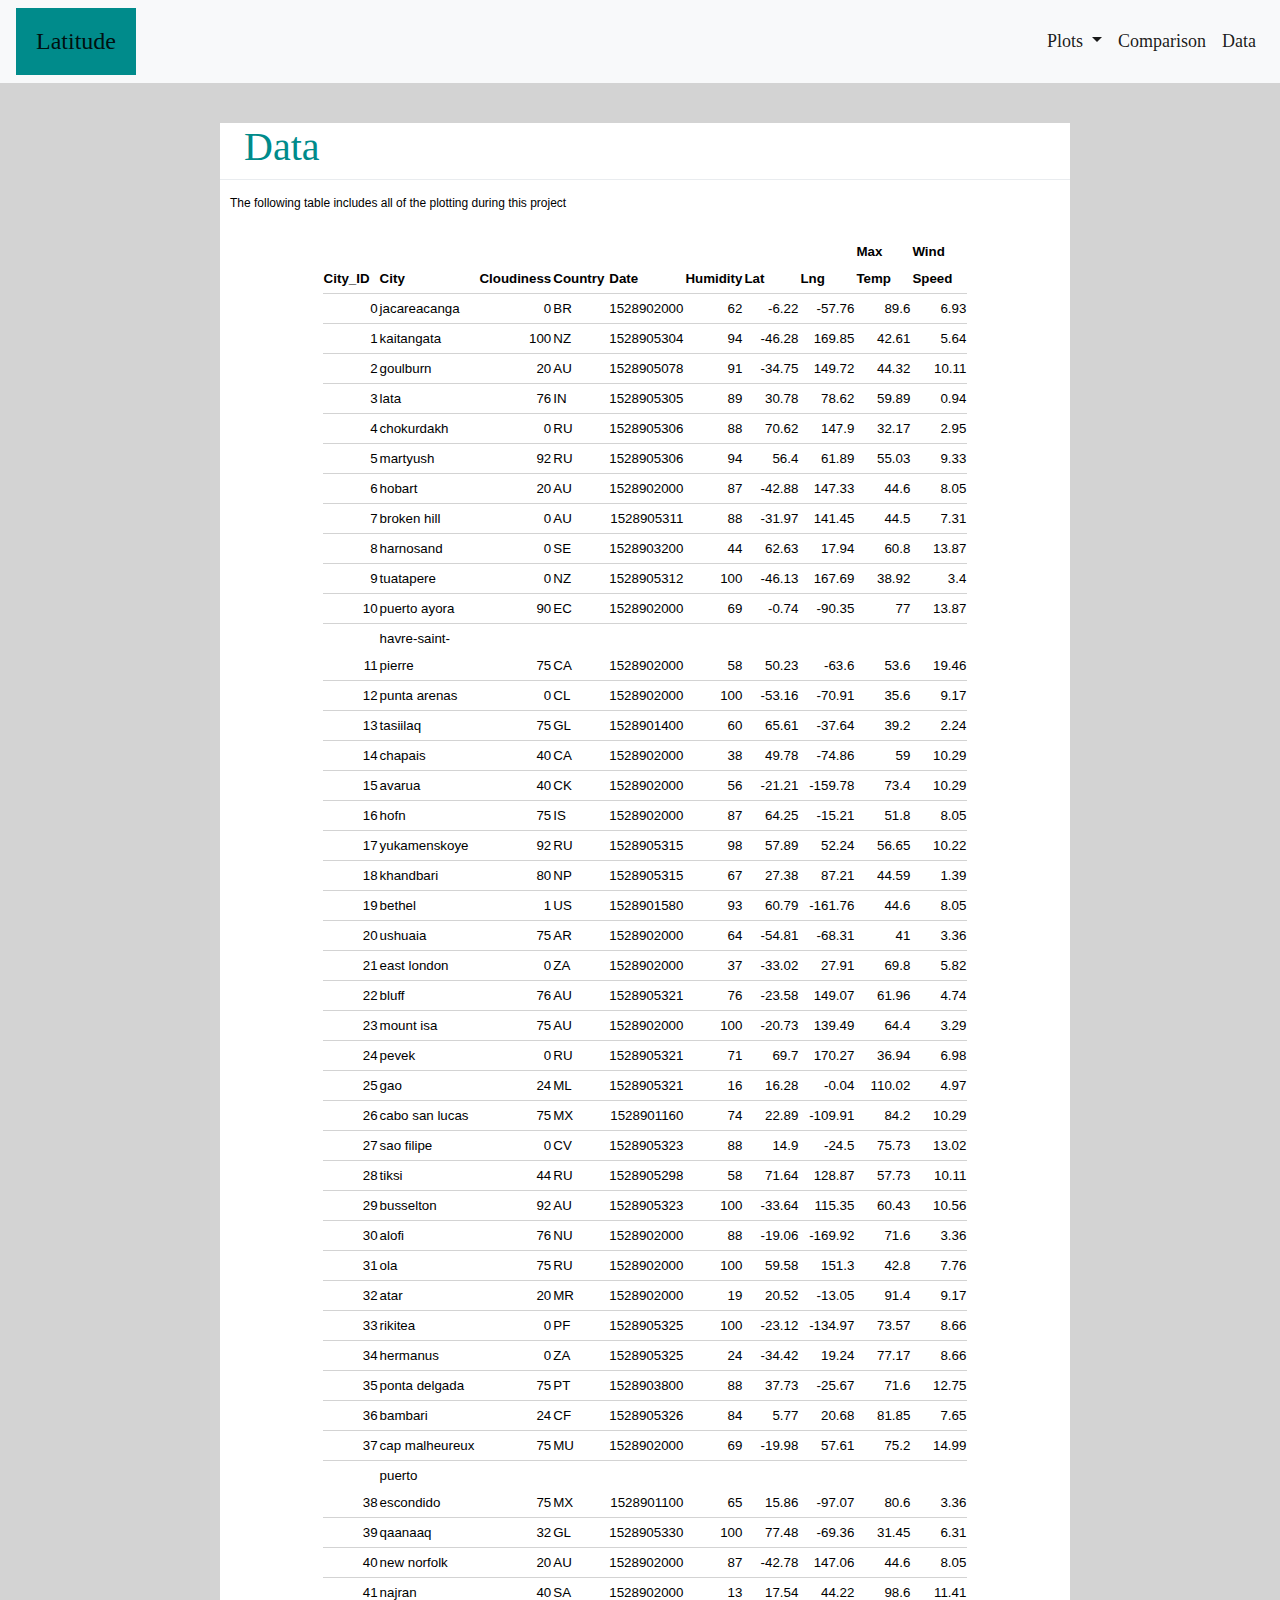
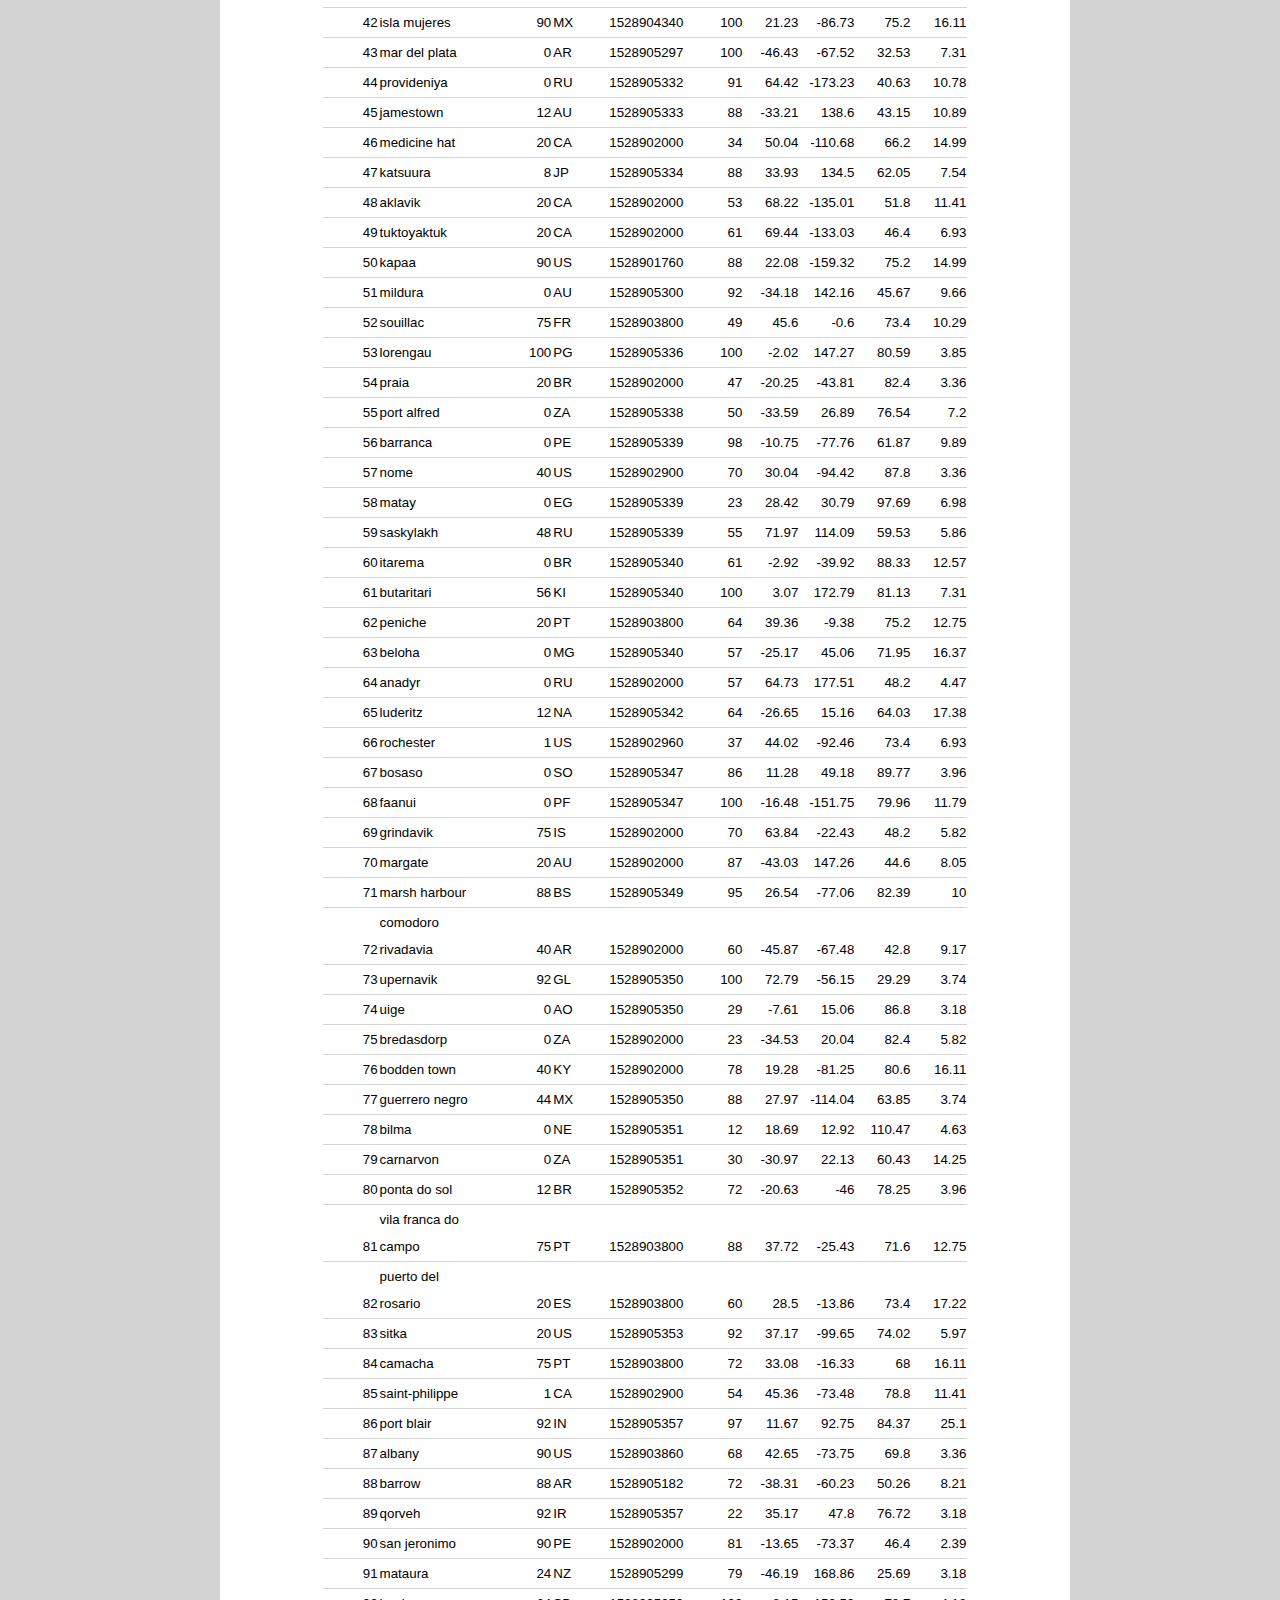
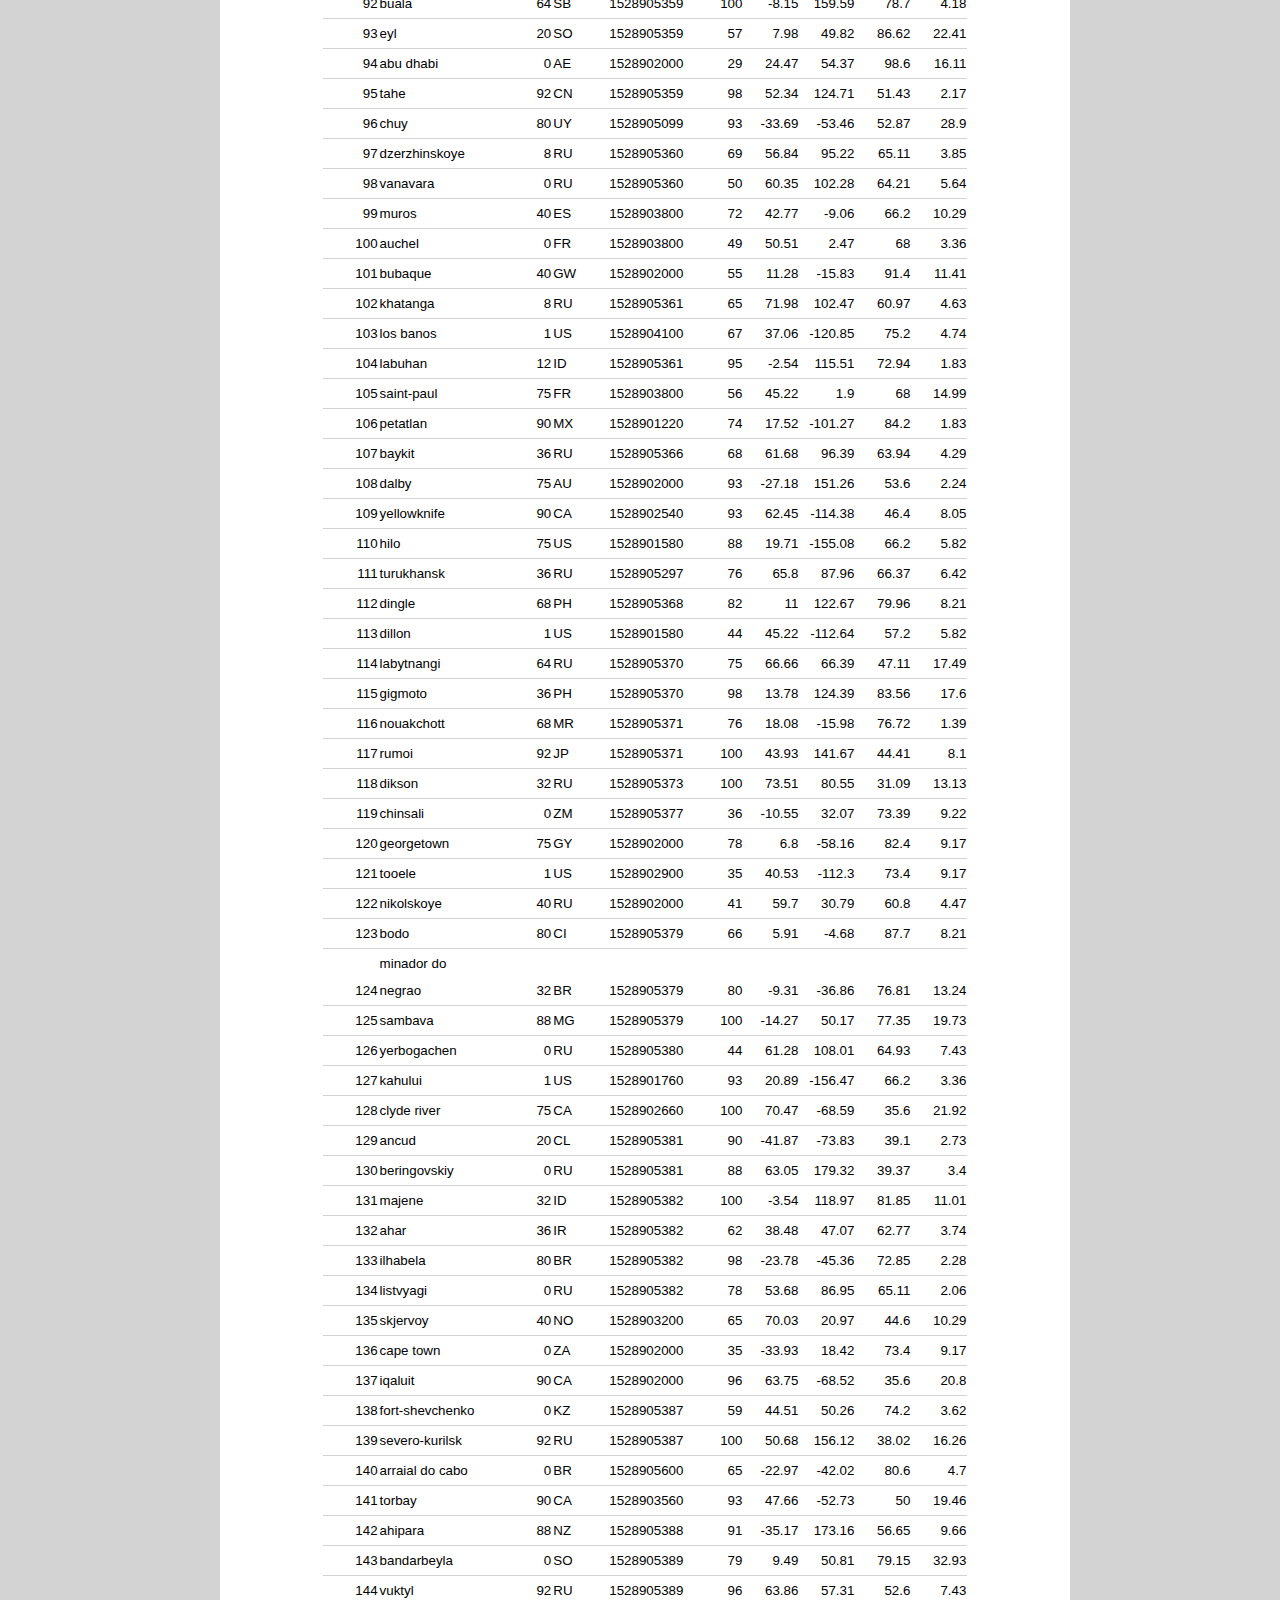
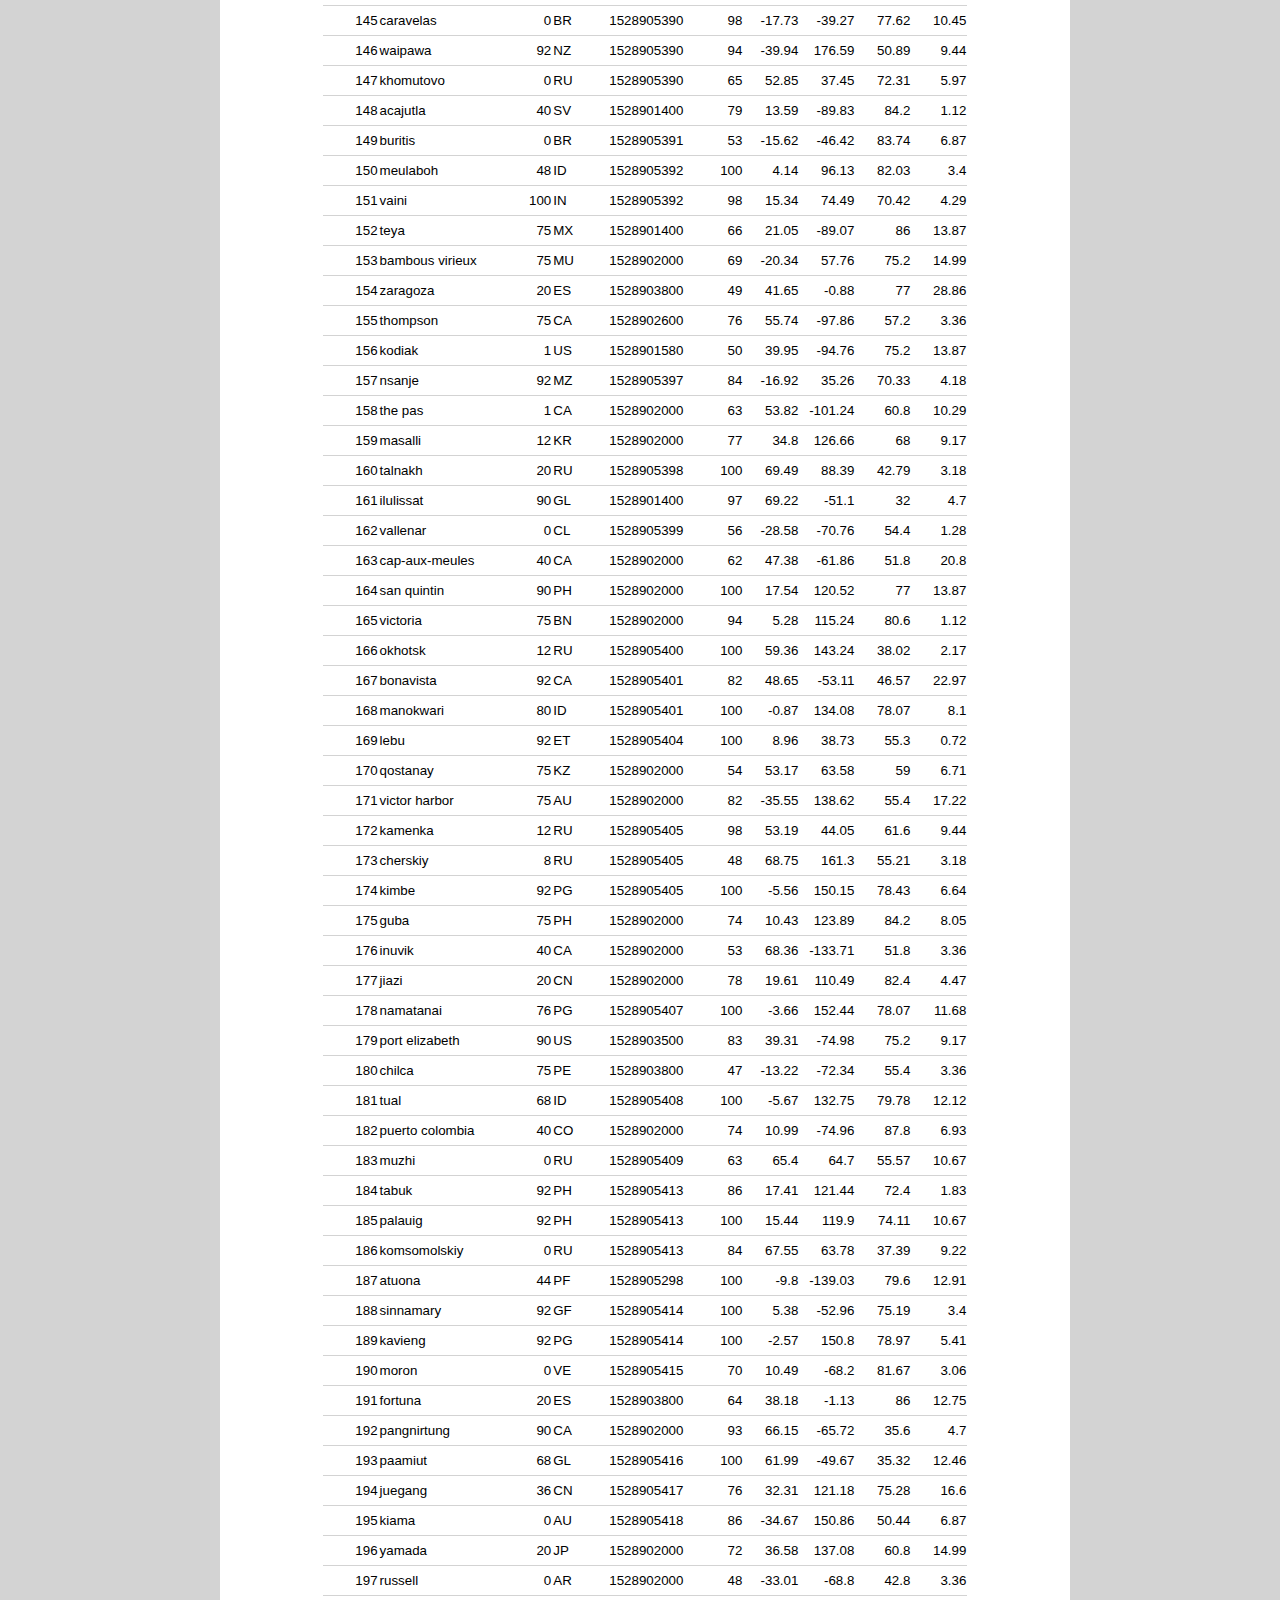
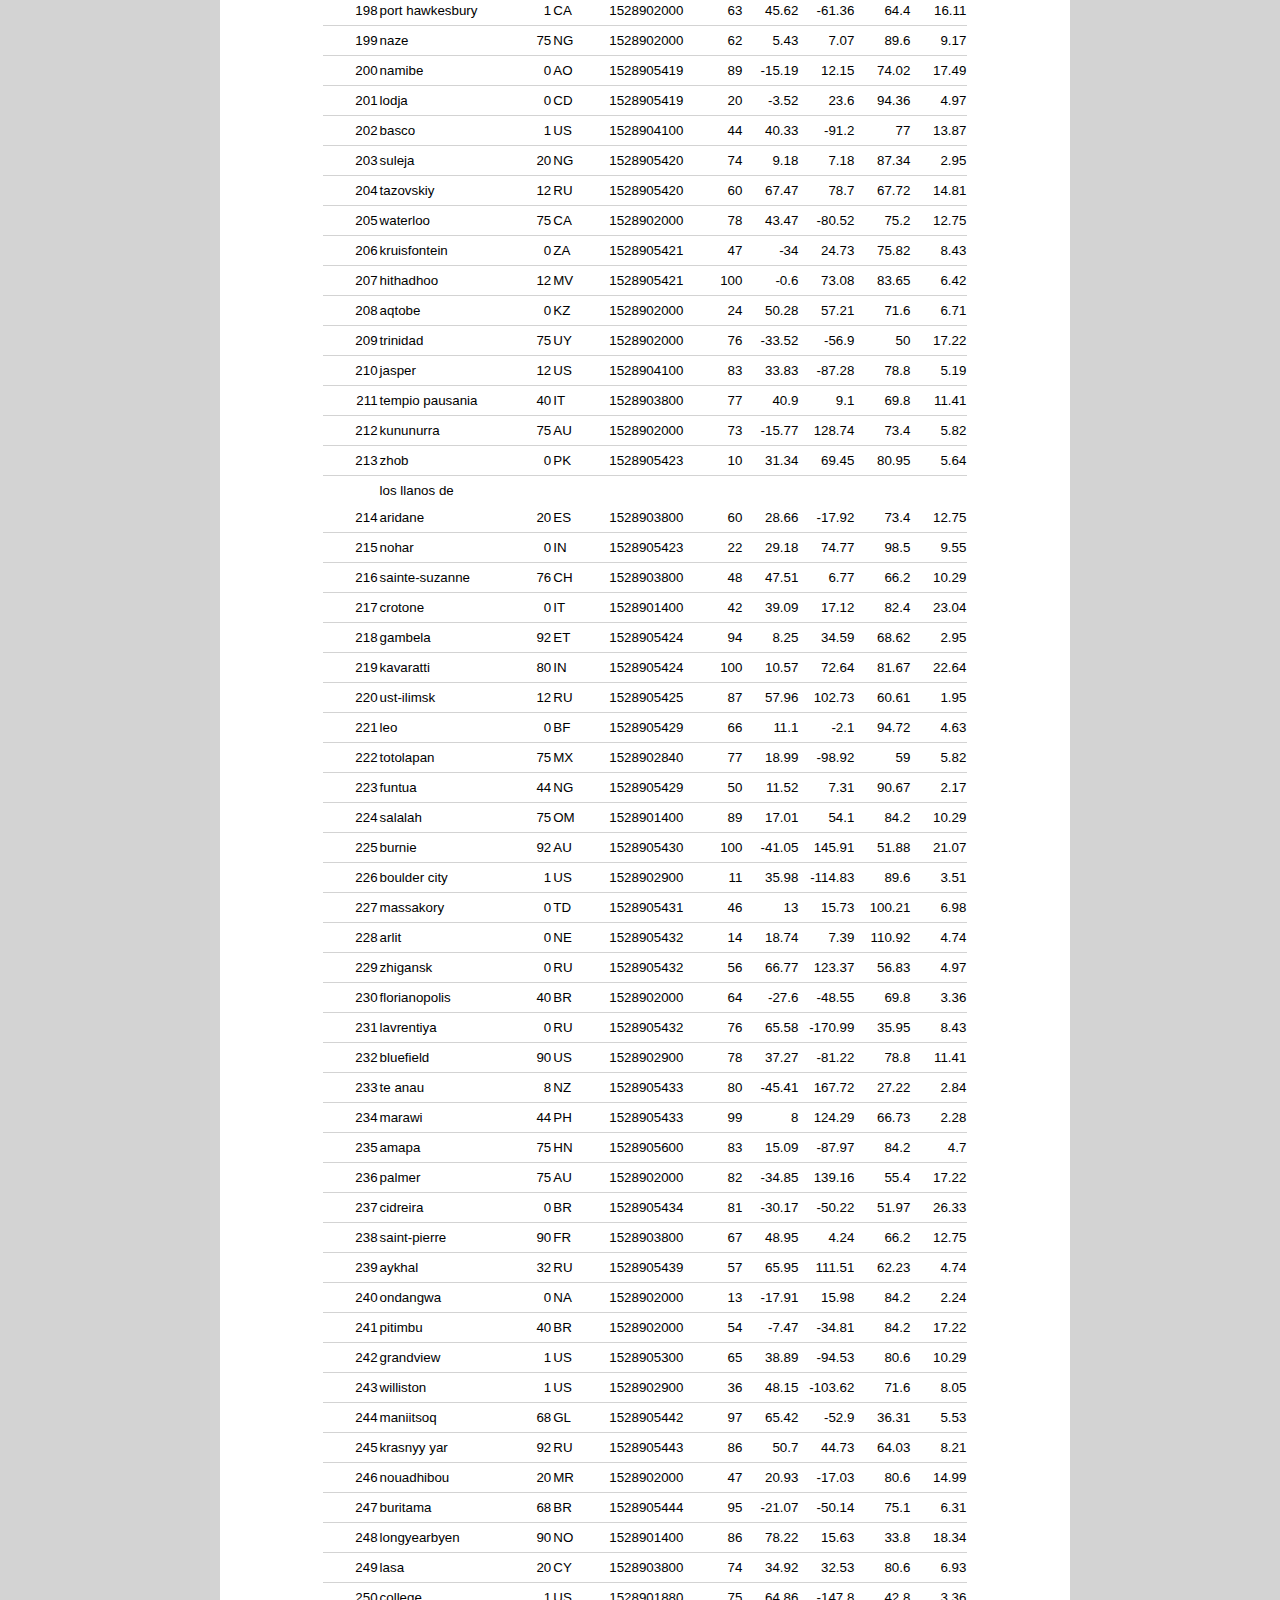
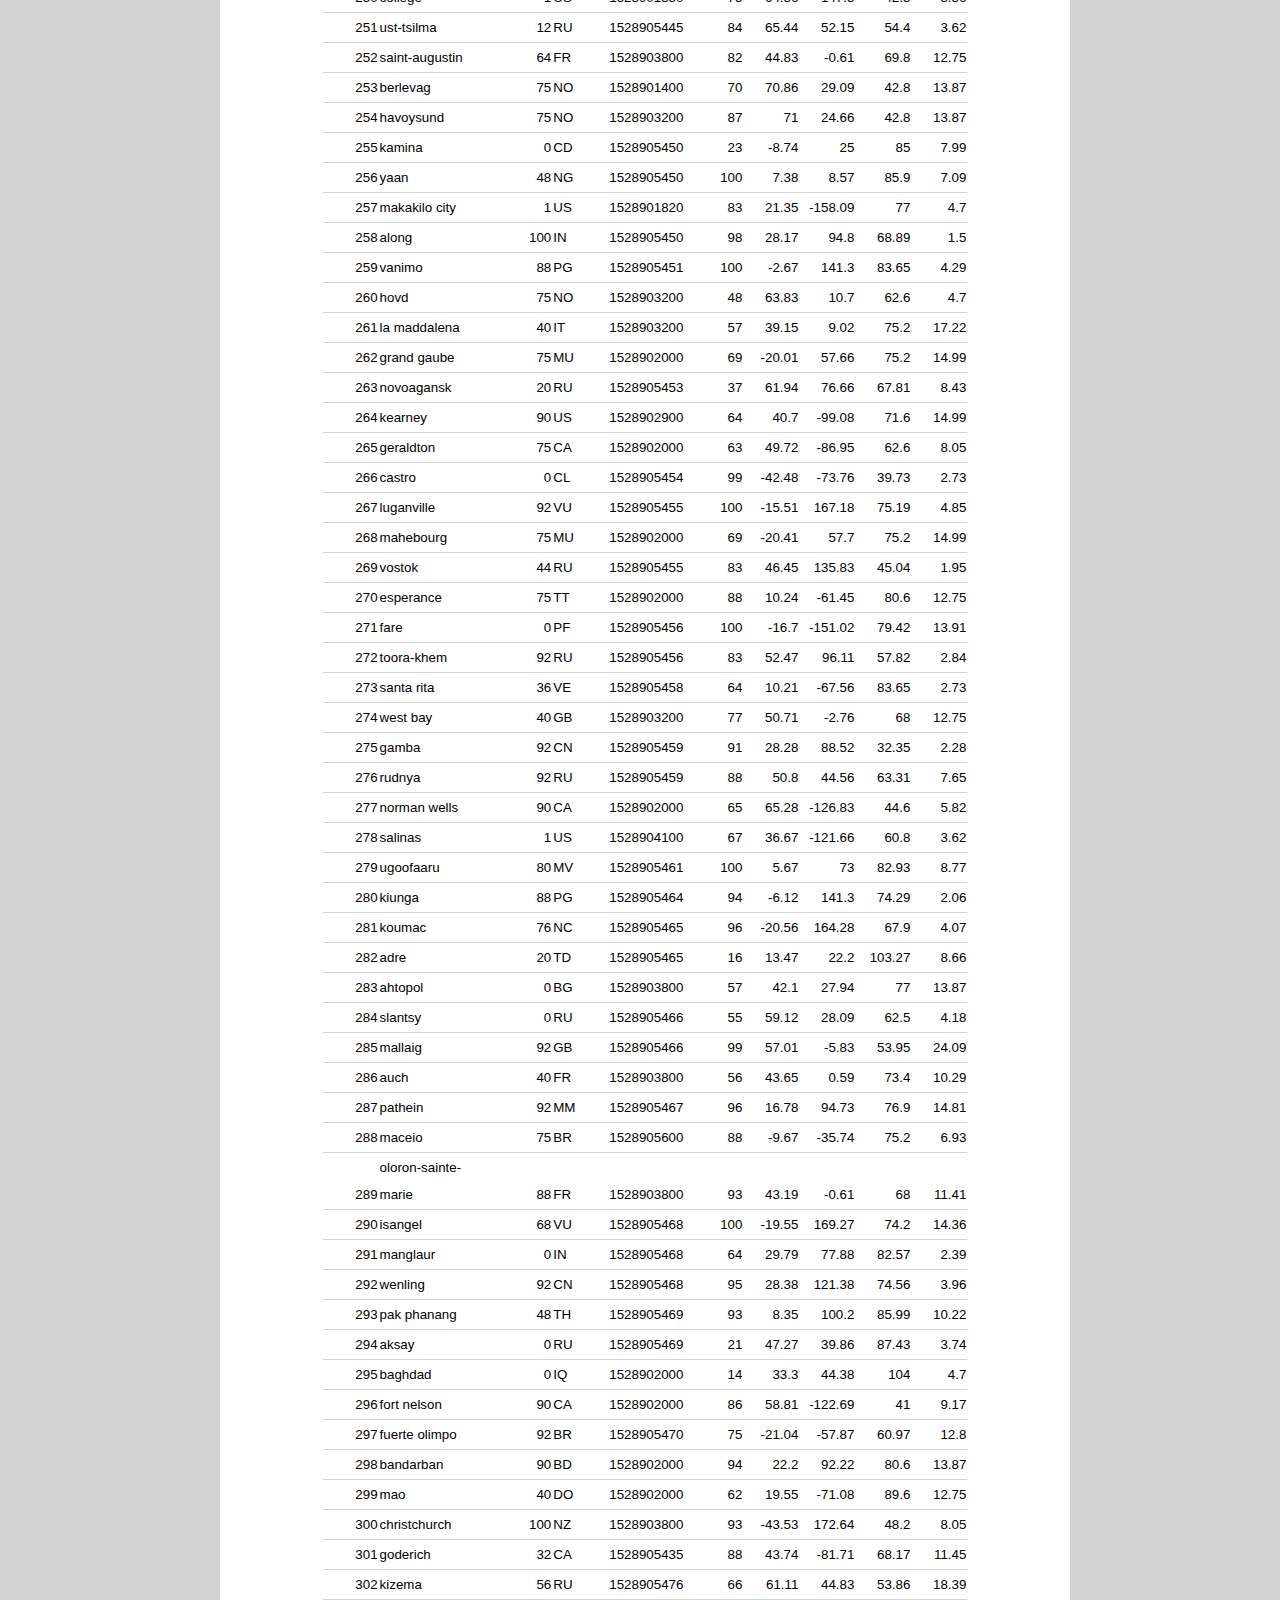
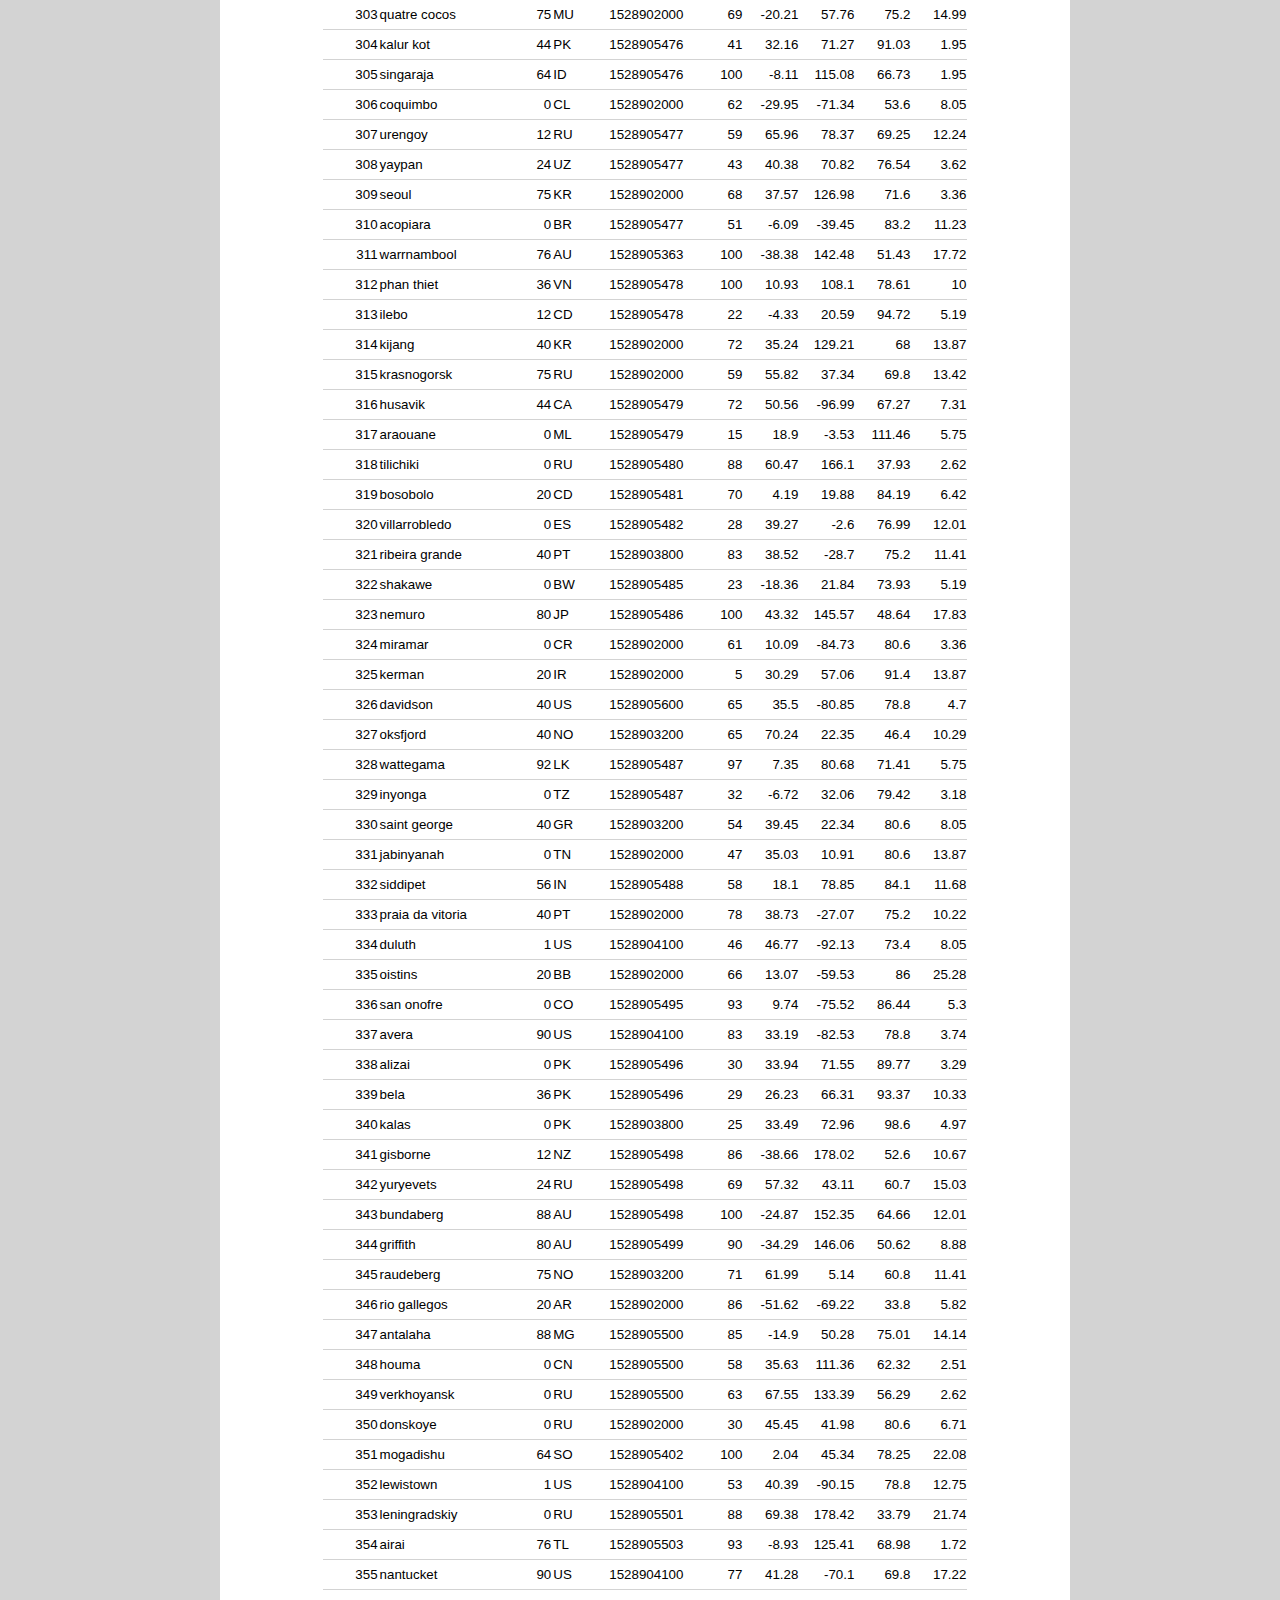
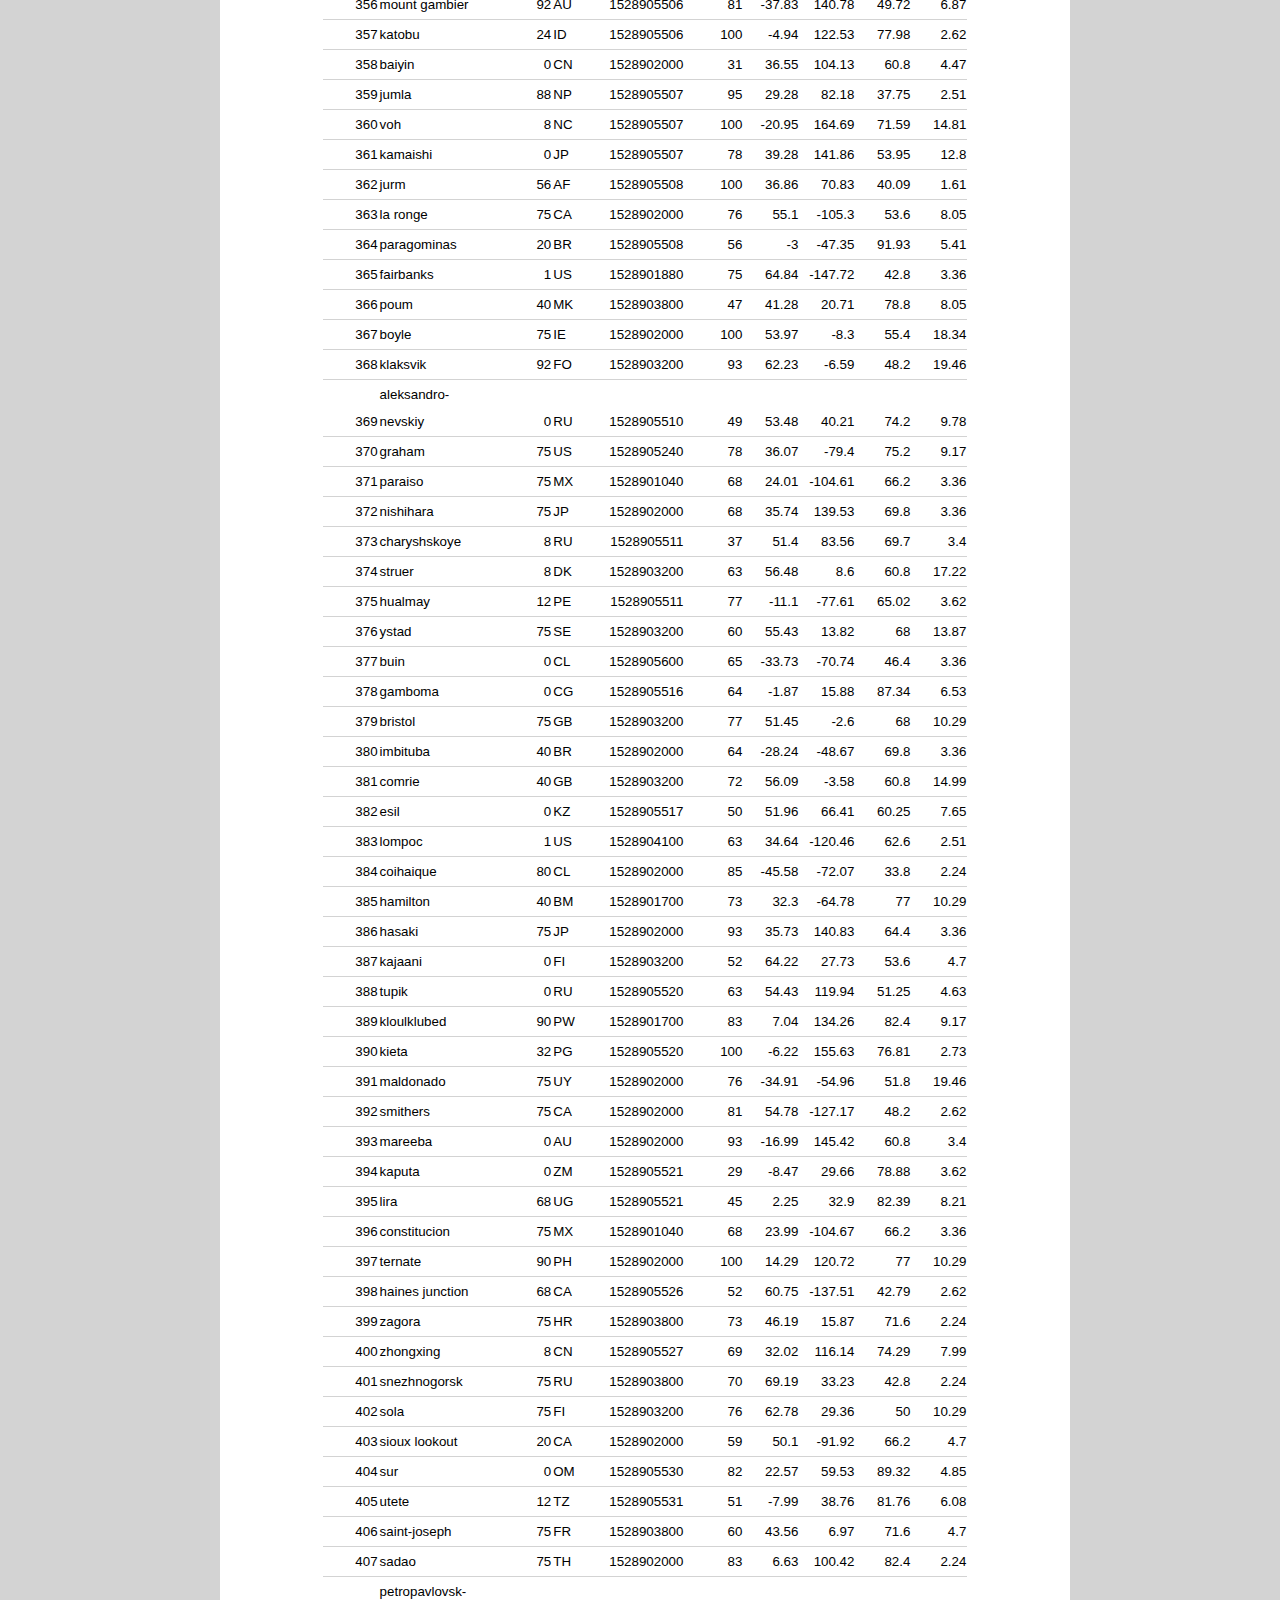
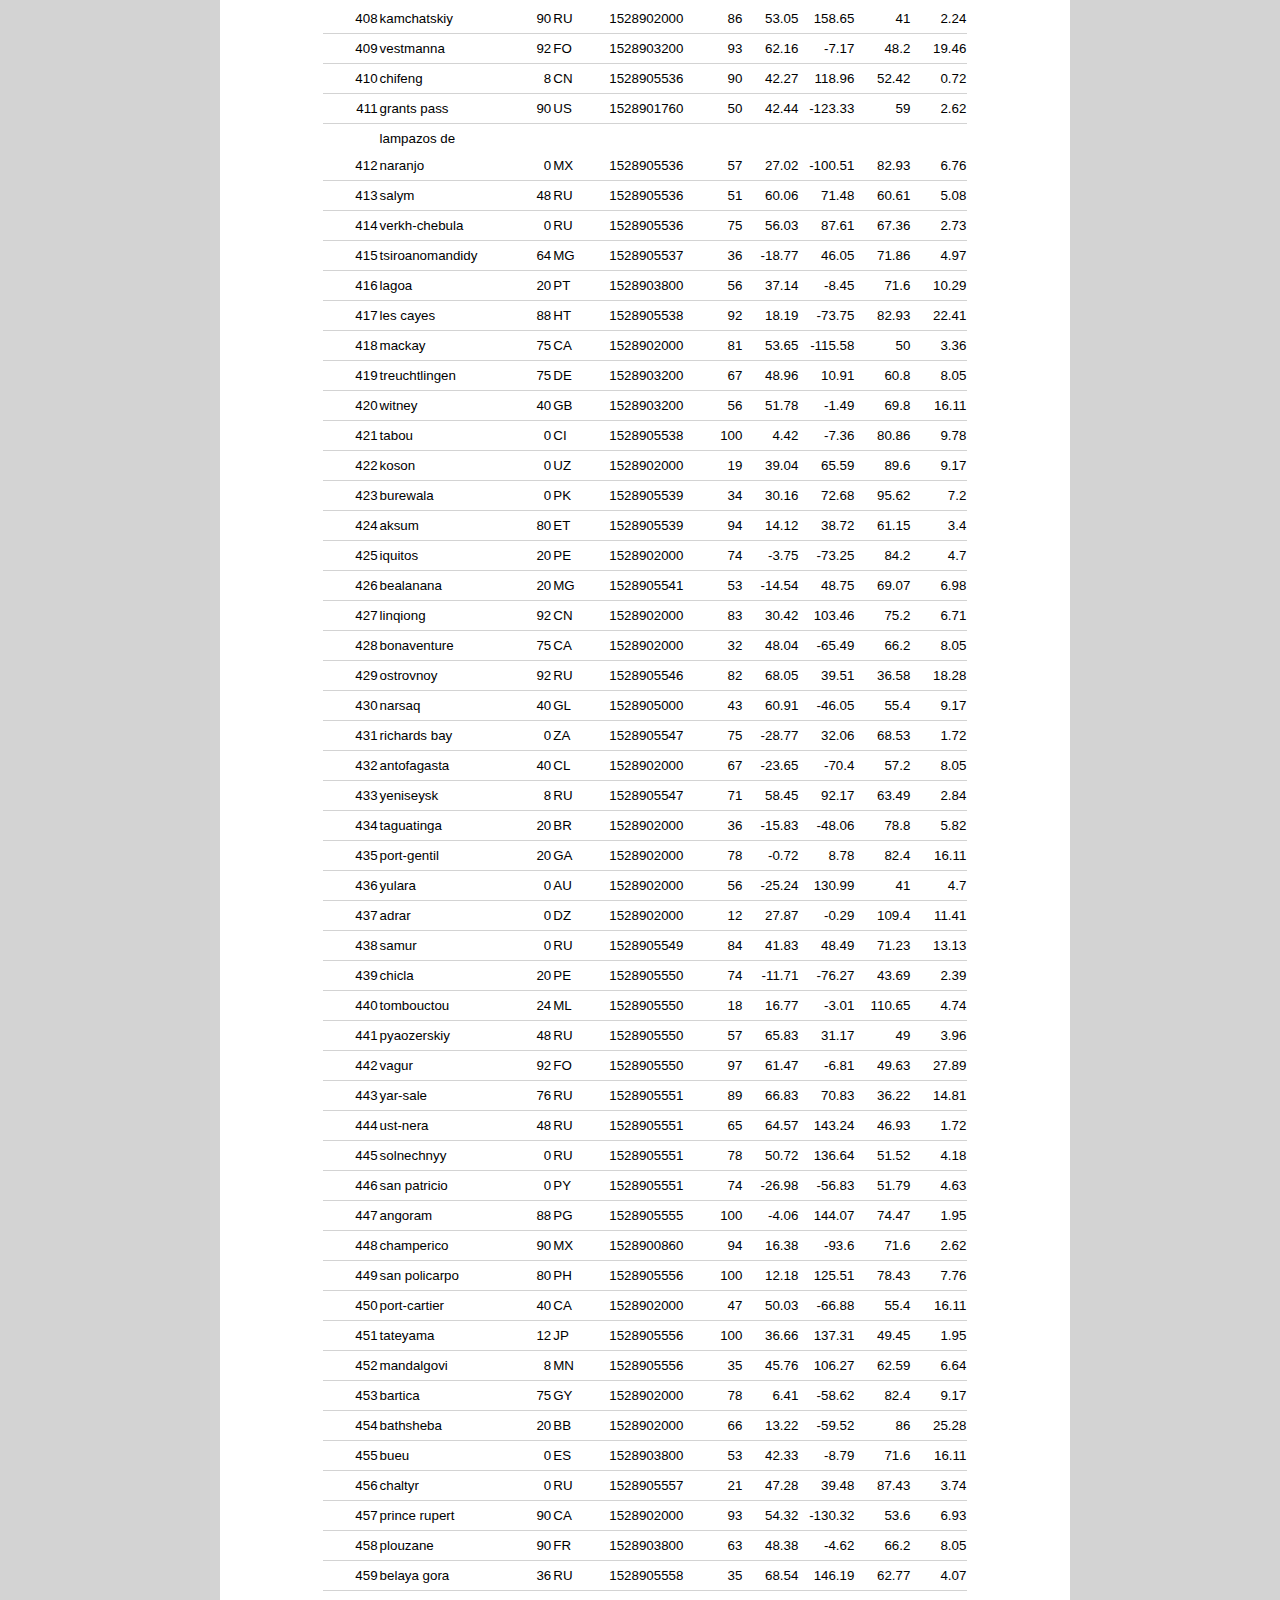
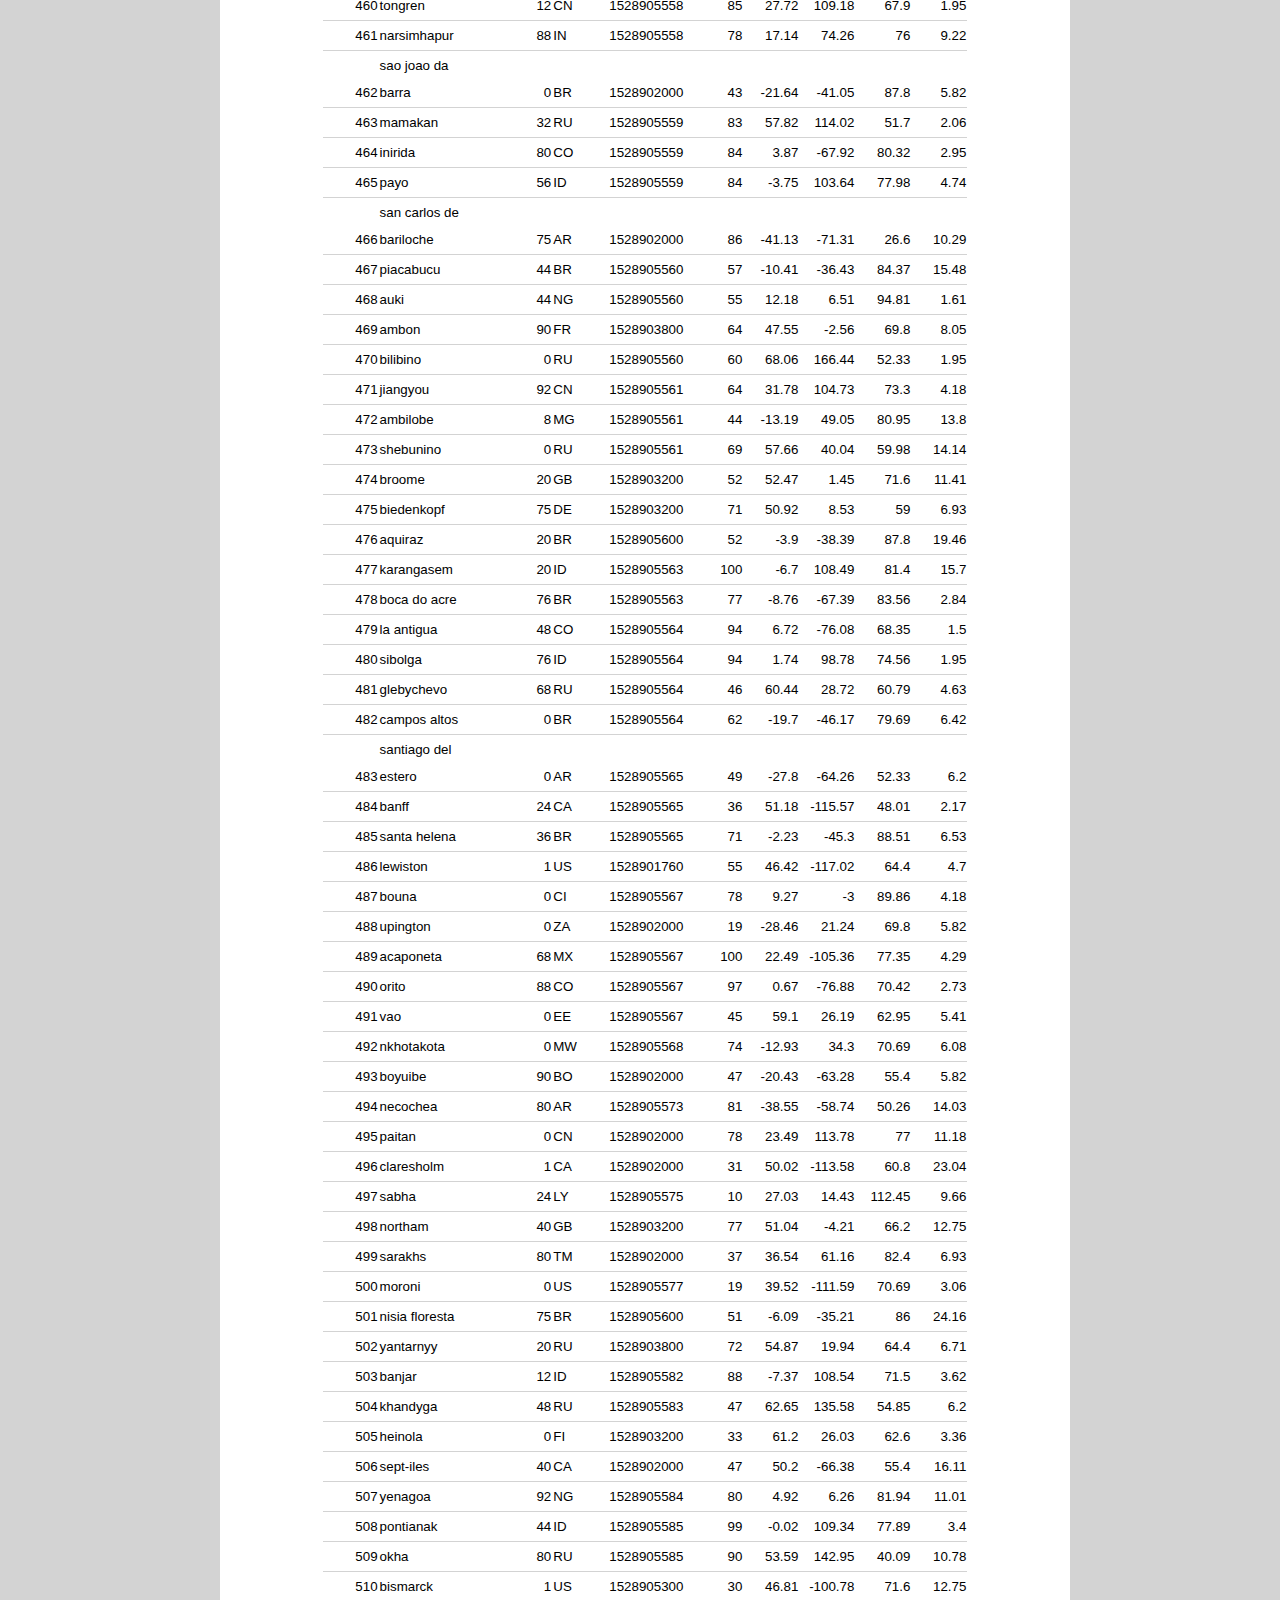
<file: WebVisualizations/cities.html>
<!DOCTYPE html PUBLIC "-//W3C//DTD HTML 4.01//EN" "http://www.w3.org/TR/html4/strict.dtd">
<html>
  <head>
      <meta charset="UTF-8">
      <title>Data Page</title>
      <link rel="stylesheet" href="https://stackpath.bootstrapcdn.com/bootstrap/4.3.1/css/bootstrap.min.css" integrity="sha384-ggOyR0iXCbMQv3Xipma34MD+dH/1fQ784/j6cY/iJTQUOhcWr7x9JvoRxT2MZw1T" crossorigin="anonymous">
      <link rel="stylesheet" href="style.css">
      <meta http-equiv="Content-Type" content="text/html; charset=utf-8">
      <meta name="generator" content="PhpSpreadsheet, https://github.com/PHPOffice/PhpSpreadsheet">
      <title>Untitled Spreadsheet</title>
      <meta name="author" content="Unknown Creator" />
      <meta name="title" content="Untitled Spreadsheet" />
      <meta name="company" content="Microsoft Corporation" />
  </head>

  <body id="data">

    <nav class="navbar navbar-expand-lg navbar-light bg-light">
      <a class="navbar-brand" href="latitude.html">Latitude</a>
      <button class="navbar-toggler" type="button" data-toggle="collapse" data-target="#navbarSupportedContent" aria-controls="navbarSupportedContent" aria-expanded="false" aria-label="Toggle navigation">
          <span class="navbar-toggler-icon"></span>
      </button>
      
      <div class="collapse navbar-collapse justify-content-end" id="navbarSupportedContent">
          <ul class="navbar-nav">
              <li class="nav-item active">
                  <a class="nav-link dropdown-toggle" href="#" id="navbarDropdown" role="button" data-toggle="dropdown" aria-haspopup="true" aria-expanded="false">
                    Plots
                  </a>
                  <div class="dropdown-menu dropdown-menu-right" aria-labelledby="navbarDropdown">
                    <a class="dropdown-item" href="Max_Temp.html">Max Temperature</a>
                    <a class="dropdown-item" href="Humidity.html">Humidity</a>
                    <a class="dropdown-item" href="Cloudiness.html">Cloudiness</a>
                    <a class="dropdown-item" href="Wind_Speed.html">Wind Speed</a>
                  </div>
              </li>
              <li class="nav-item active">
                  <a class="nav-link" href="Comparison.html">Comparison</a>
              </li>
              <li class="nav-item active">
                  <a class="nav-link" href="#">Data<span class="sr-only">(current)</span></a>
              </li>
          </ul>
      </div>
  </nav>
  <!--Create Grid-->
  <div class="container">
    <div class="row">
      <div class="col-md-12">
      <div class="box box-4">
      <h1 id="lat-vis">Data</h1>
      <div class="dropdown-divider"></div>
      <p id="reminder">The following table includes all of the plotting during this project</p>
      <table rules="rows" border="0" cellpadding="1" cellspacing="1" id="sheet0" class="sheet0 gridlines">
        <col class="col0">
        <col class="col1">
        <col class="col2">
        <col class="col3">
        <col class="col4">
        <col class="col5">
        <col class="col6">
        <col class="col7">
        <col class="col8">
        <col class="col9">
        <tbody>
          <tr class="row0">
            <td class="column0 style0 s"><b>City_ID</b></td>
            <td class="column1 style0 s"><b>City</b></td>
            <td class="column2 style0 s"><b>Cloudiness</b></td>
            <td class="column3 style0 s"><b>Country</b></td>
            <td class="column4 style0 s"><b>Date</b></td>
            <td class="column5 style0 s"><b>Humidity</b></td>
            <td class="column6 style0 s"><b>Lat</b></td>
            <td class="column7 style0 s"><b>Lng</b></td>
            <td class="column8 style0 s"><b>Max Temp</b></td>
            <td class="column9 style0 s"><b>Wind Speed</b></td>
          </tr>
          <tr class="row1">
            <td class="column0 style0 n">0</td>
            <td class="column1 style0 s">jacareacanga</td>
            <td class="column2 style0 n">0</td>
            <td class="column3 style0 s">BR</td>
            <td class="column4 style0 n">1528902000</td>
            <td class="column5 style0 n">62</td>
            <td class="column6 style0 n">-6.22</td>
            <td class="column7 style0 n">-57.76</td>
            <td class="column8 style0 n">89.6</td>
            <td class="column9 style0 n">6.93</td>
          </tr>
          <tr class="row2">
            <td class="column0 style0 n">1</td>
            <td class="column1 style0 s">kaitangata</td>
            <td class="column2 style0 n">100</td>
            <td class="column3 style0 s">NZ</td>
            <td class="column4 style0 n">1528905304</td>
            <td class="column5 style0 n">94</td>
            <td class="column6 style0 n">-46.28</td>
            <td class="column7 style0 n">169.85</td>
            <td class="column8 style0 n">42.61</td>
            <td class="column9 style0 n">5.64</td>
          </tr>
          <tr class="row3">
            <td class="column0 style0 n">2</td>
            <td class="column1 style0 s">goulburn</td>
            <td class="column2 style0 n">20</td>
            <td class="column3 style0 s">AU</td>
            <td class="column4 style0 n">1528905078</td>
            <td class="column5 style0 n">91</td>
            <td class="column6 style0 n">-34.75</td>
            <td class="column7 style0 n">149.72</td>
            <td class="column8 style0 n">44.32</td>
            <td class="column9 style0 n">10.11</td>
          </tr>
          <tr class="row4">
            <td class="column0 style0 n">3</td>
            <td class="column1 style0 s">lata</td>
            <td class="column2 style0 n">76</td>
            <td class="column3 style0 s">IN</td>
            <td class="column4 style0 n">1528905305</td>
            <td class="column5 style0 n">89</td>
            <td class="column6 style0 n">30.78</td>
            <td class="column7 style0 n">78.62</td>
            <td class="column8 style0 n">59.89</td>
            <td class="column9 style0 n">0.94</td>
          </tr>
          <tr class="row5">
            <td class="column0 style0 n">4</td>
            <td class="column1 style0 s">chokurdakh</td>
            <td class="column2 style0 n">0</td>
            <td class="column3 style0 s">RU</td>
            <td class="column4 style0 n">1528905306</td>
            <td class="column5 style0 n">88</td>
            <td class="column6 style0 n">70.62</td>
            <td class="column7 style0 n">147.9</td>
            <td class="column8 style0 n">32.17</td>
            <td class="column9 style0 n">2.95</td>
          </tr>
          <tr class="row6">
            <td class="column0 style0 n">5</td>
            <td class="column1 style0 s">martyush</td>
            <td class="column2 style0 n">92</td>
            <td class="column3 style0 s">RU</td>
            <td class="column4 style0 n">1528905306</td>
            <td class="column5 style0 n">94</td>
            <td class="column6 style0 n">56.4</td>
            <td class="column7 style0 n">61.89</td>
            <td class="column8 style0 n">55.03</td>
            <td class="column9 style0 n">9.33</td>
          </tr>
          <tr class="row7">
            <td class="column0 style0 n">6</td>
            <td class="column1 style0 s">hobart</td>
            <td class="column2 style0 n">20</td>
            <td class="column3 style0 s">AU</td>
            <td class="column4 style0 n">1528902000</td>
            <td class="column5 style0 n">87</td>
            <td class="column6 style0 n">-42.88</td>
            <td class="column7 style0 n">147.33</td>
            <td class="column8 style0 n">44.6</td>
            <td class="column9 style0 n">8.05</td>
          </tr>
          <tr class="row8">
            <td class="column0 style0 n">7</td>
            <td class="column1 style0 s">broken hill</td>
            <td class="column2 style0 n">0</td>
            <td class="column3 style0 s">AU</td>
            <td class="column4 style0 n">1528905311</td>
            <td class="column5 style0 n">88</td>
            <td class="column6 style0 n">-31.97</td>
            <td class="column7 style0 n">141.45</td>
            <td class="column8 style0 n">44.5</td>
            <td class="column9 style0 n">7.31</td>
          </tr>
          <tr class="row9">
            <td class="column0 style0 n">8</td>
            <td class="column1 style0 s">harnosand</td>
            <td class="column2 style0 n">0</td>
            <td class="column3 style0 s">SE</td>
            <td class="column4 style0 n">1528903200</td>
            <td class="column5 style0 n">44</td>
            <td class="column6 style0 n">62.63</td>
            <td class="column7 style0 n">17.94</td>
            <td class="column8 style0 n">60.8</td>
            <td class="column9 style0 n">13.87</td>
          </tr>
          <tr class="row10">
            <td class="column0 style0 n">9</td>
            <td class="column1 style0 s">tuatapere</td>
            <td class="column2 style0 n">0</td>
            <td class="column3 style0 s">NZ</td>
            <td class="column4 style0 n">1528905312</td>
            <td class="column5 style0 n">100</td>
            <td class="column6 style0 n">-46.13</td>
            <td class="column7 style0 n">167.69</td>
            <td class="column8 style0 n">38.92</td>
            <td class="column9 style0 n">3.4</td>
          </tr>
          <tr class="row11">
            <td class="column0 style0 n">10</td>
            <td class="column1 style0 s">puerto ayora</td>
            <td class="column2 style0 n">90</td>
            <td class="column3 style0 s">EC</td>
            <td class="column4 style0 n">1528902000</td>
            <td class="column5 style0 n">69</td>
            <td class="column6 style0 n">-0.74</td>
            <td class="column7 style0 n">-90.35</td>
            <td class="column8 style0 n">77</td>
            <td class="column9 style0 n">13.87</td>
          </tr>
          <tr class="row12">
            <td class="column0 style0 n">11</td>
            <td class="column1 style0 s">havre-saint-pierre</td>
            <td class="column2 style0 n">75</td>
            <td class="column3 style0 s">CA</td>
            <td class="column4 style0 n">1528902000</td>
            <td class="column5 style0 n">58</td>
            <td class="column6 style0 n">50.23</td>
            <td class="column7 style0 n">-63.6</td>
            <td class="column8 style0 n">53.6</td>
            <td class="column9 style0 n">19.46</td>
          </tr>
          <tr class="row13">
            <td class="column0 style0 n">12</td>
            <td class="column1 style0 s">punta arenas</td>
            <td class="column2 style0 n">0</td>
            <td class="column3 style0 s">CL</td>
            <td class="column4 style0 n">1528902000</td>
            <td class="column5 style0 n">100</td>
            <td class="column6 style0 n">-53.16</td>
            <td class="column7 style0 n">-70.91</td>
            <td class="column8 style0 n">35.6</td>
            <td class="column9 style0 n">9.17</td>
          </tr>
          <tr class="row14">
            <td class="column0 style0 n">13</td>
            <td class="column1 style0 s">tasiilaq</td>
            <td class="column2 style0 n">75</td>
            <td class="column3 style0 s">GL</td>
            <td class="column4 style0 n">1528901400</td>
            <td class="column5 style0 n">60</td>
            <td class="column6 style0 n">65.61</td>
            <td class="column7 style0 n">-37.64</td>
            <td class="column8 style0 n">39.2</td>
            <td class="column9 style0 n">2.24</td>
          </tr>
          <tr class="row15">
            <td class="column0 style0 n">14</td>
            <td class="column1 style0 s">chapais</td>
            <td class="column2 style0 n">40</td>
            <td class="column3 style0 s">CA</td>
            <td class="column4 style0 n">1528902000</td>
            <td class="column5 style0 n">38</td>
            <td class="column6 style0 n">49.78</td>
            <td class="column7 style0 n">-74.86</td>
            <td class="column8 style0 n">59</td>
            <td class="column9 style0 n">10.29</td>
          </tr>
          <tr class="row16">
            <td class="column0 style0 n">15</td>
            <td class="column1 style0 s">avarua</td>
            <td class="column2 style0 n">40</td>
            <td class="column3 style0 s">CK</td>
            <td class="column4 style0 n">1528902000</td>
            <td class="column5 style0 n">56</td>
            <td class="column6 style0 n">-21.21</td>
            <td class="column7 style0 n">-159.78</td>
            <td class="column8 style0 n">73.4</td>
            <td class="column9 style0 n">10.29</td>
          </tr>
          <tr class="row17">
            <td class="column0 style0 n">16</td>
            <td class="column1 style0 s">hofn</td>
            <td class="column2 style0 n">75</td>
            <td class="column3 style0 s">IS</td>
            <td class="column4 style0 n">1528902000</td>
            <td class="column5 style0 n">87</td>
            <td class="column6 style0 n">64.25</td>
            <td class="column7 style0 n">-15.21</td>
            <td class="column8 style0 n">51.8</td>
            <td class="column9 style0 n">8.05</td>
          </tr>
          <tr class="row18">
            <td class="column0 style0 n">17</td>
            <td class="column1 style0 s">yukamenskoye</td>
            <td class="column2 style0 n">92</td>
            <td class="column3 style0 s">RU</td>
            <td class="column4 style0 n">1528905315</td>
            <td class="column5 style0 n">98</td>
            <td class="column6 style0 n">57.89</td>
            <td class="column7 style0 n">52.24</td>
            <td class="column8 style0 n">56.65</td>
            <td class="column9 style0 n">10.22</td>
          </tr>
          <tr class="row19">
            <td class="column0 style0 n">18</td>
            <td class="column1 style0 s">khandbari</td>
            <td class="column2 style0 n">80</td>
            <td class="column3 style0 s">NP</td>
            <td class="column4 style0 n">1528905315</td>
            <td class="column5 style0 n">67</td>
            <td class="column6 style0 n">27.38</td>
            <td class="column7 style0 n">87.21</td>
            <td class="column8 style0 n">44.59</td>
            <td class="column9 style0 n">1.39</td>
          </tr>
          <tr class="row20">
            <td class="column0 style0 n">19</td>
            <td class="column1 style0 s">bethel</td>
            <td class="column2 style0 n">1</td>
            <td class="column3 style0 s">US</td>
            <td class="column4 style0 n">1528901580</td>
            <td class="column5 style0 n">93</td>
            <td class="column6 style0 n">60.79</td>
            <td class="column7 style0 n">-161.76</td>
            <td class="column8 style0 n">44.6</td>
            <td class="column9 style0 n">8.05</td>
          </tr>
          <tr class="row21">
            <td class="column0 style0 n">20</td>
            <td class="column1 style0 s">ushuaia</td>
            <td class="column2 style0 n">75</td>
            <td class="column3 style0 s">AR</td>
            <td class="column4 style0 n">1528902000</td>
            <td class="column5 style0 n">64</td>
            <td class="column6 style0 n">-54.81</td>
            <td class="column7 style0 n">-68.31</td>
            <td class="column8 style0 n">41</td>
            <td class="column9 style0 n">3.36</td>
          </tr>
          <tr class="row22">
            <td class="column0 style0 n">21</td>
            <td class="column1 style0 s">east london</td>
            <td class="column2 style0 n">0</td>
            <td class="column3 style0 s">ZA</td>
            <td class="column4 style0 n">1528902000</td>
            <td class="column5 style0 n">37</td>
            <td class="column6 style0 n">-33.02</td>
            <td class="column7 style0 n">27.91</td>
            <td class="column8 style0 n">69.8</td>
            <td class="column9 style0 n">5.82</td>
          </tr>
          <tr class="row23">
            <td class="column0 style0 n">22</td>
            <td class="column1 style0 s">bluff</td>
            <td class="column2 style0 n">76</td>
            <td class="column3 style0 s">AU</td>
            <td class="column4 style0 n">1528905321</td>
            <td class="column5 style0 n">76</td>
            <td class="column6 style0 n">-23.58</td>
            <td class="column7 style0 n">149.07</td>
            <td class="column8 style0 n">61.96</td>
            <td class="column9 style0 n">4.74</td>
          </tr>
          <tr class="row24">
            <td class="column0 style0 n">23</td>
            <td class="column1 style0 s">mount isa</td>
            <td class="column2 style0 n">75</td>
            <td class="column3 style0 s">AU</td>
            <td class="column4 style0 n">1528902000</td>
            <td class="column5 style0 n">100</td>
            <td class="column6 style0 n">-20.73</td>
            <td class="column7 style0 n">139.49</td>
            <td class="column8 style0 n">64.4</td>
            <td class="column9 style0 n">3.29</td>
          </tr>
          <tr class="row25">
            <td class="column0 style0 n">24</td>
            <td class="column1 style0 s">pevek</td>
            <td class="column2 style0 n">0</td>
            <td class="column3 style0 s">RU</td>
            <td class="column4 style0 n">1528905321</td>
            <td class="column5 style0 n">71</td>
            <td class="column6 style0 n">69.7</td>
            <td class="column7 style0 n">170.27</td>
            <td class="column8 style0 n">36.94</td>
            <td class="column9 style0 n">6.98</td>
          </tr>
          <tr class="row26">
            <td class="column0 style0 n">25</td>
            <td class="column1 style0 s">gao</td>
            <td class="column2 style0 n">24</td>
            <td class="column3 style0 s">ML</td>
            <td class="column4 style0 n">1528905321</td>
            <td class="column5 style0 n">16</td>
            <td class="column6 style0 n">16.28</td>
            <td class="column7 style0 n">-0.04</td>
            <td class="column8 style0 n">110.02</td>
            <td class="column9 style0 n">4.97</td>
          </tr>
          <tr class="row27">
            <td class="column0 style0 n">26</td>
            <td class="column1 style0 s">cabo san lucas</td>
            <td class="column2 style0 n">75</td>
            <td class="column3 style0 s">MX</td>
            <td class="column4 style0 n">1528901160</td>
            <td class="column5 style0 n">74</td>
            <td class="column6 style0 n">22.89</td>
            <td class="column7 style0 n">-109.91</td>
            <td class="column8 style0 n">84.2</td>
            <td class="column9 style0 n">10.29</td>
          </tr>
          <tr class="row28">
            <td class="column0 style0 n">27</td>
            <td class="column1 style0 s">sao filipe</td>
            <td class="column2 style0 n">0</td>
            <td class="column3 style0 s">CV</td>
            <td class="column4 style0 n">1528905323</td>
            <td class="column5 style0 n">88</td>
            <td class="column6 style0 n">14.9</td>
            <td class="column7 style0 n">-24.5</td>
            <td class="column8 style0 n">75.73</td>
            <td class="column9 style0 n">13.02</td>
          </tr>
          <tr class="row29">
            <td class="column0 style0 n">28</td>
            <td class="column1 style0 s">tiksi</td>
            <td class="column2 style0 n">44</td>
            <td class="column3 style0 s">RU</td>
            <td class="column4 style0 n">1528905298</td>
            <td class="column5 style0 n">58</td>
            <td class="column6 style0 n">71.64</td>
            <td class="column7 style0 n">128.87</td>
            <td class="column8 style0 n">57.73</td>
            <td class="column9 style0 n">10.11</td>
          </tr>
          <tr class="row30">
            <td class="column0 style0 n">29</td>
            <td class="column1 style0 s">busselton</td>
            <td class="column2 style0 n">92</td>
            <td class="column3 style0 s">AU</td>
            <td class="column4 style0 n">1528905323</td>
            <td class="column5 style0 n">100</td>
            <td class="column6 style0 n">-33.64</td>
            <td class="column7 style0 n">115.35</td>
            <td class="column8 style0 n">60.43</td>
            <td class="column9 style0 n">10.56</td>
          </tr>
          <tr class="row31">
            <td class="column0 style0 n">30</td>
            <td class="column1 style0 s">alofi</td>
            <td class="column2 style0 n">76</td>
            <td class="column3 style0 s">NU</td>
            <td class="column4 style0 n">1528902000</td>
            <td class="column5 style0 n">88</td>
            <td class="column6 style0 n">-19.06</td>
            <td class="column7 style0 n">-169.92</td>
            <td class="column8 style0 n">71.6</td>
            <td class="column9 style0 n">3.36</td>
          </tr>
          <tr class="row32">
            <td class="column0 style0 n">31</td>
            <td class="column1 style0 s">ola</td>
            <td class="column2 style0 n">75</td>
            <td class="column3 style0 s">RU</td>
            <td class="column4 style0 n">1528902000</td>
            <td class="column5 style0 n">100</td>
            <td class="column6 style0 n">59.58</td>
            <td class="column7 style0 n">151.3</td>
            <td class="column8 style0 n">42.8</td>
            <td class="column9 style0 n">7.76</td>
          </tr>
          <tr class="row33">
            <td class="column0 style0 n">32</td>
            <td class="column1 style0 s">atar</td>
            <td class="column2 style0 n">20</td>
            <td class="column3 style0 s">MR</td>
            <td class="column4 style0 n">1528902000</td>
            <td class="column5 style0 n">19</td>
            <td class="column6 style0 n">20.52</td>
            <td class="column7 style0 n">-13.05</td>
            <td class="column8 style0 n">91.4</td>
            <td class="column9 style0 n">9.17</td>
          </tr>
          <tr class="row34">
            <td class="column0 style0 n">33</td>
            <td class="column1 style0 s">rikitea</td>
            <td class="column2 style0 n">0</td>
            <td class="column3 style0 s">PF</td>
            <td class="column4 style0 n">1528905325</td>
            <td class="column5 style0 n">100</td>
            <td class="column6 style0 n">-23.12</td>
            <td class="column7 style0 n">-134.97</td>
            <td class="column8 style0 n">73.57</td>
            <td class="column9 style0 n">8.66</td>
          </tr>
          <tr class="row35">
            <td class="column0 style0 n">34</td>
            <td class="column1 style0 s">hermanus</td>
            <td class="column2 style0 n">0</td>
            <td class="column3 style0 s">ZA</td>
            <td class="column4 style0 n">1528905325</td>
            <td class="column5 style0 n">24</td>
            <td class="column6 style0 n">-34.42</td>
            <td class="column7 style0 n">19.24</td>
            <td class="column8 style0 n">77.17</td>
            <td class="column9 style0 n">8.66</td>
          </tr>
          <tr class="row36">
            <td class="column0 style0 n">35</td>
            <td class="column1 style0 s">ponta delgada</td>
            <td class="column2 style0 n">75</td>
            <td class="column3 style0 s">PT</td>
            <td class="column4 style0 n">1528903800</td>
            <td class="column5 style0 n">88</td>
            <td class="column6 style0 n">37.73</td>
            <td class="column7 style0 n">-25.67</td>
            <td class="column8 style0 n">71.6</td>
            <td class="column9 style0 n">12.75</td>
          </tr>
          <tr class="row37">
            <td class="column0 style0 n">36</td>
            <td class="column1 style0 s">bambari</td>
            <td class="column2 style0 n">24</td>
            <td class="column3 style0 s">CF</td>
            <td class="column4 style0 n">1528905326</td>
            <td class="column5 style0 n">84</td>
            <td class="column6 style0 n">5.77</td>
            <td class="column7 style0 n">20.68</td>
            <td class="column8 style0 n">81.85</td>
            <td class="column9 style0 n">7.65</td>
          </tr>
          <tr class="row38">
            <td class="column0 style0 n">37</td>
            <td class="column1 style0 s">cap malheureux</td>
            <td class="column2 style0 n">75</td>
            <td class="column3 style0 s">MU</td>
            <td class="column4 style0 n">1528902000</td>
            <td class="column5 style0 n">69</td>
            <td class="column6 style0 n">-19.98</td>
            <td class="column7 style0 n">57.61</td>
            <td class="column8 style0 n">75.2</td>
            <td class="column9 style0 n">14.99</td>
          </tr>
          <tr class="row39">
            <td class="column0 style0 n">38</td>
            <td class="column1 style0 s">puerto escondido</td>
            <td class="column2 style0 n">75</td>
            <td class="column3 style0 s">MX</td>
            <td class="column4 style0 n">1528901100</td>
            <td class="column5 style0 n">65</td>
            <td class="column6 style0 n">15.86</td>
            <td class="column7 style0 n">-97.07</td>
            <td class="column8 style0 n">80.6</td>
            <td class="column9 style0 n">3.36</td>
          </tr>
          <tr class="row40">
            <td class="column0 style0 n">39</td>
            <td class="column1 style0 s">qaanaaq</td>
            <td class="column2 style0 n">32</td>
            <td class="column3 style0 s">GL</td>
            <td class="column4 style0 n">1528905330</td>
            <td class="column5 style0 n">100</td>
            <td class="column6 style0 n">77.48</td>
            <td class="column7 style0 n">-69.36</td>
            <td class="column8 style0 n">31.45</td>
            <td class="column9 style0 n">6.31</td>
          </tr>
          <tr class="row41">
            <td class="column0 style0 n">40</td>
            <td class="column1 style0 s">new norfolk</td>
            <td class="column2 style0 n">20</td>
            <td class="column3 style0 s">AU</td>
            <td class="column4 style0 n">1528902000</td>
            <td class="column5 style0 n">87</td>
            <td class="column6 style0 n">-42.78</td>
            <td class="column7 style0 n">147.06</td>
            <td class="column8 style0 n">44.6</td>
            <td class="column9 style0 n">8.05</td>
          </tr>
          <tr class="row42">
            <td class="column0 style0 n">41</td>
            <td class="column1 style0 s">najran</td>
            <td class="column2 style0 n">40</td>
            <td class="column3 style0 s">SA</td>
            <td class="column4 style0 n">1528902000</td>
            <td class="column5 style0 n">13</td>
            <td class="column6 style0 n">17.54</td>
            <td class="column7 style0 n">44.22</td>
            <td class="column8 style0 n">98.6</td>
            <td class="column9 style0 n">11.41</td>
          </tr>
          <tr class="row43">
            <td class="column0 style0 n">42</td>
            <td class="column1 style0 s">isla mujeres</td>
            <td class="column2 style0 n">90</td>
            <td class="column3 style0 s">MX</td>
            <td class="column4 style0 n">1528904340</td>
            <td class="column5 style0 n">100</td>
            <td class="column6 style0 n">21.23</td>
            <td class="column7 style0 n">-86.73</td>
            <td class="column8 style0 n">75.2</td>
            <td class="column9 style0 n">16.11</td>
          </tr>
          <tr class="row44">
            <td class="column0 style0 n">43</td>
            <td class="column1 style0 s">mar del plata</td>
            <td class="column2 style0 n">0</td>
            <td class="column3 style0 s">AR</td>
            <td class="column4 style0 n">1528905297</td>
            <td class="column5 style0 n">100</td>
            <td class="column6 style0 n">-46.43</td>
            <td class="column7 style0 n">-67.52</td>
            <td class="column8 style0 n">32.53</td>
            <td class="column9 style0 n">7.31</td>
          </tr>
          <tr class="row45">
            <td class="column0 style0 n">44</td>
            <td class="column1 style0 s">provideniya</td>
            <td class="column2 style0 n">0</td>
            <td class="column3 style0 s">RU</td>
            <td class="column4 style0 n">1528905332</td>
            <td class="column5 style0 n">91</td>
            <td class="column6 style0 n">64.42</td>
            <td class="column7 style0 n">-173.23</td>
            <td class="column8 style0 n">40.63</td>
            <td class="column9 style0 n">10.78</td>
          </tr>
          <tr class="row46">
            <td class="column0 style0 n">45</td>
            <td class="column1 style0 s">jamestown</td>
            <td class="column2 style0 n">12</td>
            <td class="column3 style0 s">AU</td>
            <td class="column4 style0 n">1528905333</td>
            <td class="column5 style0 n">88</td>
            <td class="column6 style0 n">-33.21</td>
            <td class="column7 style0 n">138.6</td>
            <td class="column8 style0 n">43.15</td>
            <td class="column9 style0 n">10.89</td>
          </tr>
          <tr class="row47">
            <td class="column0 style0 n">46</td>
            <td class="column1 style0 s">medicine hat</td>
            <td class="column2 style0 n">20</td>
            <td class="column3 style0 s">CA</td>
            <td class="column4 style0 n">1528902000</td>
            <td class="column5 style0 n">34</td>
            <td class="column6 style0 n">50.04</td>
            <td class="column7 style0 n">-110.68</td>
            <td class="column8 style0 n">66.2</td>
            <td class="column9 style0 n">14.99</td>
          </tr>
          <tr class="row48">
            <td class="column0 style0 n">47</td>
            <td class="column1 style0 s">katsuura</td>
            <td class="column2 style0 n">8</td>
            <td class="column3 style0 s">JP</td>
            <td class="column4 style0 n">1528905334</td>
            <td class="column5 style0 n">88</td>
            <td class="column6 style0 n">33.93</td>
            <td class="column7 style0 n">134.5</td>
            <td class="column8 style0 n">62.05</td>
            <td class="column9 style0 n">7.54</td>
          </tr>
          <tr class="row49">
            <td class="column0 style0 n">48</td>
            <td class="column1 style0 s">aklavik</td>
            <td class="column2 style0 n">20</td>
            <td class="column3 style0 s">CA</td>
            <td class="column4 style0 n">1528902000</td>
            <td class="column5 style0 n">53</td>
            <td class="column6 style0 n">68.22</td>
            <td class="column7 style0 n">-135.01</td>
            <td class="column8 style0 n">51.8</td>
            <td class="column9 style0 n">11.41</td>
          </tr>
          <tr class="row50">
            <td class="column0 style0 n">49</td>
            <td class="column1 style0 s">tuktoyaktuk</td>
            <td class="column2 style0 n">20</td>
            <td class="column3 style0 s">CA</td>
            <td class="column4 style0 n">1528902000</td>
            <td class="column5 style0 n">61</td>
            <td class="column6 style0 n">69.44</td>
            <td class="column7 style0 n">-133.03</td>
            <td class="column8 style0 n">46.4</td>
            <td class="column9 style0 n">6.93</td>
          </tr>
          <tr class="row51">
            <td class="column0 style0 n">50</td>
            <td class="column1 style0 s">kapaa</td>
            <td class="column2 style0 n">90</td>
            <td class="column3 style0 s">US</td>
            <td class="column4 style0 n">1528901760</td>
            <td class="column5 style0 n">88</td>
            <td class="column6 style0 n">22.08</td>
            <td class="column7 style0 n">-159.32</td>
            <td class="column8 style0 n">75.2</td>
            <td class="column9 style0 n">14.99</td>
          </tr>
          <tr class="row52">
            <td class="column0 style0 n">51</td>
            <td class="column1 style0 s">mildura</td>
            <td class="column2 style0 n">0</td>
            <td class="column3 style0 s">AU</td>
            <td class="column4 style0 n">1528905300</td>
            <td class="column5 style0 n">92</td>
            <td class="column6 style0 n">-34.18</td>
            <td class="column7 style0 n">142.16</td>
            <td class="column8 style0 n">45.67</td>
            <td class="column9 style0 n">9.66</td>
          </tr>
          <tr class="row53">
            <td class="column0 style0 n">52</td>
            <td class="column1 style0 s">souillac</td>
            <td class="column2 style0 n">75</td>
            <td class="column3 style0 s">FR</td>
            <td class="column4 style0 n">1528903800</td>
            <td class="column5 style0 n">49</td>
            <td class="column6 style0 n">45.6</td>
            <td class="column7 style0 n">-0.6</td>
            <td class="column8 style0 n">73.4</td>
            <td class="column9 style0 n">10.29</td>
          </tr>
          <tr class="row54">
            <td class="column0 style0 n">53</td>
            <td class="column1 style0 s">lorengau</td>
            <td class="column2 style0 n">100</td>
            <td class="column3 style0 s">PG</td>
            <td class="column4 style0 n">1528905336</td>
            <td class="column5 style0 n">100</td>
            <td class="column6 style0 n">-2.02</td>
            <td class="column7 style0 n">147.27</td>
            <td class="column8 style0 n">80.59</td>
            <td class="column9 style0 n">3.85</td>
          </tr>
          <tr class="row55">
            <td class="column0 style0 n">54</td>
            <td class="column1 style0 s">praia</td>
            <td class="column2 style0 n">20</td>
            <td class="column3 style0 s">BR</td>
            <td class="column4 style0 n">1528902000</td>
            <td class="column5 style0 n">47</td>
            <td class="column6 style0 n">-20.25</td>
            <td class="column7 style0 n">-43.81</td>
            <td class="column8 style0 n">82.4</td>
            <td class="column9 style0 n">3.36</td>
          </tr>
          <tr class="row56">
            <td class="column0 style0 n">55</td>
            <td class="column1 style0 s">port alfred</td>
            <td class="column2 style0 n">0</td>
            <td class="column3 style0 s">ZA</td>
            <td class="column4 style0 n">1528905338</td>
            <td class="column5 style0 n">50</td>
            <td class="column6 style0 n">-33.59</td>
            <td class="column7 style0 n">26.89</td>
            <td class="column8 style0 n">76.54</td>
            <td class="column9 style0 n">7.2</td>
          </tr>
          <tr class="row57">
            <td class="column0 style0 n">56</td>
            <td class="column1 style0 s">barranca</td>
            <td class="column2 style0 n">0</td>
            <td class="column3 style0 s">PE</td>
            <td class="column4 style0 n">1528905339</td>
            <td class="column5 style0 n">98</td>
            <td class="column6 style0 n">-10.75</td>
            <td class="column7 style0 n">-77.76</td>
            <td class="column8 style0 n">61.87</td>
            <td class="column9 style0 n">9.89</td>
          </tr>
          <tr class="row58">
            <td class="column0 style0 n">57</td>
            <td class="column1 style0 s">nome</td>
            <td class="column2 style0 n">40</td>
            <td class="column3 style0 s">US</td>
            <td class="column4 style0 n">1528902900</td>
            <td class="column5 style0 n">70</td>
            <td class="column6 style0 n">30.04</td>
            <td class="column7 style0 n">-94.42</td>
            <td class="column8 style0 n">87.8</td>
            <td class="column9 style0 n">3.36</td>
          </tr>
          <tr class="row59">
            <td class="column0 style0 n">58</td>
            <td class="column1 style0 s">matay</td>
            <td class="column2 style0 n">0</td>
            <td class="column3 style0 s">EG</td>
            <td class="column4 style0 n">1528905339</td>
            <td class="column5 style0 n">23</td>
            <td class="column6 style0 n">28.42</td>
            <td class="column7 style0 n">30.79</td>
            <td class="column8 style0 n">97.69</td>
            <td class="column9 style0 n">6.98</td>
          </tr>
          <tr class="row60">
            <td class="column0 style0 n">59</td>
            <td class="column1 style0 s">saskylakh</td>
            <td class="column2 style0 n">48</td>
            <td class="column3 style0 s">RU</td>
            <td class="column4 style0 n">1528905339</td>
            <td class="column5 style0 n">55</td>
            <td class="column6 style0 n">71.97</td>
            <td class="column7 style0 n">114.09</td>
            <td class="column8 style0 n">59.53</td>
            <td class="column9 style0 n">5.86</td>
          </tr>
          <tr class="row61">
            <td class="column0 style0 n">60</td>
            <td class="column1 style0 s">itarema</td>
            <td class="column2 style0 n">0</td>
            <td class="column3 style0 s">BR</td>
            <td class="column4 style0 n">1528905340</td>
            <td class="column5 style0 n">61</td>
            <td class="column6 style0 n">-2.92</td>
            <td class="column7 style0 n">-39.92</td>
            <td class="column8 style0 n">88.33</td>
            <td class="column9 style0 n">12.57</td>
          </tr>
          <tr class="row62">
            <td class="column0 style0 n">61</td>
            <td class="column1 style0 s">butaritari</td>
            <td class="column2 style0 n">56</td>
            <td class="column3 style0 s">KI</td>
            <td class="column4 style0 n">1528905340</td>
            <td class="column5 style0 n">100</td>
            <td class="column6 style0 n">3.07</td>
            <td class="column7 style0 n">172.79</td>
            <td class="column8 style0 n">81.13</td>
            <td class="column9 style0 n">7.31</td>
          </tr>
          <tr class="row63">
            <td class="column0 style0 n">62</td>
            <td class="column1 style0 s">peniche</td>
            <td class="column2 style0 n">20</td>
            <td class="column3 style0 s">PT</td>
            <td class="column4 style0 n">1528903800</td>
            <td class="column5 style0 n">64</td>
            <td class="column6 style0 n">39.36</td>
            <td class="column7 style0 n">-9.38</td>
            <td class="column8 style0 n">75.2</td>
            <td class="column9 style0 n">12.75</td>
          </tr>
          <tr class="row64">
            <td class="column0 style0 n">63</td>
            <td class="column1 style0 s">beloha</td>
            <td class="column2 style0 n">0</td>
            <td class="column3 style0 s">MG</td>
            <td class="column4 style0 n">1528905340</td>
            <td class="column5 style0 n">57</td>
            <td class="column6 style0 n">-25.17</td>
            <td class="column7 style0 n">45.06</td>
            <td class="column8 style0 n">71.95</td>
            <td class="column9 style0 n">16.37</td>
          </tr>
          <tr class="row65">
            <td class="column0 style0 n">64</td>
            <td class="column1 style0 s">anadyr</td>
            <td class="column2 style0 n">0</td>
            <td class="column3 style0 s">RU</td>
            <td class="column4 style0 n">1528902000</td>
            <td class="column5 style0 n">57</td>
            <td class="column6 style0 n">64.73</td>
            <td class="column7 style0 n">177.51</td>
            <td class="column8 style0 n">48.2</td>
            <td class="column9 style0 n">4.47</td>
          </tr>
          <tr class="row66">
            <td class="column0 style0 n">65</td>
            <td class="column1 style0 s">luderitz</td>
            <td class="column2 style0 n">12</td>
            <td class="column3 style0 s">NA</td>
            <td class="column4 style0 n">1528905342</td>
            <td class="column5 style0 n">64</td>
            <td class="column6 style0 n">-26.65</td>
            <td class="column7 style0 n">15.16</td>
            <td class="column8 style0 n">64.03</td>
            <td class="column9 style0 n">17.38</td>
          </tr>
          <tr class="row67">
            <td class="column0 style0 n">66</td>
            <td class="column1 style0 s">rochester</td>
            <td class="column2 style0 n">1</td>
            <td class="column3 style0 s">US</td>
            <td class="column4 style0 n">1528902960</td>
            <td class="column5 style0 n">37</td>
            <td class="column6 style0 n">44.02</td>
            <td class="column7 style0 n">-92.46</td>
            <td class="column8 style0 n">73.4</td>
            <td class="column9 style0 n">6.93</td>
          </tr>
          <tr class="row68">
            <td class="column0 style0 n">67</td>
            <td class="column1 style0 s">bosaso</td>
            <td class="column2 style0 n">0</td>
            <td class="column3 style0 s">SO</td>
            <td class="column4 style0 n">1528905347</td>
            <td class="column5 style0 n">86</td>
            <td class="column6 style0 n">11.28</td>
            <td class="column7 style0 n">49.18</td>
            <td class="column8 style0 n">89.77</td>
            <td class="column9 style0 n">3.96</td>
          </tr>
          <tr class="row69">
            <td class="column0 style0 n">68</td>
            <td class="column1 style0 s">faanui</td>
            <td class="column2 style0 n">0</td>
            <td class="column3 style0 s">PF</td>
            <td class="column4 style0 n">1528905347</td>
            <td class="column5 style0 n">100</td>
            <td class="column6 style0 n">-16.48</td>
            <td class="column7 style0 n">-151.75</td>
            <td class="column8 style0 n">79.96</td>
            <td class="column9 style0 n">11.79</td>
          </tr>
          <tr class="row70">
            <td class="column0 style0 n">69</td>
            <td class="column1 style0 s">grindavik</td>
            <td class="column2 style0 n">75</td>
            <td class="column3 style0 s">IS</td>
            <td class="column4 style0 n">1528902000</td>
            <td class="column5 style0 n">70</td>
            <td class="column6 style0 n">63.84</td>
            <td class="column7 style0 n">-22.43</td>
            <td class="column8 style0 n">48.2</td>
            <td class="column9 style0 n">5.82</td>
          </tr>
          <tr class="row71">
            <td class="column0 style0 n">70</td>
            <td class="column1 style0 s">margate</td>
            <td class="column2 style0 n">20</td>
            <td class="column3 style0 s">AU</td>
            <td class="column4 style0 n">1528902000</td>
            <td class="column5 style0 n">87</td>
            <td class="column6 style0 n">-43.03</td>
            <td class="column7 style0 n">147.26</td>
            <td class="column8 style0 n">44.6</td>
            <td class="column9 style0 n">8.05</td>
          </tr>
          <tr class="row72">
            <td class="column0 style0 n">71</td>
            <td class="column1 style0 s">marsh harbour</td>
            <td class="column2 style0 n">88</td>
            <td class="column3 style0 s">BS</td>
            <td class="column4 style0 n">1528905349</td>
            <td class="column5 style0 n">95</td>
            <td class="column6 style0 n">26.54</td>
            <td class="column7 style0 n">-77.06</td>
            <td class="column8 style0 n">82.39</td>
            <td class="column9 style0 n">10</td>
          </tr>
          <tr class="row73">
            <td class="column0 style0 n">72</td>
            <td class="column1 style0 s">comodoro rivadavia</td>
            <td class="column2 style0 n">40</td>
            <td class="column3 style0 s">AR</td>
            <td class="column4 style0 n">1528902000</td>
            <td class="column5 style0 n">60</td>
            <td class="column6 style0 n">-45.87</td>
            <td class="column7 style0 n">-67.48</td>
            <td class="column8 style0 n">42.8</td>
            <td class="column9 style0 n">9.17</td>
          </tr>
          <tr class="row74">
            <td class="column0 style0 n">73</td>
            <td class="column1 style0 s">upernavik</td>
            <td class="column2 style0 n">92</td>
            <td class="column3 style0 s">GL</td>
            <td class="column4 style0 n">1528905350</td>
            <td class="column5 style0 n">100</td>
            <td class="column6 style0 n">72.79</td>
            <td class="column7 style0 n">-56.15</td>
            <td class="column8 style0 n">29.29</td>
            <td class="column9 style0 n">3.74</td>
          </tr>
          <tr class="row75">
            <td class="column0 style0 n">74</td>
            <td class="column1 style0 s">uige</td>
            <td class="column2 style0 n">0</td>
            <td class="column3 style0 s">AO</td>
            <td class="column4 style0 n">1528905350</td>
            <td class="column5 style0 n">29</td>
            <td class="column6 style0 n">-7.61</td>
            <td class="column7 style0 n">15.06</td>
            <td class="column8 style0 n">86.8</td>
            <td class="column9 style0 n">3.18</td>
          </tr>
          <tr class="row76">
            <td class="column0 style0 n">75</td>
            <td class="column1 style0 s">bredasdorp</td>
            <td class="column2 style0 n">0</td>
            <td class="column3 style0 s">ZA</td>
            <td class="column4 style0 n">1528902000</td>
            <td class="column5 style0 n">23</td>
            <td class="column6 style0 n">-34.53</td>
            <td class="column7 style0 n">20.04</td>
            <td class="column8 style0 n">82.4</td>
            <td class="column9 style0 n">5.82</td>
          </tr>
          <tr class="row77">
            <td class="column0 style0 n">76</td>
            <td class="column1 style0 s">bodden town</td>
            <td class="column2 style0 n">40</td>
            <td class="column3 style0 s">KY</td>
            <td class="column4 style0 n">1528902000</td>
            <td class="column5 style0 n">78</td>
            <td class="column6 style0 n">19.28</td>
            <td class="column7 style0 n">-81.25</td>
            <td class="column8 style0 n">80.6</td>
            <td class="column9 style0 n">16.11</td>
          </tr>
          <tr class="row78">
            <td class="column0 style0 n">77</td>
            <td class="column1 style0 s">guerrero negro</td>
            <td class="column2 style0 n">44</td>
            <td class="column3 style0 s">MX</td>
            <td class="column4 style0 n">1528905350</td>
            <td class="column5 style0 n">88</td>
            <td class="column6 style0 n">27.97</td>
            <td class="column7 style0 n">-114.04</td>
            <td class="column8 style0 n">63.85</td>
            <td class="column9 style0 n">3.74</td>
          </tr>
          <tr class="row79">
            <td class="column0 style0 n">78</td>
            <td class="column1 style0 s">bilma</td>
            <td class="column2 style0 n">0</td>
            <td class="column3 style0 s">NE</td>
            <td class="column4 style0 n">1528905351</td>
            <td class="column5 style0 n">12</td>
            <td class="column6 style0 n">18.69</td>
            <td class="column7 style0 n">12.92</td>
            <td class="column8 style0 n">110.47</td>
            <td class="column9 style0 n">4.63</td>
          </tr>
          <tr class="row80">
            <td class="column0 style0 n">79</td>
            <td class="column1 style0 s">carnarvon</td>
            <td class="column2 style0 n">0</td>
            <td class="column3 style0 s">ZA</td>
            <td class="column4 style0 n">1528905351</td>
            <td class="column5 style0 n">30</td>
            <td class="column6 style0 n">-30.97</td>
            <td class="column7 style0 n">22.13</td>
            <td class="column8 style0 n">60.43</td>
            <td class="column9 style0 n">14.25</td>
          </tr>
          <tr class="row81">
            <td class="column0 style0 n">80</td>
            <td class="column1 style0 s">ponta do sol</td>
            <td class="column2 style0 n">12</td>
            <td class="column3 style0 s">BR</td>
            <td class="column4 style0 n">1528905352</td>
            <td class="column5 style0 n">72</td>
            <td class="column6 style0 n">-20.63</td>
            <td class="column7 style0 n">-46</td>
            <td class="column8 style0 n">78.25</td>
            <td class="column9 style0 n">3.96</td>
          </tr>
          <tr class="row82">
            <td class="column0 style0 n">81</td>
            <td class="column1 style0 s">vila franca do campo</td>
            <td class="column2 style0 n">75</td>
            <td class="column3 style0 s">PT</td>
            <td class="column4 style0 n">1528903800</td>
            <td class="column5 style0 n">88</td>
            <td class="column6 style0 n">37.72</td>
            <td class="column7 style0 n">-25.43</td>
            <td class="column8 style0 n">71.6</td>
            <td class="column9 style0 n">12.75</td>
          </tr>
          <tr class="row83">
            <td class="column0 style0 n">82</td>
            <td class="column1 style0 s">puerto del rosario</td>
            <td class="column2 style0 n">20</td>
            <td class="column3 style0 s">ES</td>
            <td class="column4 style0 n">1528903800</td>
            <td class="column5 style0 n">60</td>
            <td class="column6 style0 n">28.5</td>
            <td class="column7 style0 n">-13.86</td>
            <td class="column8 style0 n">73.4</td>
            <td class="column9 style0 n">17.22</td>
          </tr>
          <tr class="row84">
            <td class="column0 style0 n">83</td>
            <td class="column1 style0 s">sitka</td>
            <td class="column2 style0 n">20</td>
            <td class="column3 style0 s">US</td>
            <td class="column4 style0 n">1528905353</td>
            <td class="column5 style0 n">92</td>
            <td class="column6 style0 n">37.17</td>
            <td class="column7 style0 n">-99.65</td>
            <td class="column8 style0 n">74.02</td>
            <td class="column9 style0 n">5.97</td>
          </tr>
          <tr class="row85">
            <td class="column0 style0 n">84</td>
            <td class="column1 style0 s">camacha</td>
            <td class="column2 style0 n">75</td>
            <td class="column3 style0 s">PT</td>
            <td class="column4 style0 n">1528903800</td>
            <td class="column5 style0 n">72</td>
            <td class="column6 style0 n">33.08</td>
            <td class="column7 style0 n">-16.33</td>
            <td class="column8 style0 n">68</td>
            <td class="column9 style0 n">16.11</td>
          </tr>
          <tr class="row86">
            <td class="column0 style0 n">85</td>
            <td class="column1 style0 s">saint-philippe</td>
            <td class="column2 style0 n">1</td>
            <td class="column3 style0 s">CA</td>
            <td class="column4 style0 n">1528902900</td>
            <td class="column5 style0 n">54</td>
            <td class="column6 style0 n">45.36</td>
            <td class="column7 style0 n">-73.48</td>
            <td class="column8 style0 n">78.8</td>
            <td class="column9 style0 n">11.41</td>
          </tr>
          <tr class="row87">
            <td class="column0 style0 n">86</td>
            <td class="column1 style0 s">port blair</td>
            <td class="column2 style0 n">92</td>
            <td class="column3 style0 s">IN</td>
            <td class="column4 style0 n">1528905357</td>
            <td class="column5 style0 n">97</td>
            <td class="column6 style0 n">11.67</td>
            <td class="column7 style0 n">92.75</td>
            <td class="column8 style0 n">84.37</td>
            <td class="column9 style0 n">25.1</td>
          </tr>
          <tr class="row88">
            <td class="column0 style0 n">87</td>
            <td class="column1 style0 s">albany</td>
            <td class="column2 style0 n">90</td>
            <td class="column3 style0 s">US</td>
            <td class="column4 style0 n">1528903860</td>
            <td class="column5 style0 n">68</td>
            <td class="column6 style0 n">42.65</td>
            <td class="column7 style0 n">-73.75</td>
            <td class="column8 style0 n">69.8</td>
            <td class="column9 style0 n">3.36</td>
          </tr>
          <tr class="row89">
            <td class="column0 style0 n">88</td>
            <td class="column1 style0 s">barrow</td>
            <td class="column2 style0 n">88</td>
            <td class="column3 style0 s">AR</td>
            <td class="column4 style0 n">1528905182</td>
            <td class="column5 style0 n">72</td>
            <td class="column6 style0 n">-38.31</td>
            <td class="column7 style0 n">-60.23</td>
            <td class="column8 style0 n">50.26</td>
            <td class="column9 style0 n">8.21</td>
          </tr>
          <tr class="row90">
            <td class="column0 style0 n">89</td>
            <td class="column1 style0 s">qorveh</td>
            <td class="column2 style0 n">92</td>
            <td class="column3 style0 s">IR</td>
            <td class="column4 style0 n">1528905357</td>
            <td class="column5 style0 n">22</td>
            <td class="column6 style0 n">35.17</td>
            <td class="column7 style0 n">47.8</td>
            <td class="column8 style0 n">76.72</td>
            <td class="column9 style0 n">3.18</td>
          </tr>
          <tr class="row91">
            <td class="column0 style0 n">90</td>
            <td class="column1 style0 s">san jeronimo</td>
            <td class="column2 style0 n">90</td>
            <td class="column3 style0 s">PE</td>
            <td class="column4 style0 n">1528902000</td>
            <td class="column5 style0 n">81</td>
            <td class="column6 style0 n">-13.65</td>
            <td class="column7 style0 n">-73.37</td>
            <td class="column8 style0 n">46.4</td>
            <td class="column9 style0 n">2.39</td>
          </tr>
          <tr class="row92">
            <td class="column0 style0 n">91</td>
            <td class="column1 style0 s">mataura</td>
            <td class="column2 style0 n">24</td>
            <td class="column3 style0 s">NZ</td>
            <td class="column4 style0 n">1528905299</td>
            <td class="column5 style0 n">79</td>
            <td class="column6 style0 n">-46.19</td>
            <td class="column7 style0 n">168.86</td>
            <td class="column8 style0 n">25.69</td>
            <td class="column9 style0 n">3.18</td>
          </tr>
          <tr class="row93">
            <td class="column0 style0 n">92</td>
            <td class="column1 style0 s">buala</td>
            <td class="column2 style0 n">64</td>
            <td class="column3 style0 s">SB</td>
            <td class="column4 style0 n">1528905359</td>
            <td class="column5 style0 n">100</td>
            <td class="column6 style0 n">-8.15</td>
            <td class="column7 style0 n">159.59</td>
            <td class="column8 style0 n">78.7</td>
            <td class="column9 style0 n">4.18</td>
          </tr>
          <tr class="row94">
            <td class="column0 style0 n">93</td>
            <td class="column1 style0 s">eyl</td>
            <td class="column2 style0 n">20</td>
            <td class="column3 style0 s">SO</td>
            <td class="column4 style0 n">1528905359</td>
            <td class="column5 style0 n">57</td>
            <td class="column6 style0 n">7.98</td>
            <td class="column7 style0 n">49.82</td>
            <td class="column8 style0 n">86.62</td>
            <td class="column9 style0 n">22.41</td>
          </tr>
          <tr class="row95">
            <td class="column0 style0 n">94</td>
            <td class="column1 style0 s">abu dhabi</td>
            <td class="column2 style0 n">0</td>
            <td class="column3 style0 s">AE</td>
            <td class="column4 style0 n">1528902000</td>
            <td class="column5 style0 n">29</td>
            <td class="column6 style0 n">24.47</td>
            <td class="column7 style0 n">54.37</td>
            <td class="column8 style0 n">98.6</td>
            <td class="column9 style0 n">16.11</td>
          </tr>
          <tr class="row96">
            <td class="column0 style0 n">95</td>
            <td class="column1 style0 s">tahe</td>
            <td class="column2 style0 n">92</td>
            <td class="column3 style0 s">CN</td>
            <td class="column4 style0 n">1528905359</td>
            <td class="column5 style0 n">98</td>
            <td class="column6 style0 n">52.34</td>
            <td class="column7 style0 n">124.71</td>
            <td class="column8 style0 n">51.43</td>
            <td class="column9 style0 n">2.17</td>
          </tr>
          <tr class="row97">
            <td class="column0 style0 n">96</td>
            <td class="column1 style0 s">chuy</td>
            <td class="column2 style0 n">80</td>
            <td class="column3 style0 s">UY</td>
            <td class="column4 style0 n">1528905099</td>
            <td class="column5 style0 n">93</td>
            <td class="column6 style0 n">-33.69</td>
            <td class="column7 style0 n">-53.46</td>
            <td class="column8 style0 n">52.87</td>
            <td class="column9 style0 n">28.9</td>
          </tr>
          <tr class="row98">
            <td class="column0 style0 n">97</td>
            <td class="column1 style0 s">dzerzhinskoye</td>
            <td class="column2 style0 n">8</td>
            <td class="column3 style0 s">RU</td>
            <td class="column4 style0 n">1528905360</td>
            <td class="column5 style0 n">69</td>
            <td class="column6 style0 n">56.84</td>
            <td class="column7 style0 n">95.22</td>
            <td class="column8 style0 n">65.11</td>
            <td class="column9 style0 n">3.85</td>
          </tr>
          <tr class="row99">
            <td class="column0 style0 n">98</td>
            <td class="column1 style0 s">vanavara</td>
            <td class="column2 style0 n">0</td>
            <td class="column3 style0 s">RU</td>
            <td class="column4 style0 n">1528905360</td>
            <td class="column5 style0 n">50</td>
            <td class="column6 style0 n">60.35</td>
            <td class="column7 style0 n">102.28</td>
            <td class="column8 style0 n">64.21</td>
            <td class="column9 style0 n">5.64</td>
          </tr>
          <tr class="row100">
            <td class="column0 style0 n">99</td>
            <td class="column1 style0 s">muros</td>
            <td class="column2 style0 n">40</td>
            <td class="column3 style0 s">ES</td>
            <td class="column4 style0 n">1528903800</td>
            <td class="column5 style0 n">72</td>
            <td class="column6 style0 n">42.77</td>
            <td class="column7 style0 n">-9.06</td>
            <td class="column8 style0 n">66.2</td>
            <td class="column9 style0 n">10.29</td>
          </tr>
          <tr class="row101">
            <td class="column0 style0 n">100</td>
            <td class="column1 style0 s">auchel</td>
            <td class="column2 style0 n">0</td>
            <td class="column3 style0 s">FR</td>
            <td class="column4 style0 n">1528903800</td>
            <td class="column5 style0 n">49</td>
            <td class="column6 style0 n">50.51</td>
            <td class="column7 style0 n">2.47</td>
            <td class="column8 style0 n">68</td>
            <td class="column9 style0 n">3.36</td>
          </tr>
          <tr class="row102">
            <td class="column0 style0 n">101</td>
            <td class="column1 style0 s">bubaque</td>
            <td class="column2 style0 n">40</td>
            <td class="column3 style0 s">GW</td>
            <td class="column4 style0 n">1528902000</td>
            <td class="column5 style0 n">55</td>
            <td class="column6 style0 n">11.28</td>
            <td class="column7 style0 n">-15.83</td>
            <td class="column8 style0 n">91.4</td>
            <td class="column9 style0 n">11.41</td>
          </tr>
          <tr class="row103">
            <td class="column0 style0 n">102</td>
            <td class="column1 style0 s">khatanga</td>
            <td class="column2 style0 n">8</td>
            <td class="column3 style0 s">RU</td>
            <td class="column4 style0 n">1528905361</td>
            <td class="column5 style0 n">65</td>
            <td class="column6 style0 n">71.98</td>
            <td class="column7 style0 n">102.47</td>
            <td class="column8 style0 n">60.97</td>
            <td class="column9 style0 n">4.63</td>
          </tr>
          <tr class="row104">
            <td class="column0 style0 n">103</td>
            <td class="column1 style0 s">los banos</td>
            <td class="column2 style0 n">1</td>
            <td class="column3 style0 s">US</td>
            <td class="column4 style0 n">1528904100</td>
            <td class="column5 style0 n">67</td>
            <td class="column6 style0 n">37.06</td>
            <td class="column7 style0 n">-120.85</td>
            <td class="column8 style0 n">75.2</td>
            <td class="column9 style0 n">4.74</td>
          </tr>
          <tr class="row105">
            <td class="column0 style0 n">104</td>
            <td class="column1 style0 s">labuhan</td>
            <td class="column2 style0 n">12</td>
            <td class="column3 style0 s">ID</td>
            <td class="column4 style0 n">1528905361</td>
            <td class="column5 style0 n">95</td>
            <td class="column6 style0 n">-2.54</td>
            <td class="column7 style0 n">115.51</td>
            <td class="column8 style0 n">72.94</td>
            <td class="column9 style0 n">1.83</td>
          </tr>
          <tr class="row106">
            <td class="column0 style0 n">105</td>
            <td class="column1 style0 s">saint-paul</td>
            <td class="column2 style0 n">75</td>
            <td class="column3 style0 s">FR</td>
            <td class="column4 style0 n">1528903800</td>
            <td class="column5 style0 n">56</td>
            <td class="column6 style0 n">45.22</td>
            <td class="column7 style0 n">1.9</td>
            <td class="column8 style0 n">68</td>
            <td class="column9 style0 n">14.99</td>
          </tr>
          <tr class="row107">
            <td class="column0 style0 n">106</td>
            <td class="column1 style0 s">petatlan</td>
            <td class="column2 style0 n">90</td>
            <td class="column3 style0 s">MX</td>
            <td class="column4 style0 n">1528901220</td>
            <td class="column5 style0 n">74</td>
            <td class="column6 style0 n">17.52</td>
            <td class="column7 style0 n">-101.27</td>
            <td class="column8 style0 n">84.2</td>
            <td class="column9 style0 n">1.83</td>
          </tr>
          <tr class="row108">
            <td class="column0 style0 n">107</td>
            <td class="column1 style0 s">baykit</td>
            <td class="column2 style0 n">36</td>
            <td class="column3 style0 s">RU</td>
            <td class="column4 style0 n">1528905366</td>
            <td class="column5 style0 n">68</td>
            <td class="column6 style0 n">61.68</td>
            <td class="column7 style0 n">96.39</td>
            <td class="column8 style0 n">63.94</td>
            <td class="column9 style0 n">4.29</td>
          </tr>
          <tr class="row109">
            <td class="column0 style0 n">108</td>
            <td class="column1 style0 s">dalby</td>
            <td class="column2 style0 n">75</td>
            <td class="column3 style0 s">AU</td>
            <td class="column4 style0 n">1528902000</td>
            <td class="column5 style0 n">93</td>
            <td class="column6 style0 n">-27.18</td>
            <td class="column7 style0 n">151.26</td>
            <td class="column8 style0 n">53.6</td>
            <td class="column9 style0 n">2.24</td>
          </tr>
          <tr class="row110">
            <td class="column0 style0 n">109</td>
            <td class="column1 style0 s">yellowknife</td>
            <td class="column2 style0 n">90</td>
            <td class="column3 style0 s">CA</td>
            <td class="column4 style0 n">1528902540</td>
            <td class="column5 style0 n">93</td>
            <td class="column6 style0 n">62.45</td>
            <td class="column7 style0 n">-114.38</td>
            <td class="column8 style0 n">46.4</td>
            <td class="column9 style0 n">8.05</td>
          </tr>
          <tr class="row111">
            <td class="column0 style0 n">110</td>
            <td class="column1 style0 s">hilo</td>
            <td class="column2 style0 n">75</td>
            <td class="column3 style0 s">US</td>
            <td class="column4 style0 n">1528901580</td>
            <td class="column5 style0 n">88</td>
            <td class="column6 style0 n">19.71</td>
            <td class="column7 style0 n">-155.08</td>
            <td class="column8 style0 n">66.2</td>
            <td class="column9 style0 n">5.82</td>
          </tr>
          <tr class="row112">
            <td class="column0 style0 n">111</td>
            <td class="column1 style0 s">turukhansk</td>
            <td class="column2 style0 n">36</td>
            <td class="column3 style0 s">RU</td>
            <td class="column4 style0 n">1528905297</td>
            <td class="column5 style0 n">76</td>
            <td class="column6 style0 n">65.8</td>
            <td class="column7 style0 n">87.96</td>
            <td class="column8 style0 n">66.37</td>
            <td class="column9 style0 n">6.42</td>
          </tr>
          <tr class="row113">
            <td class="column0 style0 n">112</td>
            <td class="column1 style0 s">dingle</td>
            <td class="column2 style0 n">68</td>
            <td class="column3 style0 s">PH</td>
            <td class="column4 style0 n">1528905368</td>
            <td class="column5 style0 n">82</td>
            <td class="column6 style0 n">11</td>
            <td class="column7 style0 n">122.67</td>
            <td class="column8 style0 n">79.96</td>
            <td class="column9 style0 n">8.21</td>
          </tr>
          <tr class="row114">
            <td class="column0 style0 n">113</td>
            <td class="column1 style0 s">dillon</td>
            <td class="column2 style0 n">1</td>
            <td class="column3 style0 s">US</td>
            <td class="column4 style0 n">1528901580</td>
            <td class="column5 style0 n">44</td>
            <td class="column6 style0 n">45.22</td>
            <td class="column7 style0 n">-112.64</td>
            <td class="column8 style0 n">57.2</td>
            <td class="column9 style0 n">5.82</td>
          </tr>
          <tr class="row115">
            <td class="column0 style0 n">114</td>
            <td class="column1 style0 s">labytnangi</td>
            <td class="column2 style0 n">64</td>
            <td class="column3 style0 s">RU</td>
            <td class="column4 style0 n">1528905370</td>
            <td class="column5 style0 n">75</td>
            <td class="column6 style0 n">66.66</td>
            <td class="column7 style0 n">66.39</td>
            <td class="column8 style0 n">47.11</td>
            <td class="column9 style0 n">17.49</td>
          </tr>
          <tr class="row116">
            <td class="column0 style0 n">115</td>
            <td class="column1 style0 s">gigmoto</td>
            <td class="column2 style0 n">36</td>
            <td class="column3 style0 s">PH</td>
            <td class="column4 style0 n">1528905370</td>
            <td class="column5 style0 n">98</td>
            <td class="column6 style0 n">13.78</td>
            <td class="column7 style0 n">124.39</td>
            <td class="column8 style0 n">83.56</td>
            <td class="column9 style0 n">17.6</td>
          </tr>
          <tr class="row117">
            <td class="column0 style0 n">116</td>
            <td class="column1 style0 s">nouakchott</td>
            <td class="column2 style0 n">68</td>
            <td class="column3 style0 s">MR</td>
            <td class="column4 style0 n">1528905371</td>
            <td class="column5 style0 n">76</td>
            <td class="column6 style0 n">18.08</td>
            <td class="column7 style0 n">-15.98</td>
            <td class="column8 style0 n">76.72</td>
            <td class="column9 style0 n">1.39</td>
          </tr>
          <tr class="row118">
            <td class="column0 style0 n">117</td>
            <td class="column1 style0 s">rumoi</td>
            <td class="column2 style0 n">92</td>
            <td class="column3 style0 s">JP</td>
            <td class="column4 style0 n">1528905371</td>
            <td class="column5 style0 n">100</td>
            <td class="column6 style0 n">43.93</td>
            <td class="column7 style0 n">141.67</td>
            <td class="column8 style0 n">44.41</td>
            <td class="column9 style0 n">8.1</td>
          </tr>
          <tr class="row119">
            <td class="column0 style0 n">118</td>
            <td class="column1 style0 s">dikson</td>
            <td class="column2 style0 n">32</td>
            <td class="column3 style0 s">RU</td>
            <td class="column4 style0 n">1528905373</td>
            <td class="column5 style0 n">100</td>
            <td class="column6 style0 n">73.51</td>
            <td class="column7 style0 n">80.55</td>
            <td class="column8 style0 n">31.09</td>
            <td class="column9 style0 n">13.13</td>
          </tr>
          <tr class="row120">
            <td class="column0 style0 n">119</td>
            <td class="column1 style0 s">chinsali</td>
            <td class="column2 style0 n">0</td>
            <td class="column3 style0 s">ZM</td>
            <td class="column4 style0 n">1528905377</td>
            <td class="column5 style0 n">36</td>
            <td class="column6 style0 n">-10.55</td>
            <td class="column7 style0 n">32.07</td>
            <td class="column8 style0 n">73.39</td>
            <td class="column9 style0 n">9.22</td>
          </tr>
          <tr class="row121">
            <td class="column0 style0 n">120</td>
            <td class="column1 style0 s">georgetown</td>
            <td class="column2 style0 n">75</td>
            <td class="column3 style0 s">GY</td>
            <td class="column4 style0 n">1528902000</td>
            <td class="column5 style0 n">78</td>
            <td class="column6 style0 n">6.8</td>
            <td class="column7 style0 n">-58.16</td>
            <td class="column8 style0 n">82.4</td>
            <td class="column9 style0 n">9.17</td>
          </tr>
          <tr class="row122">
            <td class="column0 style0 n">121</td>
            <td class="column1 style0 s">tooele</td>
            <td class="column2 style0 n">1</td>
            <td class="column3 style0 s">US</td>
            <td class="column4 style0 n">1528902900</td>
            <td class="column5 style0 n">35</td>
            <td class="column6 style0 n">40.53</td>
            <td class="column7 style0 n">-112.3</td>
            <td class="column8 style0 n">73.4</td>
            <td class="column9 style0 n">9.17</td>
          </tr>
          <tr class="row123">
            <td class="column0 style0 n">122</td>
            <td class="column1 style0 s">nikolskoye</td>
            <td class="column2 style0 n">40</td>
            <td class="column3 style0 s">RU</td>
            <td class="column4 style0 n">1528902000</td>
            <td class="column5 style0 n">41</td>
            <td class="column6 style0 n">59.7</td>
            <td class="column7 style0 n">30.79</td>
            <td class="column8 style0 n">60.8</td>
            <td class="column9 style0 n">4.47</td>
          </tr>
          <tr class="row124">
            <td class="column0 style0 n">123</td>
            <td class="column1 style0 s">bodo</td>
            <td class="column2 style0 n">80</td>
            <td class="column3 style0 s">CI</td>
            <td class="column4 style0 n">1528905379</td>
            <td class="column5 style0 n">66</td>
            <td class="column6 style0 n">5.91</td>
            <td class="column7 style0 n">-4.68</td>
            <td class="column8 style0 n">87.7</td>
            <td class="column9 style0 n">8.21</td>
          </tr>
          <tr class="row125">
            <td class="column0 style0 n">124</td>
            <td class="column1 style0 s">minador do negrao</td>
            <td class="column2 style0 n">32</td>
            <td class="column3 style0 s">BR</td>
            <td class="column4 style0 n">1528905379</td>
            <td class="column5 style0 n">80</td>
            <td class="column6 style0 n">-9.31</td>
            <td class="column7 style0 n">-36.86</td>
            <td class="column8 style0 n">76.81</td>
            <td class="column9 style0 n">13.24</td>
          </tr>
          <tr class="row126">
            <td class="column0 style0 n">125</td>
            <td class="column1 style0 s">sambava</td>
            <td class="column2 style0 n">88</td>
            <td class="column3 style0 s">MG</td>
            <td class="column4 style0 n">1528905379</td>
            <td class="column5 style0 n">100</td>
            <td class="column6 style0 n">-14.27</td>
            <td class="column7 style0 n">50.17</td>
            <td class="column8 style0 n">77.35</td>
            <td class="column9 style0 n">19.73</td>
          </tr>
          <tr class="row127">
            <td class="column0 style0 n">126</td>
            <td class="column1 style0 s">yerbogachen</td>
            <td class="column2 style0 n">0</td>
            <td class="column3 style0 s">RU</td>
            <td class="column4 style0 n">1528905380</td>
            <td class="column5 style0 n">44</td>
            <td class="column6 style0 n">61.28</td>
            <td class="column7 style0 n">108.01</td>
            <td class="column8 style0 n">64.93</td>
            <td class="column9 style0 n">7.43</td>
          </tr>
          <tr class="row128">
            <td class="column0 style0 n">127</td>
            <td class="column1 style0 s">kahului</td>
            <td class="column2 style0 n">1</td>
            <td class="column3 style0 s">US</td>
            <td class="column4 style0 n">1528901760</td>
            <td class="column5 style0 n">93</td>
            <td class="column6 style0 n">20.89</td>
            <td class="column7 style0 n">-156.47</td>
            <td class="column8 style0 n">66.2</td>
            <td class="column9 style0 n">3.36</td>
          </tr>
          <tr class="row129">
            <td class="column0 style0 n">128</td>
            <td class="column1 style0 s">clyde river</td>
            <td class="column2 style0 n">75</td>
            <td class="column3 style0 s">CA</td>
            <td class="column4 style0 n">1528902660</td>
            <td class="column5 style0 n">100</td>
            <td class="column6 style0 n">70.47</td>
            <td class="column7 style0 n">-68.59</td>
            <td class="column8 style0 n">35.6</td>
            <td class="column9 style0 n">21.92</td>
          </tr>
          <tr class="row130">
            <td class="column0 style0 n">129</td>
            <td class="column1 style0 s">ancud</td>
            <td class="column2 style0 n">20</td>
            <td class="column3 style0 s">CL</td>
            <td class="column4 style0 n">1528905381</td>
            <td class="column5 style0 n">90</td>
            <td class="column6 style0 n">-41.87</td>
            <td class="column7 style0 n">-73.83</td>
            <td class="column8 style0 n">39.1</td>
            <td class="column9 style0 n">2.73</td>
          </tr>
          <tr class="row131">
            <td class="column0 style0 n">130</td>
            <td class="column1 style0 s">beringovskiy</td>
            <td class="column2 style0 n">0</td>
            <td class="column3 style0 s">RU</td>
            <td class="column4 style0 n">1528905381</td>
            <td class="column5 style0 n">88</td>
            <td class="column6 style0 n">63.05</td>
            <td class="column7 style0 n">179.32</td>
            <td class="column8 style0 n">39.37</td>
            <td class="column9 style0 n">3.4</td>
          </tr>
          <tr class="row132">
            <td class="column0 style0 n">131</td>
            <td class="column1 style0 s">majene</td>
            <td class="column2 style0 n">32</td>
            <td class="column3 style0 s">ID</td>
            <td class="column4 style0 n">1528905382</td>
            <td class="column5 style0 n">100</td>
            <td class="column6 style0 n">-3.54</td>
            <td class="column7 style0 n">118.97</td>
            <td class="column8 style0 n">81.85</td>
            <td class="column9 style0 n">11.01</td>
          </tr>
          <tr class="row133">
            <td class="column0 style0 n">132</td>
            <td class="column1 style0 s">ahar</td>
            <td class="column2 style0 n">36</td>
            <td class="column3 style0 s">IR</td>
            <td class="column4 style0 n">1528905382</td>
            <td class="column5 style0 n">62</td>
            <td class="column6 style0 n">38.48</td>
            <td class="column7 style0 n">47.07</td>
            <td class="column8 style0 n">62.77</td>
            <td class="column9 style0 n">3.74</td>
          </tr>
          <tr class="row134">
            <td class="column0 style0 n">133</td>
            <td class="column1 style0 s">ilhabela</td>
            <td class="column2 style0 n">80</td>
            <td class="column3 style0 s">BR</td>
            <td class="column4 style0 n">1528905382</td>
            <td class="column5 style0 n">98</td>
            <td class="column6 style0 n">-23.78</td>
            <td class="column7 style0 n">-45.36</td>
            <td class="column8 style0 n">72.85</td>
            <td class="column9 style0 n">2.28</td>
          </tr>
          <tr class="row135">
            <td class="column0 style0 n">134</td>
            <td class="column1 style0 s">listvyagi</td>
            <td class="column2 style0 n">0</td>
            <td class="column3 style0 s">RU</td>
            <td class="column4 style0 n">1528905382</td>
            <td class="column5 style0 n">78</td>
            <td class="column6 style0 n">53.68</td>
            <td class="column7 style0 n">86.95</td>
            <td class="column8 style0 n">65.11</td>
            <td class="column9 style0 n">2.06</td>
          </tr>
          <tr class="row136">
            <td class="column0 style0 n">135</td>
            <td class="column1 style0 s">skjervoy</td>
            <td class="column2 style0 n">40</td>
            <td class="column3 style0 s">NO</td>
            <td class="column4 style0 n">1528903200</td>
            <td class="column5 style0 n">65</td>
            <td class="column6 style0 n">70.03</td>
            <td class="column7 style0 n">20.97</td>
            <td class="column8 style0 n">44.6</td>
            <td class="column9 style0 n">10.29</td>
          </tr>
          <tr class="row137">
            <td class="column0 style0 n">136</td>
            <td class="column1 style0 s">cape town</td>
            <td class="column2 style0 n">0</td>
            <td class="column3 style0 s">ZA</td>
            <td class="column4 style0 n">1528902000</td>
            <td class="column5 style0 n">35</td>
            <td class="column6 style0 n">-33.93</td>
            <td class="column7 style0 n">18.42</td>
            <td class="column8 style0 n">73.4</td>
            <td class="column9 style0 n">9.17</td>
          </tr>
          <tr class="row138">
            <td class="column0 style0 n">137</td>
            <td class="column1 style0 s">iqaluit</td>
            <td class="column2 style0 n">90</td>
            <td class="column3 style0 s">CA</td>
            <td class="column4 style0 n">1528902000</td>
            <td class="column5 style0 n">96</td>
            <td class="column6 style0 n">63.75</td>
            <td class="column7 style0 n">-68.52</td>
            <td class="column8 style0 n">35.6</td>
            <td class="column9 style0 n">20.8</td>
          </tr>
          <tr class="row139">
            <td class="column0 style0 n">138</td>
            <td class="column1 style0 s">fort-shevchenko</td>
            <td class="column2 style0 n">0</td>
            <td class="column3 style0 s">KZ</td>
            <td class="column4 style0 n">1528905387</td>
            <td class="column5 style0 n">59</td>
            <td class="column6 style0 n">44.51</td>
            <td class="column7 style0 n">50.26</td>
            <td class="column8 style0 n">74.2</td>
            <td class="column9 style0 n">3.62</td>
          </tr>
          <tr class="row140">
            <td class="column0 style0 n">139</td>
            <td class="column1 style0 s">severo-kurilsk</td>
            <td class="column2 style0 n">92</td>
            <td class="column3 style0 s">RU</td>
            <td class="column4 style0 n">1528905387</td>
            <td class="column5 style0 n">100</td>
            <td class="column6 style0 n">50.68</td>
            <td class="column7 style0 n">156.12</td>
            <td class="column8 style0 n">38.02</td>
            <td class="column9 style0 n">16.26</td>
          </tr>
          <tr class="row141">
            <td class="column0 style0 n">140</td>
            <td class="column1 style0 s">arraial do cabo</td>
            <td class="column2 style0 n">0</td>
            <td class="column3 style0 s">BR</td>
            <td class="column4 style0 n">1528905600</td>
            <td class="column5 style0 n">65</td>
            <td class="column6 style0 n">-22.97</td>
            <td class="column7 style0 n">-42.02</td>
            <td class="column8 style0 n">80.6</td>
            <td class="column9 style0 n">4.7</td>
          </tr>
          <tr class="row142">
            <td class="column0 style0 n">141</td>
            <td class="column1 style0 s">torbay</td>
            <td class="column2 style0 n">90</td>
            <td class="column3 style0 s">CA</td>
            <td class="column4 style0 n">1528903560</td>
            <td class="column5 style0 n">93</td>
            <td class="column6 style0 n">47.66</td>
            <td class="column7 style0 n">-52.73</td>
            <td class="column8 style0 n">50</td>
            <td class="column9 style0 n">19.46</td>
          </tr>
          <tr class="row143">
            <td class="column0 style0 n">142</td>
            <td class="column1 style0 s">ahipara</td>
            <td class="column2 style0 n">88</td>
            <td class="column3 style0 s">NZ</td>
            <td class="column4 style0 n">1528905388</td>
            <td class="column5 style0 n">91</td>
            <td class="column6 style0 n">-35.17</td>
            <td class="column7 style0 n">173.16</td>
            <td class="column8 style0 n">56.65</td>
            <td class="column9 style0 n">9.66</td>
          </tr>
          <tr class="row144">
            <td class="column0 style0 n">143</td>
            <td class="column1 style0 s">bandarbeyla</td>
            <td class="column2 style0 n">0</td>
            <td class="column3 style0 s">SO</td>
            <td class="column4 style0 n">1528905389</td>
            <td class="column5 style0 n">79</td>
            <td class="column6 style0 n">9.49</td>
            <td class="column7 style0 n">50.81</td>
            <td class="column8 style0 n">79.15</td>
            <td class="column9 style0 n">32.93</td>
          </tr>
          <tr class="row145">
            <td class="column0 style0 n">144</td>
            <td class="column1 style0 s">vuktyl</td>
            <td class="column2 style0 n">92</td>
            <td class="column3 style0 s">RU</td>
            <td class="column4 style0 n">1528905389</td>
            <td class="column5 style0 n">96</td>
            <td class="column6 style0 n">63.86</td>
            <td class="column7 style0 n">57.31</td>
            <td class="column8 style0 n">52.6</td>
            <td class="column9 style0 n">7.43</td>
          </tr>
          <tr class="row146">
            <td class="column0 style0 n">145</td>
            <td class="column1 style0 s">caravelas</td>
            <td class="column2 style0 n">0</td>
            <td class="column3 style0 s">BR</td>
            <td class="column4 style0 n">1528905390</td>
            <td class="column5 style0 n">98</td>
            <td class="column6 style0 n">-17.73</td>
            <td class="column7 style0 n">-39.27</td>
            <td class="column8 style0 n">77.62</td>
            <td class="column9 style0 n">10.45</td>
          </tr>
          <tr class="row147">
            <td class="column0 style0 n">146</td>
            <td class="column1 style0 s">waipawa</td>
            <td class="column2 style0 n">92</td>
            <td class="column3 style0 s">NZ</td>
            <td class="column4 style0 n">1528905390</td>
            <td class="column5 style0 n">94</td>
            <td class="column6 style0 n">-39.94</td>
            <td class="column7 style0 n">176.59</td>
            <td class="column8 style0 n">50.89</td>
            <td class="column9 style0 n">9.44</td>
          </tr>
          <tr class="row148">
            <td class="column0 style0 n">147</td>
            <td class="column1 style0 s">khomutovo</td>
            <td class="column2 style0 n">0</td>
            <td class="column3 style0 s">RU</td>
            <td class="column4 style0 n">1528905390</td>
            <td class="column5 style0 n">65</td>
            <td class="column6 style0 n">52.85</td>
            <td class="column7 style0 n">37.45</td>
            <td class="column8 style0 n">72.31</td>
            <td class="column9 style0 n">5.97</td>
          </tr>
          <tr class="row149">
            <td class="column0 style0 n">148</td>
            <td class="column1 style0 s">acajutla</td>
            <td class="column2 style0 n">40</td>
            <td class="column3 style0 s">SV</td>
            <td class="column4 style0 n">1528901400</td>
            <td class="column5 style0 n">79</td>
            <td class="column6 style0 n">13.59</td>
            <td class="column7 style0 n">-89.83</td>
            <td class="column8 style0 n">84.2</td>
            <td class="column9 style0 n">1.12</td>
          </tr>
          <tr class="row150">
            <td class="column0 style0 n">149</td>
            <td class="column1 style0 s">buritis</td>
            <td class="column2 style0 n">0</td>
            <td class="column3 style0 s">BR</td>
            <td class="column4 style0 n">1528905391</td>
            <td class="column5 style0 n">53</td>
            <td class="column6 style0 n">-15.62</td>
            <td class="column7 style0 n">-46.42</td>
            <td class="column8 style0 n">83.74</td>
            <td class="column9 style0 n">6.87</td>
          </tr>
          <tr class="row151">
            <td class="column0 style0 n">150</td>
            <td class="column1 style0 s">meulaboh</td>
            <td class="column2 style0 n">48</td>
            <td class="column3 style0 s">ID</td>
            <td class="column4 style0 n">1528905392</td>
            <td class="column5 style0 n">100</td>
            <td class="column6 style0 n">4.14</td>
            <td class="column7 style0 n">96.13</td>
            <td class="column8 style0 n">82.03</td>
            <td class="column9 style0 n">3.4</td>
          </tr>
          <tr class="row152">
            <td class="column0 style0 n">151</td>
            <td class="column1 style0 s">vaini</td>
            <td class="column2 style0 n">100</td>
            <td class="column3 style0 s">IN</td>
            <td class="column4 style0 n">1528905392</td>
            <td class="column5 style0 n">98</td>
            <td class="column6 style0 n">15.34</td>
            <td class="column7 style0 n">74.49</td>
            <td class="column8 style0 n">70.42</td>
            <td class="column9 style0 n">4.29</td>
          </tr>
          <tr class="row153">
            <td class="column0 style0 n">152</td>
            <td class="column1 style0 s">teya</td>
            <td class="column2 style0 n">75</td>
            <td class="column3 style0 s">MX</td>
            <td class="column4 style0 n">1528901400</td>
            <td class="column5 style0 n">66</td>
            <td class="column6 style0 n">21.05</td>
            <td class="column7 style0 n">-89.07</td>
            <td class="column8 style0 n">86</td>
            <td class="column9 style0 n">13.87</td>
          </tr>
          <tr class="row154">
            <td class="column0 style0 n">153</td>
            <td class="column1 style0 s">bambous virieux</td>
            <td class="column2 style0 n">75</td>
            <td class="column3 style0 s">MU</td>
            <td class="column4 style0 n">1528902000</td>
            <td class="column5 style0 n">69</td>
            <td class="column6 style0 n">-20.34</td>
            <td class="column7 style0 n">57.76</td>
            <td class="column8 style0 n">75.2</td>
            <td class="column9 style0 n">14.99</td>
          </tr>
          <tr class="row155">
            <td class="column0 style0 n">154</td>
            <td class="column1 style0 s">zaragoza</td>
            <td class="column2 style0 n">20</td>
            <td class="column3 style0 s">ES</td>
            <td class="column4 style0 n">1528903800</td>
            <td class="column5 style0 n">49</td>
            <td class="column6 style0 n">41.65</td>
            <td class="column7 style0 n">-0.88</td>
            <td class="column8 style0 n">77</td>
            <td class="column9 style0 n">28.86</td>
          </tr>
          <tr class="row156">
            <td class="column0 style0 n">155</td>
            <td class="column1 style0 s">thompson</td>
            <td class="column2 style0 n">75</td>
            <td class="column3 style0 s">CA</td>
            <td class="column4 style0 n">1528902600</td>
            <td class="column5 style0 n">76</td>
            <td class="column6 style0 n">55.74</td>
            <td class="column7 style0 n">-97.86</td>
            <td class="column8 style0 n">57.2</td>
            <td class="column9 style0 n">3.36</td>
          </tr>
          <tr class="row157">
            <td class="column0 style0 n">156</td>
            <td class="column1 style0 s">kodiak</td>
            <td class="column2 style0 n">1</td>
            <td class="column3 style0 s">US</td>
            <td class="column4 style0 n">1528901580</td>
            <td class="column5 style0 n">50</td>
            <td class="column6 style0 n">39.95</td>
            <td class="column7 style0 n">-94.76</td>
            <td class="column8 style0 n">75.2</td>
            <td class="column9 style0 n">13.87</td>
          </tr>
          <tr class="row158">
            <td class="column0 style0 n">157</td>
            <td class="column1 style0 s">nsanje</td>
            <td class="column2 style0 n">92</td>
            <td class="column3 style0 s">MZ</td>
            <td class="column4 style0 n">1528905397</td>
            <td class="column5 style0 n">84</td>
            <td class="column6 style0 n">-16.92</td>
            <td class="column7 style0 n">35.26</td>
            <td class="column8 style0 n">70.33</td>
            <td class="column9 style0 n">4.18</td>
          </tr>
          <tr class="row159">
            <td class="column0 style0 n">158</td>
            <td class="column1 style0 s">the pas</td>
            <td class="column2 style0 n">1</td>
            <td class="column3 style0 s">CA</td>
            <td class="column4 style0 n">1528902000</td>
            <td class="column5 style0 n">63</td>
            <td class="column6 style0 n">53.82</td>
            <td class="column7 style0 n">-101.24</td>
            <td class="column8 style0 n">60.8</td>
            <td class="column9 style0 n">10.29</td>
          </tr>
          <tr class="row160">
            <td class="column0 style0 n">159</td>
            <td class="column1 style0 s">masalli</td>
            <td class="column2 style0 n">12</td>
            <td class="column3 style0 s">KR</td>
            <td class="column4 style0 n">1528902000</td>
            <td class="column5 style0 n">77</td>
            <td class="column6 style0 n">34.8</td>
            <td class="column7 style0 n">126.66</td>
            <td class="column8 style0 n">68</td>
            <td class="column9 style0 n">9.17</td>
          </tr>
          <tr class="row161">
            <td class="column0 style0 n">160</td>
            <td class="column1 style0 s">talnakh</td>
            <td class="column2 style0 n">20</td>
            <td class="column3 style0 s">RU</td>
            <td class="column4 style0 n">1528905398</td>
            <td class="column5 style0 n">100</td>
            <td class="column6 style0 n">69.49</td>
            <td class="column7 style0 n">88.39</td>
            <td class="column8 style0 n">42.79</td>
            <td class="column9 style0 n">3.18</td>
          </tr>
          <tr class="row162">
            <td class="column0 style0 n">161</td>
            <td class="column1 style0 s">ilulissat</td>
            <td class="column2 style0 n">90</td>
            <td class="column3 style0 s">GL</td>
            <td class="column4 style0 n">1528901400</td>
            <td class="column5 style0 n">97</td>
            <td class="column6 style0 n">69.22</td>
            <td class="column7 style0 n">-51.1</td>
            <td class="column8 style0 n">32</td>
            <td class="column9 style0 n">4.7</td>
          </tr>
          <tr class="row163">
            <td class="column0 style0 n">162</td>
            <td class="column1 style0 s">vallenar</td>
            <td class="column2 style0 n">0</td>
            <td class="column3 style0 s">CL</td>
            <td class="column4 style0 n">1528905399</td>
            <td class="column5 style0 n">56</td>
            <td class="column6 style0 n">-28.58</td>
            <td class="column7 style0 n">-70.76</td>
            <td class="column8 style0 n">54.4</td>
            <td class="column9 style0 n">1.28</td>
          </tr>
          <tr class="row164">
            <td class="column0 style0 n">163</td>
            <td class="column1 style0 s">cap-aux-meules</td>
            <td class="column2 style0 n">40</td>
            <td class="column3 style0 s">CA</td>
            <td class="column4 style0 n">1528902000</td>
            <td class="column5 style0 n">62</td>
            <td class="column6 style0 n">47.38</td>
            <td class="column7 style0 n">-61.86</td>
            <td class="column8 style0 n">51.8</td>
            <td class="column9 style0 n">20.8</td>
          </tr>
          <tr class="row165">
            <td class="column0 style0 n">164</td>
            <td class="column1 style0 s">san quintin</td>
            <td class="column2 style0 n">90</td>
            <td class="column3 style0 s">PH</td>
            <td class="column4 style0 n">1528902000</td>
            <td class="column5 style0 n">100</td>
            <td class="column6 style0 n">17.54</td>
            <td class="column7 style0 n">120.52</td>
            <td class="column8 style0 n">77</td>
            <td class="column9 style0 n">13.87</td>
          </tr>
          <tr class="row166">
            <td class="column0 style0 n">165</td>
            <td class="column1 style0 s">victoria</td>
            <td class="column2 style0 n">75</td>
            <td class="column3 style0 s">BN</td>
            <td class="column4 style0 n">1528902000</td>
            <td class="column5 style0 n">94</td>
            <td class="column6 style0 n">5.28</td>
            <td class="column7 style0 n">115.24</td>
            <td class="column8 style0 n">80.6</td>
            <td class="column9 style0 n">1.12</td>
          </tr>
          <tr class="row167">
            <td class="column0 style0 n">166</td>
            <td class="column1 style0 s">okhotsk</td>
            <td class="column2 style0 n">12</td>
            <td class="column3 style0 s">RU</td>
            <td class="column4 style0 n">1528905400</td>
            <td class="column5 style0 n">100</td>
            <td class="column6 style0 n">59.36</td>
            <td class="column7 style0 n">143.24</td>
            <td class="column8 style0 n">38.02</td>
            <td class="column9 style0 n">2.17</td>
          </tr>
          <tr class="row168">
            <td class="column0 style0 n">167</td>
            <td class="column1 style0 s">bonavista</td>
            <td class="column2 style0 n">92</td>
            <td class="column3 style0 s">CA</td>
            <td class="column4 style0 n">1528905401</td>
            <td class="column5 style0 n">82</td>
            <td class="column6 style0 n">48.65</td>
            <td class="column7 style0 n">-53.11</td>
            <td class="column8 style0 n">46.57</td>
            <td class="column9 style0 n">22.97</td>
          </tr>
          <tr class="row169">
            <td class="column0 style0 n">168</td>
            <td class="column1 style0 s">manokwari</td>
            <td class="column2 style0 n">80</td>
            <td class="column3 style0 s">ID</td>
            <td class="column4 style0 n">1528905401</td>
            <td class="column5 style0 n">100</td>
            <td class="column6 style0 n">-0.87</td>
            <td class="column7 style0 n">134.08</td>
            <td class="column8 style0 n">78.07</td>
            <td class="column9 style0 n">8.1</td>
          </tr>
          <tr class="row170">
            <td class="column0 style0 n">169</td>
            <td class="column1 style0 s">lebu</td>
            <td class="column2 style0 n">92</td>
            <td class="column3 style0 s">ET</td>
            <td class="column4 style0 n">1528905404</td>
            <td class="column5 style0 n">100</td>
            <td class="column6 style0 n">8.96</td>
            <td class="column7 style0 n">38.73</td>
            <td class="column8 style0 n">55.3</td>
            <td class="column9 style0 n">0.72</td>
          </tr>
          <tr class="row171">
            <td class="column0 style0 n">170</td>
            <td class="column1 style0 s">qostanay</td>
            <td class="column2 style0 n">75</td>
            <td class="column3 style0 s">KZ</td>
            <td class="column4 style0 n">1528902000</td>
            <td class="column5 style0 n">54</td>
            <td class="column6 style0 n">53.17</td>
            <td class="column7 style0 n">63.58</td>
            <td class="column8 style0 n">59</td>
            <td class="column9 style0 n">6.71</td>
          </tr>
          <tr class="row172">
            <td class="column0 style0 n">171</td>
            <td class="column1 style0 s">victor harbor</td>
            <td class="column2 style0 n">75</td>
            <td class="column3 style0 s">AU</td>
            <td class="column4 style0 n">1528902000</td>
            <td class="column5 style0 n">82</td>
            <td class="column6 style0 n">-35.55</td>
            <td class="column7 style0 n">138.62</td>
            <td class="column8 style0 n">55.4</td>
            <td class="column9 style0 n">17.22</td>
          </tr>
          <tr class="row173">
            <td class="column0 style0 n">172</td>
            <td class="column1 style0 s">kamenka</td>
            <td class="column2 style0 n">12</td>
            <td class="column3 style0 s">RU</td>
            <td class="column4 style0 n">1528905405</td>
            <td class="column5 style0 n">98</td>
            <td class="column6 style0 n">53.19</td>
            <td class="column7 style0 n">44.05</td>
            <td class="column8 style0 n">61.6</td>
            <td class="column9 style0 n">9.44</td>
          </tr>
          <tr class="row174">
            <td class="column0 style0 n">173</td>
            <td class="column1 style0 s">cherskiy</td>
            <td class="column2 style0 n">8</td>
            <td class="column3 style0 s">RU</td>
            <td class="column4 style0 n">1528905405</td>
            <td class="column5 style0 n">48</td>
            <td class="column6 style0 n">68.75</td>
            <td class="column7 style0 n">161.3</td>
            <td class="column8 style0 n">55.21</td>
            <td class="column9 style0 n">3.18</td>
          </tr>
          <tr class="row175">
            <td class="column0 style0 n">174</td>
            <td class="column1 style0 s">kimbe</td>
            <td class="column2 style0 n">92</td>
            <td class="column3 style0 s">PG</td>
            <td class="column4 style0 n">1528905405</td>
            <td class="column5 style0 n">100</td>
            <td class="column6 style0 n">-5.56</td>
            <td class="column7 style0 n">150.15</td>
            <td class="column8 style0 n">78.43</td>
            <td class="column9 style0 n">6.64</td>
          </tr>
          <tr class="row176">
            <td class="column0 style0 n">175</td>
            <td class="column1 style0 s">guba</td>
            <td class="column2 style0 n">75</td>
            <td class="column3 style0 s">PH</td>
            <td class="column4 style0 n">1528902000</td>
            <td class="column5 style0 n">74</td>
            <td class="column6 style0 n">10.43</td>
            <td class="column7 style0 n">123.89</td>
            <td class="column8 style0 n">84.2</td>
            <td class="column9 style0 n">8.05</td>
          </tr>
          <tr class="row177">
            <td class="column0 style0 n">176</td>
            <td class="column1 style0 s">inuvik</td>
            <td class="column2 style0 n">40</td>
            <td class="column3 style0 s">CA</td>
            <td class="column4 style0 n">1528902000</td>
            <td class="column5 style0 n">53</td>
            <td class="column6 style0 n">68.36</td>
            <td class="column7 style0 n">-133.71</td>
            <td class="column8 style0 n">51.8</td>
            <td class="column9 style0 n">3.36</td>
          </tr>
          <tr class="row178">
            <td class="column0 style0 n">177</td>
            <td class="column1 style0 s">jiazi</td>
            <td class="column2 style0 n">20</td>
            <td class="column3 style0 s">CN</td>
            <td class="column4 style0 n">1528902000</td>
            <td class="column5 style0 n">78</td>
            <td class="column6 style0 n">19.61</td>
            <td class="column7 style0 n">110.49</td>
            <td class="column8 style0 n">82.4</td>
            <td class="column9 style0 n">4.47</td>
          </tr>
          <tr class="row179">
            <td class="column0 style0 n">178</td>
            <td class="column1 style0 s">namatanai</td>
            <td class="column2 style0 n">76</td>
            <td class="column3 style0 s">PG</td>
            <td class="column4 style0 n">1528905407</td>
            <td class="column5 style0 n">100</td>
            <td class="column6 style0 n">-3.66</td>
            <td class="column7 style0 n">152.44</td>
            <td class="column8 style0 n">78.07</td>
            <td class="column9 style0 n">11.68</td>
          </tr>
          <tr class="row180">
            <td class="column0 style0 n">179</td>
            <td class="column1 style0 s">port elizabeth</td>
            <td class="column2 style0 n">90</td>
            <td class="column3 style0 s">US</td>
            <td class="column4 style0 n">1528903500</td>
            <td class="column5 style0 n">83</td>
            <td class="column6 style0 n">39.31</td>
            <td class="column7 style0 n">-74.98</td>
            <td class="column8 style0 n">75.2</td>
            <td class="column9 style0 n">9.17</td>
          </tr>
          <tr class="row181">
            <td class="column0 style0 n">180</td>
            <td class="column1 style0 s">chilca</td>
            <td class="column2 style0 n">75</td>
            <td class="column3 style0 s">PE</td>
            <td class="column4 style0 n">1528903800</td>
            <td class="column5 style0 n">47</td>
            <td class="column6 style0 n">-13.22</td>
            <td class="column7 style0 n">-72.34</td>
            <td class="column8 style0 n">55.4</td>
            <td class="column9 style0 n">3.36</td>
          </tr>
          <tr class="row182">
            <td class="column0 style0 n">181</td>
            <td class="column1 style0 s">tual</td>
            <td class="column2 style0 n">68</td>
            <td class="column3 style0 s">ID</td>
            <td class="column4 style0 n">1528905408</td>
            <td class="column5 style0 n">100</td>
            <td class="column6 style0 n">-5.67</td>
            <td class="column7 style0 n">132.75</td>
            <td class="column8 style0 n">79.78</td>
            <td class="column9 style0 n">12.12</td>
          </tr>
          <tr class="row183">
            <td class="column0 style0 n">182</td>
            <td class="column1 style0 s">puerto colombia</td>
            <td class="column2 style0 n">40</td>
            <td class="column3 style0 s">CO</td>
            <td class="column4 style0 n">1528902000</td>
            <td class="column5 style0 n">74</td>
            <td class="column6 style0 n">10.99</td>
            <td class="column7 style0 n">-74.96</td>
            <td class="column8 style0 n">87.8</td>
            <td class="column9 style0 n">6.93</td>
          </tr>
          <tr class="row184">
            <td class="column0 style0 n">183</td>
            <td class="column1 style0 s">muzhi</td>
            <td class="column2 style0 n">0</td>
            <td class="column3 style0 s">RU</td>
            <td class="column4 style0 n">1528905409</td>
            <td class="column5 style0 n">63</td>
            <td class="column6 style0 n">65.4</td>
            <td class="column7 style0 n">64.7</td>
            <td class="column8 style0 n">55.57</td>
            <td class="column9 style0 n">10.67</td>
          </tr>
          <tr class="row185">
            <td class="column0 style0 n">184</td>
            <td class="column1 style0 s">tabuk</td>
            <td class="column2 style0 n">92</td>
            <td class="column3 style0 s">PH</td>
            <td class="column4 style0 n">1528905413</td>
            <td class="column5 style0 n">86</td>
            <td class="column6 style0 n">17.41</td>
            <td class="column7 style0 n">121.44</td>
            <td class="column8 style0 n">72.4</td>
            <td class="column9 style0 n">1.83</td>
          </tr>
          <tr class="row186">
            <td class="column0 style0 n">185</td>
            <td class="column1 style0 s">palauig</td>
            <td class="column2 style0 n">92</td>
            <td class="column3 style0 s">PH</td>
            <td class="column4 style0 n">1528905413</td>
            <td class="column5 style0 n">100</td>
            <td class="column6 style0 n">15.44</td>
            <td class="column7 style0 n">119.9</td>
            <td class="column8 style0 n">74.11</td>
            <td class="column9 style0 n">10.67</td>
          </tr>
          <tr class="row187">
            <td class="column0 style0 n">186</td>
            <td class="column1 style0 s">komsomolskiy</td>
            <td class="column2 style0 n">0</td>
            <td class="column3 style0 s">RU</td>
            <td class="column4 style0 n">1528905413</td>
            <td class="column5 style0 n">84</td>
            <td class="column6 style0 n">67.55</td>
            <td class="column7 style0 n">63.78</td>
            <td class="column8 style0 n">37.39</td>
            <td class="column9 style0 n">9.22</td>
          </tr>
          <tr class="row188">
            <td class="column0 style0 n">187</td>
            <td class="column1 style0 s">atuona</td>
            <td class="column2 style0 n">44</td>
            <td class="column3 style0 s">PF</td>
            <td class="column4 style0 n">1528905298</td>
            <td class="column5 style0 n">100</td>
            <td class="column6 style0 n">-9.8</td>
            <td class="column7 style0 n">-139.03</td>
            <td class="column8 style0 n">79.6</td>
            <td class="column9 style0 n">12.91</td>
          </tr>
          <tr class="row189">
            <td class="column0 style0 n">188</td>
            <td class="column1 style0 s">sinnamary</td>
            <td class="column2 style0 n">92</td>
            <td class="column3 style0 s">GF</td>
            <td class="column4 style0 n">1528905414</td>
            <td class="column5 style0 n">100</td>
            <td class="column6 style0 n">5.38</td>
            <td class="column7 style0 n">-52.96</td>
            <td class="column8 style0 n">75.19</td>
            <td class="column9 style0 n">3.4</td>
          </tr>
          <tr class="row190">
            <td class="column0 style0 n">189</td>
            <td class="column1 style0 s">kavieng</td>
            <td class="column2 style0 n">92</td>
            <td class="column3 style0 s">PG</td>
            <td class="column4 style0 n">1528905414</td>
            <td class="column5 style0 n">100</td>
            <td class="column6 style0 n">-2.57</td>
            <td class="column7 style0 n">150.8</td>
            <td class="column8 style0 n">78.97</td>
            <td class="column9 style0 n">5.41</td>
          </tr>
          <tr class="row191">
            <td class="column0 style0 n">190</td>
            <td class="column1 style0 s">moron</td>
            <td class="column2 style0 n">0</td>
            <td class="column3 style0 s">VE</td>
            <td class="column4 style0 n">1528905415</td>
            <td class="column5 style0 n">70</td>
            <td class="column6 style0 n">10.49</td>
            <td class="column7 style0 n">-68.2</td>
            <td class="column8 style0 n">81.67</td>
            <td class="column9 style0 n">3.06</td>
          </tr>
          <tr class="row192">
            <td class="column0 style0 n">191</td>
            <td class="column1 style0 s">fortuna</td>
            <td class="column2 style0 n">20</td>
            <td class="column3 style0 s">ES</td>
            <td class="column4 style0 n">1528903800</td>
            <td class="column5 style0 n">64</td>
            <td class="column6 style0 n">38.18</td>
            <td class="column7 style0 n">-1.13</td>
            <td class="column8 style0 n">86</td>
            <td class="column9 style0 n">12.75</td>
          </tr>
          <tr class="row193">
            <td class="column0 style0 n">192</td>
            <td class="column1 style0 s">pangnirtung</td>
            <td class="column2 style0 n">90</td>
            <td class="column3 style0 s">CA</td>
            <td class="column4 style0 n">1528902000</td>
            <td class="column5 style0 n">93</td>
            <td class="column6 style0 n">66.15</td>
            <td class="column7 style0 n">-65.72</td>
            <td class="column8 style0 n">35.6</td>
            <td class="column9 style0 n">4.7</td>
          </tr>
          <tr class="row194">
            <td class="column0 style0 n">193</td>
            <td class="column1 style0 s">paamiut</td>
            <td class="column2 style0 n">68</td>
            <td class="column3 style0 s">GL</td>
            <td class="column4 style0 n">1528905416</td>
            <td class="column5 style0 n">100</td>
            <td class="column6 style0 n">61.99</td>
            <td class="column7 style0 n">-49.67</td>
            <td class="column8 style0 n">35.32</td>
            <td class="column9 style0 n">12.46</td>
          </tr>
          <tr class="row195">
            <td class="column0 style0 n">194</td>
            <td class="column1 style0 s">juegang</td>
            <td class="column2 style0 n">36</td>
            <td class="column3 style0 s">CN</td>
            <td class="column4 style0 n">1528905417</td>
            <td class="column5 style0 n">76</td>
            <td class="column6 style0 n">32.31</td>
            <td class="column7 style0 n">121.18</td>
            <td class="column8 style0 n">75.28</td>
            <td class="column9 style0 n">16.6</td>
          </tr>
          <tr class="row196">
            <td class="column0 style0 n">195</td>
            <td class="column1 style0 s">kiama</td>
            <td class="column2 style0 n">0</td>
            <td class="column3 style0 s">AU</td>
            <td class="column4 style0 n">1528905418</td>
            <td class="column5 style0 n">86</td>
            <td class="column6 style0 n">-34.67</td>
            <td class="column7 style0 n">150.86</td>
            <td class="column8 style0 n">50.44</td>
            <td class="column9 style0 n">6.87</td>
          </tr>
          <tr class="row197">
            <td class="column0 style0 n">196</td>
            <td class="column1 style0 s">yamada</td>
            <td class="column2 style0 n">20</td>
            <td class="column3 style0 s">JP</td>
            <td class="column4 style0 n">1528902000</td>
            <td class="column5 style0 n">72</td>
            <td class="column6 style0 n">36.58</td>
            <td class="column7 style0 n">137.08</td>
            <td class="column8 style0 n">60.8</td>
            <td class="column9 style0 n">14.99</td>
          </tr>
          <tr class="row198">
            <td class="column0 style0 n">197</td>
            <td class="column1 style0 s">russell</td>
            <td class="column2 style0 n">0</td>
            <td class="column3 style0 s">AR</td>
            <td class="column4 style0 n">1528902000</td>
            <td class="column5 style0 n">48</td>
            <td class="column6 style0 n">-33.01</td>
            <td class="column7 style0 n">-68.8</td>
            <td class="column8 style0 n">42.8</td>
            <td class="column9 style0 n">3.36</td>
          </tr>
          <tr class="row199">
            <td class="column0 style0 n">198</td>
            <td class="column1 style0 s">port hawkesbury</td>
            <td class="column2 style0 n">1</td>
            <td class="column3 style0 s">CA</td>
            <td class="column4 style0 n">1528902000</td>
            <td class="column5 style0 n">63</td>
            <td class="column6 style0 n">45.62</td>
            <td class="column7 style0 n">-61.36</td>
            <td class="column8 style0 n">64.4</td>
            <td class="column9 style0 n">16.11</td>
          </tr>
          <tr class="row200">
            <td class="column0 style0 n">199</td>
            <td class="column1 style0 s">naze</td>
            <td class="column2 style0 n">75</td>
            <td class="column3 style0 s">NG</td>
            <td class="column4 style0 n">1528902000</td>
            <td class="column5 style0 n">62</td>
            <td class="column6 style0 n">5.43</td>
            <td class="column7 style0 n">7.07</td>
            <td class="column8 style0 n">89.6</td>
            <td class="column9 style0 n">9.17</td>
          </tr>
          <tr class="row201">
            <td class="column0 style0 n">200</td>
            <td class="column1 style0 s">namibe</td>
            <td class="column2 style0 n">0</td>
            <td class="column3 style0 s">AO</td>
            <td class="column4 style0 n">1528905419</td>
            <td class="column5 style0 n">89</td>
            <td class="column6 style0 n">-15.19</td>
            <td class="column7 style0 n">12.15</td>
            <td class="column8 style0 n">74.02</td>
            <td class="column9 style0 n">17.49</td>
          </tr>
          <tr class="row202">
            <td class="column0 style0 n">201</td>
            <td class="column1 style0 s">lodja</td>
            <td class="column2 style0 n">0</td>
            <td class="column3 style0 s">CD</td>
            <td class="column4 style0 n">1528905419</td>
            <td class="column5 style0 n">20</td>
            <td class="column6 style0 n">-3.52</td>
            <td class="column7 style0 n">23.6</td>
            <td class="column8 style0 n">94.36</td>
            <td class="column9 style0 n">4.97</td>
          </tr>
          <tr class="row203">
            <td class="column0 style0 n">202</td>
            <td class="column1 style0 s">basco</td>
            <td class="column2 style0 n">1</td>
            <td class="column3 style0 s">US</td>
            <td class="column4 style0 n">1528904100</td>
            <td class="column5 style0 n">44</td>
            <td class="column6 style0 n">40.33</td>
            <td class="column7 style0 n">-91.2</td>
            <td class="column8 style0 n">77</td>
            <td class="column9 style0 n">13.87</td>
          </tr>
          <tr class="row204">
            <td class="column0 style0 n">203</td>
            <td class="column1 style0 s">suleja</td>
            <td class="column2 style0 n">20</td>
            <td class="column3 style0 s">NG</td>
            <td class="column4 style0 n">1528905420</td>
            <td class="column5 style0 n">74</td>
            <td class="column6 style0 n">9.18</td>
            <td class="column7 style0 n">7.18</td>
            <td class="column8 style0 n">87.34</td>
            <td class="column9 style0 n">2.95</td>
          </tr>
          <tr class="row205">
            <td class="column0 style0 n">204</td>
            <td class="column1 style0 s">tazovskiy</td>
            <td class="column2 style0 n">12</td>
            <td class="column3 style0 s">RU</td>
            <td class="column4 style0 n">1528905420</td>
            <td class="column5 style0 n">60</td>
            <td class="column6 style0 n">67.47</td>
            <td class="column7 style0 n">78.7</td>
            <td class="column8 style0 n">67.72</td>
            <td class="column9 style0 n">14.81</td>
          </tr>
          <tr class="row206">
            <td class="column0 style0 n">205</td>
            <td class="column1 style0 s">waterloo</td>
            <td class="column2 style0 n">75</td>
            <td class="column3 style0 s">CA</td>
            <td class="column4 style0 n">1528902000</td>
            <td class="column5 style0 n">78</td>
            <td class="column6 style0 n">43.47</td>
            <td class="column7 style0 n">-80.52</td>
            <td class="column8 style0 n">75.2</td>
            <td class="column9 style0 n">12.75</td>
          </tr>
          <tr class="row207">
            <td class="column0 style0 n">206</td>
            <td class="column1 style0 s">kruisfontein</td>
            <td class="column2 style0 n">0</td>
            <td class="column3 style0 s">ZA</td>
            <td class="column4 style0 n">1528905421</td>
            <td class="column5 style0 n">47</td>
            <td class="column6 style0 n">-34</td>
            <td class="column7 style0 n">24.73</td>
            <td class="column8 style0 n">75.82</td>
            <td class="column9 style0 n">8.43</td>
          </tr>
          <tr class="row208">
            <td class="column0 style0 n">207</td>
            <td class="column1 style0 s">hithadhoo</td>
            <td class="column2 style0 n">12</td>
            <td class="column3 style0 s">MV</td>
            <td class="column4 style0 n">1528905421</td>
            <td class="column5 style0 n">100</td>
            <td class="column6 style0 n">-0.6</td>
            <td class="column7 style0 n">73.08</td>
            <td class="column8 style0 n">83.65</td>
            <td class="column9 style0 n">6.42</td>
          </tr>
          <tr class="row209">
            <td class="column0 style0 n">208</td>
            <td class="column1 style0 s">aqtobe</td>
            <td class="column2 style0 n">0</td>
            <td class="column3 style0 s">KZ</td>
            <td class="column4 style0 n">1528902000</td>
            <td class="column5 style0 n">24</td>
            <td class="column6 style0 n">50.28</td>
            <td class="column7 style0 n">57.21</td>
            <td class="column8 style0 n">71.6</td>
            <td class="column9 style0 n">6.71</td>
          </tr>
          <tr class="row210">
            <td class="column0 style0 n">209</td>
            <td class="column1 style0 s">trinidad</td>
            <td class="column2 style0 n">75</td>
            <td class="column3 style0 s">UY</td>
            <td class="column4 style0 n">1528902000</td>
            <td class="column5 style0 n">76</td>
            <td class="column6 style0 n">-33.52</td>
            <td class="column7 style0 n">-56.9</td>
            <td class="column8 style0 n">50</td>
            <td class="column9 style0 n">17.22</td>
          </tr>
          <tr class="row211">
            <td class="column0 style0 n">210</td>
            <td class="column1 style0 s">jasper</td>
            <td class="column2 style0 n">12</td>
            <td class="column3 style0 s">US</td>
            <td class="column4 style0 n">1528904100</td>
            <td class="column5 style0 n">83</td>
            <td class="column6 style0 n">33.83</td>
            <td class="column7 style0 n">-87.28</td>
            <td class="column8 style0 n">78.8</td>
            <td class="column9 style0 n">5.19</td>
          </tr>
          <tr class="row212">
            <td class="column0 style0 n">211</td>
            <td class="column1 style0 s">tempio pausania</td>
            <td class="column2 style0 n">40</td>
            <td class="column3 style0 s">IT</td>
            <td class="column4 style0 n">1528903800</td>
            <td class="column5 style0 n">77</td>
            <td class="column6 style0 n">40.9</td>
            <td class="column7 style0 n">9.1</td>
            <td class="column8 style0 n">69.8</td>
            <td class="column9 style0 n">11.41</td>
          </tr>
          <tr class="row213">
            <td class="column0 style0 n">212</td>
            <td class="column1 style0 s">kununurra</td>
            <td class="column2 style0 n">75</td>
            <td class="column3 style0 s">AU</td>
            <td class="column4 style0 n">1528902000</td>
            <td class="column5 style0 n">73</td>
            <td class="column6 style0 n">-15.77</td>
            <td class="column7 style0 n">128.74</td>
            <td class="column8 style0 n">73.4</td>
            <td class="column9 style0 n">5.82</td>
          </tr>
          <tr class="row214">
            <td class="column0 style0 n">213</td>
            <td class="column1 style0 s">zhob</td>
            <td class="column2 style0 n">0</td>
            <td class="column3 style0 s">PK</td>
            <td class="column4 style0 n">1528905423</td>
            <td class="column5 style0 n">10</td>
            <td class="column6 style0 n">31.34</td>
            <td class="column7 style0 n">69.45</td>
            <td class="column8 style0 n">80.95</td>
            <td class="column9 style0 n">5.64</td>
          </tr>
          <tr class="row215">
            <td class="column0 style0 n">214</td>
            <td class="column1 style0 s">los llanos de aridane</td>
            <td class="column2 style0 n">20</td>
            <td class="column3 style0 s">ES</td>
            <td class="column4 style0 n">1528903800</td>
            <td class="column5 style0 n">60</td>
            <td class="column6 style0 n">28.66</td>
            <td class="column7 style0 n">-17.92</td>
            <td class="column8 style0 n">73.4</td>
            <td class="column9 style0 n">12.75</td>
          </tr>
          <tr class="row216">
            <td class="column0 style0 n">215</td>
            <td class="column1 style0 s">nohar</td>
            <td class="column2 style0 n">0</td>
            <td class="column3 style0 s">IN</td>
            <td class="column4 style0 n">1528905423</td>
            <td class="column5 style0 n">22</td>
            <td class="column6 style0 n">29.18</td>
            <td class="column7 style0 n">74.77</td>
            <td class="column8 style0 n">98.5</td>
            <td class="column9 style0 n">9.55</td>
          </tr>
          <tr class="row217">
            <td class="column0 style0 n">216</td>
            <td class="column1 style0 s">sainte-suzanne</td>
            <td class="column2 style0 n">76</td>
            <td class="column3 style0 s">CH</td>
            <td class="column4 style0 n">1528903800</td>
            <td class="column5 style0 n">48</td>
            <td class="column6 style0 n">47.51</td>
            <td class="column7 style0 n">6.77</td>
            <td class="column8 style0 n">66.2</td>
            <td class="column9 style0 n">10.29</td>
          </tr>
          <tr class="row218">
            <td class="column0 style0 n">217</td>
            <td class="column1 style0 s">crotone</td>
            <td class="column2 style0 n">0</td>
            <td class="column3 style0 s">IT</td>
            <td class="column4 style0 n">1528901400</td>
            <td class="column5 style0 n">42</td>
            <td class="column6 style0 n">39.09</td>
            <td class="column7 style0 n">17.12</td>
            <td class="column8 style0 n">82.4</td>
            <td class="column9 style0 n">23.04</td>
          </tr>
          <tr class="row219">
            <td class="column0 style0 n">218</td>
            <td class="column1 style0 s">gambela</td>
            <td class="column2 style0 n">92</td>
            <td class="column3 style0 s">ET</td>
            <td class="column4 style0 n">1528905424</td>
            <td class="column5 style0 n">94</td>
            <td class="column6 style0 n">8.25</td>
            <td class="column7 style0 n">34.59</td>
            <td class="column8 style0 n">68.62</td>
            <td class="column9 style0 n">2.95</td>
          </tr>
          <tr class="row220">
            <td class="column0 style0 n">219</td>
            <td class="column1 style0 s">kavaratti</td>
            <td class="column2 style0 n">80</td>
            <td class="column3 style0 s">IN</td>
            <td class="column4 style0 n">1528905424</td>
            <td class="column5 style0 n">100</td>
            <td class="column6 style0 n">10.57</td>
            <td class="column7 style0 n">72.64</td>
            <td class="column8 style0 n">81.67</td>
            <td class="column9 style0 n">22.64</td>
          </tr>
          <tr class="row221">
            <td class="column0 style0 n">220</td>
            <td class="column1 style0 s">ust-ilimsk</td>
            <td class="column2 style0 n">12</td>
            <td class="column3 style0 s">RU</td>
            <td class="column4 style0 n">1528905425</td>
            <td class="column5 style0 n">87</td>
            <td class="column6 style0 n">57.96</td>
            <td class="column7 style0 n">102.73</td>
            <td class="column8 style0 n">60.61</td>
            <td class="column9 style0 n">1.95</td>
          </tr>
          <tr class="row222">
            <td class="column0 style0 n">221</td>
            <td class="column1 style0 s">leo</td>
            <td class="column2 style0 n">0</td>
            <td class="column3 style0 s">BF</td>
            <td class="column4 style0 n">1528905429</td>
            <td class="column5 style0 n">66</td>
            <td class="column6 style0 n">11.1</td>
            <td class="column7 style0 n">-2.1</td>
            <td class="column8 style0 n">94.72</td>
            <td class="column9 style0 n">4.63</td>
          </tr>
          <tr class="row223">
            <td class="column0 style0 n">222</td>
            <td class="column1 style0 s">totolapan</td>
            <td class="column2 style0 n">75</td>
            <td class="column3 style0 s">MX</td>
            <td class="column4 style0 n">1528902840</td>
            <td class="column5 style0 n">77</td>
            <td class="column6 style0 n">18.99</td>
            <td class="column7 style0 n">-98.92</td>
            <td class="column8 style0 n">59</td>
            <td class="column9 style0 n">5.82</td>
          </tr>
          <tr class="row224">
            <td class="column0 style0 n">223</td>
            <td class="column1 style0 s">funtua</td>
            <td class="column2 style0 n">44</td>
            <td class="column3 style0 s">NG</td>
            <td class="column4 style0 n">1528905429</td>
            <td class="column5 style0 n">50</td>
            <td class="column6 style0 n">11.52</td>
            <td class="column7 style0 n">7.31</td>
            <td class="column8 style0 n">90.67</td>
            <td class="column9 style0 n">2.17</td>
          </tr>
          <tr class="row225">
            <td class="column0 style0 n">224</td>
            <td class="column1 style0 s">salalah</td>
            <td class="column2 style0 n">75</td>
            <td class="column3 style0 s">OM</td>
            <td class="column4 style0 n">1528901400</td>
            <td class="column5 style0 n">89</td>
            <td class="column6 style0 n">17.01</td>
            <td class="column7 style0 n">54.1</td>
            <td class="column8 style0 n">84.2</td>
            <td class="column9 style0 n">10.29</td>
          </tr>
          <tr class="row226">
            <td class="column0 style0 n">225</td>
            <td class="column1 style0 s">burnie</td>
            <td class="column2 style0 n">92</td>
            <td class="column3 style0 s">AU</td>
            <td class="column4 style0 n">1528905430</td>
            <td class="column5 style0 n">100</td>
            <td class="column6 style0 n">-41.05</td>
            <td class="column7 style0 n">145.91</td>
            <td class="column8 style0 n">51.88</td>
            <td class="column9 style0 n">21.07</td>
          </tr>
          <tr class="row227">
            <td class="column0 style0 n">226</td>
            <td class="column1 style0 s">boulder city</td>
            <td class="column2 style0 n">1</td>
            <td class="column3 style0 s">US</td>
            <td class="column4 style0 n">1528902900</td>
            <td class="column5 style0 n">11</td>
            <td class="column6 style0 n">35.98</td>
            <td class="column7 style0 n">-114.83</td>
            <td class="column8 style0 n">89.6</td>
            <td class="column9 style0 n">3.51</td>
          </tr>
          <tr class="row228">
            <td class="column0 style0 n">227</td>
            <td class="column1 style0 s">massakory</td>
            <td class="column2 style0 n">0</td>
            <td class="column3 style0 s">TD</td>
            <td class="column4 style0 n">1528905431</td>
            <td class="column5 style0 n">46</td>
            <td class="column6 style0 n">13</td>
            <td class="column7 style0 n">15.73</td>
            <td class="column8 style0 n">100.21</td>
            <td class="column9 style0 n">6.98</td>
          </tr>
          <tr class="row229">
            <td class="column0 style0 n">228</td>
            <td class="column1 style0 s">arlit</td>
            <td class="column2 style0 n">0</td>
            <td class="column3 style0 s">NE</td>
            <td class="column4 style0 n">1528905432</td>
            <td class="column5 style0 n">14</td>
            <td class="column6 style0 n">18.74</td>
            <td class="column7 style0 n">7.39</td>
            <td class="column8 style0 n">110.92</td>
            <td class="column9 style0 n">4.74</td>
          </tr>
          <tr class="row230">
            <td class="column0 style0 n">229</td>
            <td class="column1 style0 s">zhigansk</td>
            <td class="column2 style0 n">0</td>
            <td class="column3 style0 s">RU</td>
            <td class="column4 style0 n">1528905432</td>
            <td class="column5 style0 n">56</td>
            <td class="column6 style0 n">66.77</td>
            <td class="column7 style0 n">123.37</td>
            <td class="column8 style0 n">56.83</td>
            <td class="column9 style0 n">4.97</td>
          </tr>
          <tr class="row231">
            <td class="column0 style0 n">230</td>
            <td class="column1 style0 s">florianopolis</td>
            <td class="column2 style0 n">40</td>
            <td class="column3 style0 s">BR</td>
            <td class="column4 style0 n">1528902000</td>
            <td class="column5 style0 n">64</td>
            <td class="column6 style0 n">-27.6</td>
            <td class="column7 style0 n">-48.55</td>
            <td class="column8 style0 n">69.8</td>
            <td class="column9 style0 n">3.36</td>
          </tr>
          <tr class="row232">
            <td class="column0 style0 n">231</td>
            <td class="column1 style0 s">lavrentiya</td>
            <td class="column2 style0 n">0</td>
            <td class="column3 style0 s">RU</td>
            <td class="column4 style0 n">1528905432</td>
            <td class="column5 style0 n">76</td>
            <td class="column6 style0 n">65.58</td>
            <td class="column7 style0 n">-170.99</td>
            <td class="column8 style0 n">35.95</td>
            <td class="column9 style0 n">8.43</td>
          </tr>
          <tr class="row233">
            <td class="column0 style0 n">232</td>
            <td class="column1 style0 s">bluefield</td>
            <td class="column2 style0 n">90</td>
            <td class="column3 style0 s">US</td>
            <td class="column4 style0 n">1528902900</td>
            <td class="column5 style0 n">78</td>
            <td class="column6 style0 n">37.27</td>
            <td class="column7 style0 n">-81.22</td>
            <td class="column8 style0 n">78.8</td>
            <td class="column9 style0 n">11.41</td>
          </tr>
          <tr class="row234">
            <td class="column0 style0 n">233</td>
            <td class="column1 style0 s">te anau</td>
            <td class="column2 style0 n">8</td>
            <td class="column3 style0 s">NZ</td>
            <td class="column4 style0 n">1528905433</td>
            <td class="column5 style0 n">80</td>
            <td class="column6 style0 n">-45.41</td>
            <td class="column7 style0 n">167.72</td>
            <td class="column8 style0 n">27.22</td>
            <td class="column9 style0 n">2.84</td>
          </tr>
          <tr class="row235">
            <td class="column0 style0 n">234</td>
            <td class="column1 style0 s">marawi</td>
            <td class="column2 style0 n">44</td>
            <td class="column3 style0 s">PH</td>
            <td class="column4 style0 n">1528905433</td>
            <td class="column5 style0 n">99</td>
            <td class="column6 style0 n">8</td>
            <td class="column7 style0 n">124.29</td>
            <td class="column8 style0 n">66.73</td>
            <td class="column9 style0 n">2.28</td>
          </tr>
          <tr class="row236">
            <td class="column0 style0 n">235</td>
            <td class="column1 style0 s">amapa</td>
            <td class="column2 style0 n">75</td>
            <td class="column3 style0 s">HN</td>
            <td class="column4 style0 n">1528905600</td>
            <td class="column5 style0 n">83</td>
            <td class="column6 style0 n">15.09</td>
            <td class="column7 style0 n">-87.97</td>
            <td class="column8 style0 n">84.2</td>
            <td class="column9 style0 n">4.7</td>
          </tr>
          <tr class="row237">
            <td class="column0 style0 n">236</td>
            <td class="column1 style0 s">palmer</td>
            <td class="column2 style0 n">75</td>
            <td class="column3 style0 s">AU</td>
            <td class="column4 style0 n">1528902000</td>
            <td class="column5 style0 n">82</td>
            <td class="column6 style0 n">-34.85</td>
            <td class="column7 style0 n">139.16</td>
            <td class="column8 style0 n">55.4</td>
            <td class="column9 style0 n">17.22</td>
          </tr>
          <tr class="row238">
            <td class="column0 style0 n">237</td>
            <td class="column1 style0 s">cidreira</td>
            <td class="column2 style0 n">0</td>
            <td class="column3 style0 s">BR</td>
            <td class="column4 style0 n">1528905434</td>
            <td class="column5 style0 n">81</td>
            <td class="column6 style0 n">-30.17</td>
            <td class="column7 style0 n">-50.22</td>
            <td class="column8 style0 n">51.97</td>
            <td class="column9 style0 n">26.33</td>
          </tr>
          <tr class="row239">
            <td class="column0 style0 n">238</td>
            <td class="column1 style0 s">saint-pierre</td>
            <td class="column2 style0 n">90</td>
            <td class="column3 style0 s">FR</td>
            <td class="column4 style0 n">1528903800</td>
            <td class="column5 style0 n">67</td>
            <td class="column6 style0 n">48.95</td>
            <td class="column7 style0 n">4.24</td>
            <td class="column8 style0 n">66.2</td>
            <td class="column9 style0 n">12.75</td>
          </tr>
          <tr class="row240">
            <td class="column0 style0 n">239</td>
            <td class="column1 style0 s">aykhal</td>
            <td class="column2 style0 n">32</td>
            <td class="column3 style0 s">RU</td>
            <td class="column4 style0 n">1528905439</td>
            <td class="column5 style0 n">57</td>
            <td class="column6 style0 n">65.95</td>
            <td class="column7 style0 n">111.51</td>
            <td class="column8 style0 n">62.23</td>
            <td class="column9 style0 n">4.74</td>
          </tr>
          <tr class="row241">
            <td class="column0 style0 n">240</td>
            <td class="column1 style0 s">ondangwa</td>
            <td class="column2 style0 n">0</td>
            <td class="column3 style0 s">NA</td>
            <td class="column4 style0 n">1528902000</td>
            <td class="column5 style0 n">13</td>
            <td class="column6 style0 n">-17.91</td>
            <td class="column7 style0 n">15.98</td>
            <td class="column8 style0 n">84.2</td>
            <td class="column9 style0 n">2.24</td>
          </tr>
          <tr class="row242">
            <td class="column0 style0 n">241</td>
            <td class="column1 style0 s">pitimbu</td>
            <td class="column2 style0 n">40</td>
            <td class="column3 style0 s">BR</td>
            <td class="column4 style0 n">1528902000</td>
            <td class="column5 style0 n">54</td>
            <td class="column6 style0 n">-7.47</td>
            <td class="column7 style0 n">-34.81</td>
            <td class="column8 style0 n">84.2</td>
            <td class="column9 style0 n">17.22</td>
          </tr>
          <tr class="row243">
            <td class="column0 style0 n">242</td>
            <td class="column1 style0 s">grandview</td>
            <td class="column2 style0 n">1</td>
            <td class="column3 style0 s">US</td>
            <td class="column4 style0 n">1528905300</td>
            <td class="column5 style0 n">65</td>
            <td class="column6 style0 n">38.89</td>
            <td class="column7 style0 n">-94.53</td>
            <td class="column8 style0 n">80.6</td>
            <td class="column9 style0 n">10.29</td>
          </tr>
          <tr class="row244">
            <td class="column0 style0 n">243</td>
            <td class="column1 style0 s">williston</td>
            <td class="column2 style0 n">1</td>
            <td class="column3 style0 s">US</td>
            <td class="column4 style0 n">1528902900</td>
            <td class="column5 style0 n">36</td>
            <td class="column6 style0 n">48.15</td>
            <td class="column7 style0 n">-103.62</td>
            <td class="column8 style0 n">71.6</td>
            <td class="column9 style0 n">8.05</td>
          </tr>
          <tr class="row245">
            <td class="column0 style0 n">244</td>
            <td class="column1 style0 s">maniitsoq</td>
            <td class="column2 style0 n">68</td>
            <td class="column3 style0 s">GL</td>
            <td class="column4 style0 n">1528905442</td>
            <td class="column5 style0 n">97</td>
            <td class="column6 style0 n">65.42</td>
            <td class="column7 style0 n">-52.9</td>
            <td class="column8 style0 n">36.31</td>
            <td class="column9 style0 n">5.53</td>
          </tr>
          <tr class="row246">
            <td class="column0 style0 n">245</td>
            <td class="column1 style0 s">krasnyy yar</td>
            <td class="column2 style0 n">92</td>
            <td class="column3 style0 s">RU</td>
            <td class="column4 style0 n">1528905443</td>
            <td class="column5 style0 n">86</td>
            <td class="column6 style0 n">50.7</td>
            <td class="column7 style0 n">44.73</td>
            <td class="column8 style0 n">64.03</td>
            <td class="column9 style0 n">8.21</td>
          </tr>
          <tr class="row247">
            <td class="column0 style0 n">246</td>
            <td class="column1 style0 s">nouadhibou</td>
            <td class="column2 style0 n">20</td>
            <td class="column3 style0 s">MR</td>
            <td class="column4 style0 n">1528902000</td>
            <td class="column5 style0 n">47</td>
            <td class="column6 style0 n">20.93</td>
            <td class="column7 style0 n">-17.03</td>
            <td class="column8 style0 n">80.6</td>
            <td class="column9 style0 n">14.99</td>
          </tr>
          <tr class="row248">
            <td class="column0 style0 n">247</td>
            <td class="column1 style0 s">buritama</td>
            <td class="column2 style0 n">68</td>
            <td class="column3 style0 s">BR</td>
            <td class="column4 style0 n">1528905444</td>
            <td class="column5 style0 n">95</td>
            <td class="column6 style0 n">-21.07</td>
            <td class="column7 style0 n">-50.14</td>
            <td class="column8 style0 n">75.1</td>
            <td class="column9 style0 n">6.31</td>
          </tr>
          <tr class="row249">
            <td class="column0 style0 n">248</td>
            <td class="column1 style0 s">longyearbyen</td>
            <td class="column2 style0 n">90</td>
            <td class="column3 style0 s">NO</td>
            <td class="column4 style0 n">1528901400</td>
            <td class="column5 style0 n">86</td>
            <td class="column6 style0 n">78.22</td>
            <td class="column7 style0 n">15.63</td>
            <td class="column8 style0 n">33.8</td>
            <td class="column9 style0 n">18.34</td>
          </tr>
          <tr class="row250">
            <td class="column0 style0 n">249</td>
            <td class="column1 style0 s">lasa</td>
            <td class="column2 style0 n">20</td>
            <td class="column3 style0 s">CY</td>
            <td class="column4 style0 n">1528903800</td>
            <td class="column5 style0 n">74</td>
            <td class="column6 style0 n">34.92</td>
            <td class="column7 style0 n">32.53</td>
            <td class="column8 style0 n">80.6</td>
            <td class="column9 style0 n">6.93</td>
          </tr>
          <tr class="row251">
            <td class="column0 style0 n">250</td>
            <td class="column1 style0 s">college</td>
            <td class="column2 style0 n">1</td>
            <td class="column3 style0 s">US</td>
            <td class="column4 style0 n">1528901880</td>
            <td class="column5 style0 n">75</td>
            <td class="column6 style0 n">64.86</td>
            <td class="column7 style0 n">-147.8</td>
            <td class="column8 style0 n">42.8</td>
            <td class="column9 style0 n">3.36</td>
          </tr>
          <tr class="row252">
            <td class="column0 style0 n">251</td>
            <td class="column1 style0 s">ust-tsilma</td>
            <td class="column2 style0 n">12</td>
            <td class="column3 style0 s">RU</td>
            <td class="column4 style0 n">1528905445</td>
            <td class="column5 style0 n">84</td>
            <td class="column6 style0 n">65.44</td>
            <td class="column7 style0 n">52.15</td>
            <td class="column8 style0 n">54.4</td>
            <td class="column9 style0 n">3.62</td>
          </tr>
          <tr class="row253">
            <td class="column0 style0 n">252</td>
            <td class="column1 style0 s">saint-augustin</td>
            <td class="column2 style0 n">64</td>
            <td class="column3 style0 s">FR</td>
            <td class="column4 style0 n">1528903800</td>
            <td class="column5 style0 n">82</td>
            <td class="column6 style0 n">44.83</td>
            <td class="column7 style0 n">-0.61</td>
            <td class="column8 style0 n">69.8</td>
            <td class="column9 style0 n">12.75</td>
          </tr>
          <tr class="row254">
            <td class="column0 style0 n">253</td>
            <td class="column1 style0 s">berlevag</td>
            <td class="column2 style0 n">75</td>
            <td class="column3 style0 s">NO</td>
            <td class="column4 style0 n">1528901400</td>
            <td class="column5 style0 n">70</td>
            <td class="column6 style0 n">70.86</td>
            <td class="column7 style0 n">29.09</td>
            <td class="column8 style0 n">42.8</td>
            <td class="column9 style0 n">13.87</td>
          </tr>
          <tr class="row255">
            <td class="column0 style0 n">254</td>
            <td class="column1 style0 s">havoysund</td>
            <td class="column2 style0 n">75</td>
            <td class="column3 style0 s">NO</td>
            <td class="column4 style0 n">1528903200</td>
            <td class="column5 style0 n">87</td>
            <td class="column6 style0 n">71</td>
            <td class="column7 style0 n">24.66</td>
            <td class="column8 style0 n">42.8</td>
            <td class="column9 style0 n">13.87</td>
          </tr>
          <tr class="row256">
            <td class="column0 style0 n">255</td>
            <td class="column1 style0 s">kamina</td>
            <td class="column2 style0 n">0</td>
            <td class="column3 style0 s">CD</td>
            <td class="column4 style0 n">1528905450</td>
            <td class="column5 style0 n">23</td>
            <td class="column6 style0 n">-8.74</td>
            <td class="column7 style0 n">25</td>
            <td class="column8 style0 n">85</td>
            <td class="column9 style0 n">7.99</td>
          </tr>
          <tr class="row257">
            <td class="column0 style0 n">256</td>
            <td class="column1 style0 s">yaan</td>
            <td class="column2 style0 n">48</td>
            <td class="column3 style0 s">NG</td>
            <td class="column4 style0 n">1528905450</td>
            <td class="column5 style0 n">100</td>
            <td class="column6 style0 n">7.38</td>
            <td class="column7 style0 n">8.57</td>
            <td class="column8 style0 n">85.9</td>
            <td class="column9 style0 n">7.09</td>
          </tr>
          <tr class="row258">
            <td class="column0 style0 n">257</td>
            <td class="column1 style0 s">makakilo city</td>
            <td class="column2 style0 n">1</td>
            <td class="column3 style0 s">US</td>
            <td class="column4 style0 n">1528901820</td>
            <td class="column5 style0 n">83</td>
            <td class="column6 style0 n">21.35</td>
            <td class="column7 style0 n">-158.09</td>
            <td class="column8 style0 n">77</td>
            <td class="column9 style0 n">4.7</td>
          </tr>
          <tr class="row259">
            <td class="column0 style0 n">258</td>
            <td class="column1 style0 s">along</td>
            <td class="column2 style0 n">100</td>
            <td class="column3 style0 s">IN</td>
            <td class="column4 style0 n">1528905450</td>
            <td class="column5 style0 n">98</td>
            <td class="column6 style0 n">28.17</td>
            <td class="column7 style0 n">94.8</td>
            <td class="column8 style0 n">68.89</td>
            <td class="column9 style0 n">1.5</td>
          </tr>
          <tr class="row260">
            <td class="column0 style0 n">259</td>
            <td class="column1 style0 s">vanimo</td>
            <td class="column2 style0 n">88</td>
            <td class="column3 style0 s">PG</td>
            <td class="column4 style0 n">1528905451</td>
            <td class="column5 style0 n">100</td>
            <td class="column6 style0 n">-2.67</td>
            <td class="column7 style0 n">141.3</td>
            <td class="column8 style0 n">83.65</td>
            <td class="column9 style0 n">4.29</td>
          </tr>
          <tr class="row261">
            <td class="column0 style0 n">260</td>
            <td class="column1 style0 s">hovd</td>
            <td class="column2 style0 n">75</td>
            <td class="column3 style0 s">NO</td>
            <td class="column4 style0 n">1528903200</td>
            <td class="column5 style0 n">48</td>
            <td class="column6 style0 n">63.83</td>
            <td class="column7 style0 n">10.7</td>
            <td class="column8 style0 n">62.6</td>
            <td class="column9 style0 n">4.7</td>
          </tr>
          <tr class="row262">
            <td class="column0 style0 n">261</td>
            <td class="column1 style0 s">la maddalena</td>
            <td class="column2 style0 n">40</td>
            <td class="column3 style0 s">IT</td>
            <td class="column4 style0 n">1528903200</td>
            <td class="column5 style0 n">57</td>
            <td class="column6 style0 n">39.15</td>
            <td class="column7 style0 n">9.02</td>
            <td class="column8 style0 n">75.2</td>
            <td class="column9 style0 n">17.22</td>
          </tr>
          <tr class="row263">
            <td class="column0 style0 n">262</td>
            <td class="column1 style0 s">grand gaube</td>
            <td class="column2 style0 n">75</td>
            <td class="column3 style0 s">MU</td>
            <td class="column4 style0 n">1528902000</td>
            <td class="column5 style0 n">69</td>
            <td class="column6 style0 n">-20.01</td>
            <td class="column7 style0 n">57.66</td>
            <td class="column8 style0 n">75.2</td>
            <td class="column9 style0 n">14.99</td>
          </tr>
          <tr class="row264">
            <td class="column0 style0 n">263</td>
            <td class="column1 style0 s">novoagansk</td>
            <td class="column2 style0 n">20</td>
            <td class="column3 style0 s">RU</td>
            <td class="column4 style0 n">1528905453</td>
            <td class="column5 style0 n">37</td>
            <td class="column6 style0 n">61.94</td>
            <td class="column7 style0 n">76.66</td>
            <td class="column8 style0 n">67.81</td>
            <td class="column9 style0 n">8.43</td>
          </tr>
          <tr class="row265">
            <td class="column0 style0 n">264</td>
            <td class="column1 style0 s">kearney</td>
            <td class="column2 style0 n">90</td>
            <td class="column3 style0 s">US</td>
            <td class="column4 style0 n">1528902900</td>
            <td class="column5 style0 n">64</td>
            <td class="column6 style0 n">40.7</td>
            <td class="column7 style0 n">-99.08</td>
            <td class="column8 style0 n">71.6</td>
            <td class="column9 style0 n">14.99</td>
          </tr>
          <tr class="row266">
            <td class="column0 style0 n">265</td>
            <td class="column1 style0 s">geraldton</td>
            <td class="column2 style0 n">75</td>
            <td class="column3 style0 s">CA</td>
            <td class="column4 style0 n">1528902000</td>
            <td class="column5 style0 n">63</td>
            <td class="column6 style0 n">49.72</td>
            <td class="column7 style0 n">-86.95</td>
            <td class="column8 style0 n">62.6</td>
            <td class="column9 style0 n">8.05</td>
          </tr>
          <tr class="row267">
            <td class="column0 style0 n">266</td>
            <td class="column1 style0 s">castro</td>
            <td class="column2 style0 n">0</td>
            <td class="column3 style0 s">CL</td>
            <td class="column4 style0 n">1528905454</td>
            <td class="column5 style0 n">99</td>
            <td class="column6 style0 n">-42.48</td>
            <td class="column7 style0 n">-73.76</td>
            <td class="column8 style0 n">39.73</td>
            <td class="column9 style0 n">2.73</td>
          </tr>
          <tr class="row268">
            <td class="column0 style0 n">267</td>
            <td class="column1 style0 s">luganville</td>
            <td class="column2 style0 n">92</td>
            <td class="column3 style0 s">VU</td>
            <td class="column4 style0 n">1528905455</td>
            <td class="column5 style0 n">100</td>
            <td class="column6 style0 n">-15.51</td>
            <td class="column7 style0 n">167.18</td>
            <td class="column8 style0 n">75.19</td>
            <td class="column9 style0 n">4.85</td>
          </tr>
          <tr class="row269">
            <td class="column0 style0 n">268</td>
            <td class="column1 style0 s">mahebourg</td>
            <td class="column2 style0 n">75</td>
            <td class="column3 style0 s">MU</td>
            <td class="column4 style0 n">1528902000</td>
            <td class="column5 style0 n">69</td>
            <td class="column6 style0 n">-20.41</td>
            <td class="column7 style0 n">57.7</td>
            <td class="column8 style0 n">75.2</td>
            <td class="column9 style0 n">14.99</td>
          </tr>
          <tr class="row270">
            <td class="column0 style0 n">269</td>
            <td class="column1 style0 s">vostok</td>
            <td class="column2 style0 n">44</td>
            <td class="column3 style0 s">RU</td>
            <td class="column4 style0 n">1528905455</td>
            <td class="column5 style0 n">83</td>
            <td class="column6 style0 n">46.45</td>
            <td class="column7 style0 n">135.83</td>
            <td class="column8 style0 n">45.04</td>
            <td class="column9 style0 n">1.95</td>
          </tr>
          <tr class="row271">
            <td class="column0 style0 n">270</td>
            <td class="column1 style0 s">esperance</td>
            <td class="column2 style0 n">75</td>
            <td class="column3 style0 s">TT</td>
            <td class="column4 style0 n">1528902000</td>
            <td class="column5 style0 n">88</td>
            <td class="column6 style0 n">10.24</td>
            <td class="column7 style0 n">-61.45</td>
            <td class="column8 style0 n">80.6</td>
            <td class="column9 style0 n">12.75</td>
          </tr>
          <tr class="row272">
            <td class="column0 style0 n">271</td>
            <td class="column1 style0 s">fare</td>
            <td class="column2 style0 n">0</td>
            <td class="column3 style0 s">PF</td>
            <td class="column4 style0 n">1528905456</td>
            <td class="column5 style0 n">100</td>
            <td class="column6 style0 n">-16.7</td>
            <td class="column7 style0 n">-151.02</td>
            <td class="column8 style0 n">79.42</td>
            <td class="column9 style0 n">13.91</td>
          </tr>
          <tr class="row273">
            <td class="column0 style0 n">272</td>
            <td class="column1 style0 s">toora-khem</td>
            <td class="column2 style0 n">92</td>
            <td class="column3 style0 s">RU</td>
            <td class="column4 style0 n">1528905456</td>
            <td class="column5 style0 n">83</td>
            <td class="column6 style0 n">52.47</td>
            <td class="column7 style0 n">96.11</td>
            <td class="column8 style0 n">57.82</td>
            <td class="column9 style0 n">2.84</td>
          </tr>
          <tr class="row274">
            <td class="column0 style0 n">273</td>
            <td class="column1 style0 s">santa rita</td>
            <td class="column2 style0 n">36</td>
            <td class="column3 style0 s">VE</td>
            <td class="column4 style0 n">1528905458</td>
            <td class="column5 style0 n">64</td>
            <td class="column6 style0 n">10.21</td>
            <td class="column7 style0 n">-67.56</td>
            <td class="column8 style0 n">83.65</td>
            <td class="column9 style0 n">2.73</td>
          </tr>
          <tr class="row275">
            <td class="column0 style0 n">274</td>
            <td class="column1 style0 s">west bay</td>
            <td class="column2 style0 n">40</td>
            <td class="column3 style0 s">GB</td>
            <td class="column4 style0 n">1528903200</td>
            <td class="column5 style0 n">77</td>
            <td class="column6 style0 n">50.71</td>
            <td class="column7 style0 n">-2.76</td>
            <td class="column8 style0 n">68</td>
            <td class="column9 style0 n">12.75</td>
          </tr>
          <tr class="row276">
            <td class="column0 style0 n">275</td>
            <td class="column1 style0 s">gamba</td>
            <td class="column2 style0 n">92</td>
            <td class="column3 style0 s">CN</td>
            <td class="column4 style0 n">1528905459</td>
            <td class="column5 style0 n">91</td>
            <td class="column6 style0 n">28.28</td>
            <td class="column7 style0 n">88.52</td>
            <td class="column8 style0 n">32.35</td>
            <td class="column9 style0 n">2.28</td>
          </tr>
          <tr class="row277">
            <td class="column0 style0 n">276</td>
            <td class="column1 style0 s">rudnya</td>
            <td class="column2 style0 n">92</td>
            <td class="column3 style0 s">RU</td>
            <td class="column4 style0 n">1528905459</td>
            <td class="column5 style0 n">88</td>
            <td class="column6 style0 n">50.8</td>
            <td class="column7 style0 n">44.56</td>
            <td class="column8 style0 n">63.31</td>
            <td class="column9 style0 n">7.65</td>
          </tr>
          <tr class="row278">
            <td class="column0 style0 n">277</td>
            <td class="column1 style0 s">norman wells</td>
            <td class="column2 style0 n">90</td>
            <td class="column3 style0 s">CA</td>
            <td class="column4 style0 n">1528902000</td>
            <td class="column5 style0 n">65</td>
            <td class="column6 style0 n">65.28</td>
            <td class="column7 style0 n">-126.83</td>
            <td class="column8 style0 n">44.6</td>
            <td class="column9 style0 n">5.82</td>
          </tr>
          <tr class="row279">
            <td class="column0 style0 n">278</td>
            <td class="column1 style0 s">salinas</td>
            <td class="column2 style0 n">1</td>
            <td class="column3 style0 s">US</td>
            <td class="column4 style0 n">1528904100</td>
            <td class="column5 style0 n">67</td>
            <td class="column6 style0 n">36.67</td>
            <td class="column7 style0 n">-121.66</td>
            <td class="column8 style0 n">60.8</td>
            <td class="column9 style0 n">3.62</td>
          </tr>
          <tr class="row280">
            <td class="column0 style0 n">279</td>
            <td class="column1 style0 s">ugoofaaru</td>
            <td class="column2 style0 n">80</td>
            <td class="column3 style0 s">MV</td>
            <td class="column4 style0 n">1528905461</td>
            <td class="column5 style0 n">100</td>
            <td class="column6 style0 n">5.67</td>
            <td class="column7 style0 n">73</td>
            <td class="column8 style0 n">82.93</td>
            <td class="column9 style0 n">8.77</td>
          </tr>
          <tr class="row281">
            <td class="column0 style0 n">280</td>
            <td class="column1 style0 s">kiunga</td>
            <td class="column2 style0 n">88</td>
            <td class="column3 style0 s">PG</td>
            <td class="column4 style0 n">1528905464</td>
            <td class="column5 style0 n">94</td>
            <td class="column6 style0 n">-6.12</td>
            <td class="column7 style0 n">141.3</td>
            <td class="column8 style0 n">74.29</td>
            <td class="column9 style0 n">2.06</td>
          </tr>
          <tr class="row282">
            <td class="column0 style0 n">281</td>
            <td class="column1 style0 s">koumac</td>
            <td class="column2 style0 n">76</td>
            <td class="column3 style0 s">NC</td>
            <td class="column4 style0 n">1528905465</td>
            <td class="column5 style0 n">96</td>
            <td class="column6 style0 n">-20.56</td>
            <td class="column7 style0 n">164.28</td>
            <td class="column8 style0 n">67.9</td>
            <td class="column9 style0 n">4.07</td>
          </tr>
          <tr class="row283">
            <td class="column0 style0 n">282</td>
            <td class="column1 style0 s">adre</td>
            <td class="column2 style0 n">20</td>
            <td class="column3 style0 s">TD</td>
            <td class="column4 style0 n">1528905465</td>
            <td class="column5 style0 n">16</td>
            <td class="column6 style0 n">13.47</td>
            <td class="column7 style0 n">22.2</td>
            <td class="column8 style0 n">103.27</td>
            <td class="column9 style0 n">8.66</td>
          </tr>
          <tr class="row284">
            <td class="column0 style0 n">283</td>
            <td class="column1 style0 s">ahtopol</td>
            <td class="column2 style0 n">0</td>
            <td class="column3 style0 s">BG</td>
            <td class="column4 style0 n">1528903800</td>
            <td class="column5 style0 n">57</td>
            <td class="column6 style0 n">42.1</td>
            <td class="column7 style0 n">27.94</td>
            <td class="column8 style0 n">77</td>
            <td class="column9 style0 n">13.87</td>
          </tr>
          <tr class="row285">
            <td class="column0 style0 n">284</td>
            <td class="column1 style0 s">slantsy</td>
            <td class="column2 style0 n">0</td>
            <td class="column3 style0 s">RU</td>
            <td class="column4 style0 n">1528905466</td>
            <td class="column5 style0 n">55</td>
            <td class="column6 style0 n">59.12</td>
            <td class="column7 style0 n">28.09</td>
            <td class="column8 style0 n">62.5</td>
            <td class="column9 style0 n">4.18</td>
          </tr>
          <tr class="row286">
            <td class="column0 style0 n">285</td>
            <td class="column1 style0 s">mallaig</td>
            <td class="column2 style0 n">92</td>
            <td class="column3 style0 s">GB</td>
            <td class="column4 style0 n">1528905466</td>
            <td class="column5 style0 n">99</td>
            <td class="column6 style0 n">57.01</td>
            <td class="column7 style0 n">-5.83</td>
            <td class="column8 style0 n">53.95</td>
            <td class="column9 style0 n">24.09</td>
          </tr>
          <tr class="row287">
            <td class="column0 style0 n">286</td>
            <td class="column1 style0 s">auch</td>
            <td class="column2 style0 n">40</td>
            <td class="column3 style0 s">FR</td>
            <td class="column4 style0 n">1528903800</td>
            <td class="column5 style0 n">56</td>
            <td class="column6 style0 n">43.65</td>
            <td class="column7 style0 n">0.59</td>
            <td class="column8 style0 n">73.4</td>
            <td class="column9 style0 n">10.29</td>
          </tr>
          <tr class="row288">
            <td class="column0 style0 n">287</td>
            <td class="column1 style0 s">pathein</td>
            <td class="column2 style0 n">92</td>
            <td class="column3 style0 s">MM</td>
            <td class="column4 style0 n">1528905467</td>
            <td class="column5 style0 n">96</td>
            <td class="column6 style0 n">16.78</td>
            <td class="column7 style0 n">94.73</td>
            <td class="column8 style0 n">76.9</td>
            <td class="column9 style0 n">14.81</td>
          </tr>
          <tr class="row289">
            <td class="column0 style0 n">288</td>
            <td class="column1 style0 s">maceio</td>
            <td class="column2 style0 n">75</td>
            <td class="column3 style0 s">BR</td>
            <td class="column4 style0 n">1528905600</td>
            <td class="column5 style0 n">88</td>
            <td class="column6 style0 n">-9.67</td>
            <td class="column7 style0 n">-35.74</td>
            <td class="column8 style0 n">75.2</td>
            <td class="column9 style0 n">6.93</td>
          </tr>
          <tr class="row290">
            <td class="column0 style0 n">289</td>
            <td class="column1 style0 s">oloron-sainte-marie</td>
            <td class="column2 style0 n">88</td>
            <td class="column3 style0 s">FR</td>
            <td class="column4 style0 n">1528903800</td>
            <td class="column5 style0 n">93</td>
            <td class="column6 style0 n">43.19</td>
            <td class="column7 style0 n">-0.61</td>
            <td class="column8 style0 n">68</td>
            <td class="column9 style0 n">11.41</td>
          </tr>
          <tr class="row291">
            <td class="column0 style0 n">290</td>
            <td class="column1 style0 s">isangel</td>
            <td class="column2 style0 n">68</td>
            <td class="column3 style0 s">VU</td>
            <td class="column4 style0 n">1528905468</td>
            <td class="column5 style0 n">100</td>
            <td class="column6 style0 n">-19.55</td>
            <td class="column7 style0 n">169.27</td>
            <td class="column8 style0 n">74.2</td>
            <td class="column9 style0 n">14.36</td>
          </tr>
          <tr class="row292">
            <td class="column0 style0 n">291</td>
            <td class="column1 style0 s">manglaur</td>
            <td class="column2 style0 n">0</td>
            <td class="column3 style0 s">IN</td>
            <td class="column4 style0 n">1528905468</td>
            <td class="column5 style0 n">64</td>
            <td class="column6 style0 n">29.79</td>
            <td class="column7 style0 n">77.88</td>
            <td class="column8 style0 n">82.57</td>
            <td class="column9 style0 n">2.39</td>
          </tr>
          <tr class="row293">
            <td class="column0 style0 n">292</td>
            <td class="column1 style0 s">wenling</td>
            <td class="column2 style0 n">92</td>
            <td class="column3 style0 s">CN</td>
            <td class="column4 style0 n">1528905468</td>
            <td class="column5 style0 n">95</td>
            <td class="column6 style0 n">28.38</td>
            <td class="column7 style0 n">121.38</td>
            <td class="column8 style0 n">74.56</td>
            <td class="column9 style0 n">3.96</td>
          </tr>
          <tr class="row294">
            <td class="column0 style0 n">293</td>
            <td class="column1 style0 s">pak phanang</td>
            <td class="column2 style0 n">48</td>
            <td class="column3 style0 s">TH</td>
            <td class="column4 style0 n">1528905469</td>
            <td class="column5 style0 n">93</td>
            <td class="column6 style0 n">8.35</td>
            <td class="column7 style0 n">100.2</td>
            <td class="column8 style0 n">85.99</td>
            <td class="column9 style0 n">10.22</td>
          </tr>
          <tr class="row295">
            <td class="column0 style0 n">294</td>
            <td class="column1 style0 s">aksay</td>
            <td class="column2 style0 n">0</td>
            <td class="column3 style0 s">RU</td>
            <td class="column4 style0 n">1528905469</td>
            <td class="column5 style0 n">21</td>
            <td class="column6 style0 n">47.27</td>
            <td class="column7 style0 n">39.86</td>
            <td class="column8 style0 n">87.43</td>
            <td class="column9 style0 n">3.74</td>
          </tr>
          <tr class="row296">
            <td class="column0 style0 n">295</td>
            <td class="column1 style0 s">baghdad</td>
            <td class="column2 style0 n">0</td>
            <td class="column3 style0 s">IQ</td>
            <td class="column4 style0 n">1528902000</td>
            <td class="column5 style0 n">14</td>
            <td class="column6 style0 n">33.3</td>
            <td class="column7 style0 n">44.38</td>
            <td class="column8 style0 n">104</td>
            <td class="column9 style0 n">4.7</td>
          </tr>
          <tr class="row297">
            <td class="column0 style0 n">296</td>
            <td class="column1 style0 s">fort nelson</td>
            <td class="column2 style0 n">90</td>
            <td class="column3 style0 s">CA</td>
            <td class="column4 style0 n">1528902000</td>
            <td class="column5 style0 n">86</td>
            <td class="column6 style0 n">58.81</td>
            <td class="column7 style0 n">-122.69</td>
            <td class="column8 style0 n">41</td>
            <td class="column9 style0 n">9.17</td>
          </tr>
          <tr class="row298">
            <td class="column0 style0 n">297</td>
            <td class="column1 style0 s">fuerte olimpo</td>
            <td class="column2 style0 n">92</td>
            <td class="column3 style0 s">BR</td>
            <td class="column4 style0 n">1528905470</td>
            <td class="column5 style0 n">75</td>
            <td class="column6 style0 n">-21.04</td>
            <td class="column7 style0 n">-57.87</td>
            <td class="column8 style0 n">60.97</td>
            <td class="column9 style0 n">12.8</td>
          </tr>
          <tr class="row299">
            <td class="column0 style0 n">298</td>
            <td class="column1 style0 s">bandarban</td>
            <td class="column2 style0 n">90</td>
            <td class="column3 style0 s">BD</td>
            <td class="column4 style0 n">1528902000</td>
            <td class="column5 style0 n">94</td>
            <td class="column6 style0 n">22.2</td>
            <td class="column7 style0 n">92.22</td>
            <td class="column8 style0 n">80.6</td>
            <td class="column9 style0 n">13.87</td>
          </tr>
          <tr class="row300">
            <td class="column0 style0 n">299</td>
            <td class="column1 style0 s">mao</td>
            <td class="column2 style0 n">40</td>
            <td class="column3 style0 s">DO</td>
            <td class="column4 style0 n">1528902000</td>
            <td class="column5 style0 n">62</td>
            <td class="column6 style0 n">19.55</td>
            <td class="column7 style0 n">-71.08</td>
            <td class="column8 style0 n">89.6</td>
            <td class="column9 style0 n">12.75</td>
          </tr>
          <tr class="row301">
            <td class="column0 style0 n">300</td>
            <td class="column1 style0 s">christchurch</td>
            <td class="column2 style0 n">100</td>
            <td class="column3 style0 s">NZ</td>
            <td class="column4 style0 n">1528903800</td>
            <td class="column5 style0 n">93</td>
            <td class="column6 style0 n">-43.53</td>
            <td class="column7 style0 n">172.64</td>
            <td class="column8 style0 n">48.2</td>
            <td class="column9 style0 n">8.05</td>
          </tr>
          <tr class="row302">
            <td class="column0 style0 n">301</td>
            <td class="column1 style0 s">goderich</td>
            <td class="column2 style0 n">32</td>
            <td class="column3 style0 s">CA</td>
            <td class="column4 style0 n">1528905435</td>
            <td class="column5 style0 n">88</td>
            <td class="column6 style0 n">43.74</td>
            <td class="column7 style0 n">-81.71</td>
            <td class="column8 style0 n">68.17</td>
            <td class="column9 style0 n">11.45</td>
          </tr>
          <tr class="row303">
            <td class="column0 style0 n">302</td>
            <td class="column1 style0 s">kizema</td>
            <td class="column2 style0 n">56</td>
            <td class="column3 style0 s">RU</td>
            <td class="column4 style0 n">1528905476</td>
            <td class="column5 style0 n">66</td>
            <td class="column6 style0 n">61.11</td>
            <td class="column7 style0 n">44.83</td>
            <td class="column8 style0 n">53.86</td>
            <td class="column9 style0 n">18.39</td>
          </tr>
          <tr class="row304">
            <td class="column0 style0 n">303</td>
            <td class="column1 style0 s">quatre cocos</td>
            <td class="column2 style0 n">75</td>
            <td class="column3 style0 s">MU</td>
            <td class="column4 style0 n">1528902000</td>
            <td class="column5 style0 n">69</td>
            <td class="column6 style0 n">-20.21</td>
            <td class="column7 style0 n">57.76</td>
            <td class="column8 style0 n">75.2</td>
            <td class="column9 style0 n">14.99</td>
          </tr>
          <tr class="row305">
            <td class="column0 style0 n">304</td>
            <td class="column1 style0 s">kalur kot</td>
            <td class="column2 style0 n">44</td>
            <td class="column3 style0 s">PK</td>
            <td class="column4 style0 n">1528905476</td>
            <td class="column5 style0 n">41</td>
            <td class="column6 style0 n">32.16</td>
            <td class="column7 style0 n">71.27</td>
            <td class="column8 style0 n">91.03</td>
            <td class="column9 style0 n">1.95</td>
          </tr>
          <tr class="row306">
            <td class="column0 style0 n">305</td>
            <td class="column1 style0 s">singaraja</td>
            <td class="column2 style0 n">64</td>
            <td class="column3 style0 s">ID</td>
            <td class="column4 style0 n">1528905476</td>
            <td class="column5 style0 n">100</td>
            <td class="column6 style0 n">-8.11</td>
            <td class="column7 style0 n">115.08</td>
            <td class="column8 style0 n">66.73</td>
            <td class="column9 style0 n">1.95</td>
          </tr>
          <tr class="row307">
            <td class="column0 style0 n">306</td>
            <td class="column1 style0 s">coquimbo</td>
            <td class="column2 style0 n">0</td>
            <td class="column3 style0 s">CL</td>
            <td class="column4 style0 n">1528902000</td>
            <td class="column5 style0 n">62</td>
            <td class="column6 style0 n">-29.95</td>
            <td class="column7 style0 n">-71.34</td>
            <td class="column8 style0 n">53.6</td>
            <td class="column9 style0 n">8.05</td>
          </tr>
          <tr class="row308">
            <td class="column0 style0 n">307</td>
            <td class="column1 style0 s">urengoy</td>
            <td class="column2 style0 n">12</td>
            <td class="column3 style0 s">RU</td>
            <td class="column4 style0 n">1528905477</td>
            <td class="column5 style0 n">59</td>
            <td class="column6 style0 n">65.96</td>
            <td class="column7 style0 n">78.37</td>
            <td class="column8 style0 n">69.25</td>
            <td class="column9 style0 n">12.24</td>
          </tr>
          <tr class="row309">
            <td class="column0 style0 n">308</td>
            <td class="column1 style0 s">yaypan</td>
            <td class="column2 style0 n">24</td>
            <td class="column3 style0 s">UZ</td>
            <td class="column4 style0 n">1528905477</td>
            <td class="column5 style0 n">43</td>
            <td class="column6 style0 n">40.38</td>
            <td class="column7 style0 n">70.82</td>
            <td class="column8 style0 n">76.54</td>
            <td class="column9 style0 n">3.62</td>
          </tr>
          <tr class="row310">
            <td class="column0 style0 n">309</td>
            <td class="column1 style0 s">seoul</td>
            <td class="column2 style0 n">75</td>
            <td class="column3 style0 s">KR</td>
            <td class="column4 style0 n">1528902000</td>
            <td class="column5 style0 n">68</td>
            <td class="column6 style0 n">37.57</td>
            <td class="column7 style0 n">126.98</td>
            <td class="column8 style0 n">71.6</td>
            <td class="column9 style0 n">3.36</td>
          </tr>
          <tr class="row311">
            <td class="column0 style0 n">310</td>
            <td class="column1 style0 s">acopiara</td>
            <td class="column2 style0 n">0</td>
            <td class="column3 style0 s">BR</td>
            <td class="column4 style0 n">1528905477</td>
            <td class="column5 style0 n">51</td>
            <td class="column6 style0 n">-6.09</td>
            <td class="column7 style0 n">-39.45</td>
            <td class="column8 style0 n">83.2</td>
            <td class="column9 style0 n">11.23</td>
          </tr>
          <tr class="row312">
            <td class="column0 style0 n">311</td>
            <td class="column1 style0 s">warrnambool</td>
            <td class="column2 style0 n">76</td>
            <td class="column3 style0 s">AU</td>
            <td class="column4 style0 n">1528905363</td>
            <td class="column5 style0 n">100</td>
            <td class="column6 style0 n">-38.38</td>
            <td class="column7 style0 n">142.48</td>
            <td class="column8 style0 n">51.43</td>
            <td class="column9 style0 n">17.72</td>
          </tr>
          <tr class="row313">
            <td class="column0 style0 n">312</td>
            <td class="column1 style0 s">phan thiet</td>
            <td class="column2 style0 n">36</td>
            <td class="column3 style0 s">VN</td>
            <td class="column4 style0 n">1528905478</td>
            <td class="column5 style0 n">100</td>
            <td class="column6 style0 n">10.93</td>
            <td class="column7 style0 n">108.1</td>
            <td class="column8 style0 n">78.61</td>
            <td class="column9 style0 n">10</td>
          </tr>
          <tr class="row314">
            <td class="column0 style0 n">313</td>
            <td class="column1 style0 s">ilebo</td>
            <td class="column2 style0 n">12</td>
            <td class="column3 style0 s">CD</td>
            <td class="column4 style0 n">1528905478</td>
            <td class="column5 style0 n">22</td>
            <td class="column6 style0 n">-4.33</td>
            <td class="column7 style0 n">20.59</td>
            <td class="column8 style0 n">94.72</td>
            <td class="column9 style0 n">5.19</td>
          </tr>
          <tr class="row315">
            <td class="column0 style0 n">314</td>
            <td class="column1 style0 s">kijang</td>
            <td class="column2 style0 n">40</td>
            <td class="column3 style0 s">KR</td>
            <td class="column4 style0 n">1528902000</td>
            <td class="column5 style0 n">72</td>
            <td class="column6 style0 n">35.24</td>
            <td class="column7 style0 n">129.21</td>
            <td class="column8 style0 n">68</td>
            <td class="column9 style0 n">13.87</td>
          </tr>
          <tr class="row316">
            <td class="column0 style0 n">315</td>
            <td class="column1 style0 s">krasnogorsk</td>
            <td class="column2 style0 n">75</td>
            <td class="column3 style0 s">RU</td>
            <td class="column4 style0 n">1528902000</td>
            <td class="column5 style0 n">59</td>
            <td class="column6 style0 n">55.82</td>
            <td class="column7 style0 n">37.34</td>
            <td class="column8 style0 n">69.8</td>
            <td class="column9 style0 n">13.42</td>
          </tr>
          <tr class="row317">
            <td class="column0 style0 n">316</td>
            <td class="column1 style0 s">husavik</td>
            <td class="column2 style0 n">44</td>
            <td class="column3 style0 s">CA</td>
            <td class="column4 style0 n">1528905479</td>
            <td class="column5 style0 n">72</td>
            <td class="column6 style0 n">50.56</td>
            <td class="column7 style0 n">-96.99</td>
            <td class="column8 style0 n">67.27</td>
            <td class="column9 style0 n">7.31</td>
          </tr>
          <tr class="row318">
            <td class="column0 style0 n">317</td>
            <td class="column1 style0 s">araouane</td>
            <td class="column2 style0 n">0</td>
            <td class="column3 style0 s">ML</td>
            <td class="column4 style0 n">1528905479</td>
            <td class="column5 style0 n">15</td>
            <td class="column6 style0 n">18.9</td>
            <td class="column7 style0 n">-3.53</td>
            <td class="column8 style0 n">111.46</td>
            <td class="column9 style0 n">5.75</td>
          </tr>
          <tr class="row319">
            <td class="column0 style0 n">318</td>
            <td class="column1 style0 s">tilichiki</td>
            <td class="column2 style0 n">0</td>
            <td class="column3 style0 s">RU</td>
            <td class="column4 style0 n">1528905480</td>
            <td class="column5 style0 n">88</td>
            <td class="column6 style0 n">60.47</td>
            <td class="column7 style0 n">166.1</td>
            <td class="column8 style0 n">37.93</td>
            <td class="column9 style0 n">2.62</td>
          </tr>
          <tr class="row320">
            <td class="column0 style0 n">319</td>
            <td class="column1 style0 s">bosobolo</td>
            <td class="column2 style0 n">20</td>
            <td class="column3 style0 s">CD</td>
            <td class="column4 style0 n">1528905481</td>
            <td class="column5 style0 n">70</td>
            <td class="column6 style0 n">4.19</td>
            <td class="column7 style0 n">19.88</td>
            <td class="column8 style0 n">84.19</td>
            <td class="column9 style0 n">6.42</td>
          </tr>
          <tr class="row321">
            <td class="column0 style0 n">320</td>
            <td class="column1 style0 s">villarrobledo</td>
            <td class="column2 style0 n">0</td>
            <td class="column3 style0 s">ES</td>
            <td class="column4 style0 n">1528905482</td>
            <td class="column5 style0 n">28</td>
            <td class="column6 style0 n">39.27</td>
            <td class="column7 style0 n">-2.6</td>
            <td class="column8 style0 n">76.99</td>
            <td class="column9 style0 n">12.01</td>
          </tr>
          <tr class="row322">
            <td class="column0 style0 n">321</td>
            <td class="column1 style0 s">ribeira grande</td>
            <td class="column2 style0 n">40</td>
            <td class="column3 style0 s">PT</td>
            <td class="column4 style0 n">1528903800</td>
            <td class="column5 style0 n">83</td>
            <td class="column6 style0 n">38.52</td>
            <td class="column7 style0 n">-28.7</td>
            <td class="column8 style0 n">75.2</td>
            <td class="column9 style0 n">11.41</td>
          </tr>
          <tr class="row323">
            <td class="column0 style0 n">322</td>
            <td class="column1 style0 s">shakawe</td>
            <td class="column2 style0 n">0</td>
            <td class="column3 style0 s">BW</td>
            <td class="column4 style0 n">1528905485</td>
            <td class="column5 style0 n">23</td>
            <td class="column6 style0 n">-18.36</td>
            <td class="column7 style0 n">21.84</td>
            <td class="column8 style0 n">73.93</td>
            <td class="column9 style0 n">5.19</td>
          </tr>
          <tr class="row324">
            <td class="column0 style0 n">323</td>
            <td class="column1 style0 s">nemuro</td>
            <td class="column2 style0 n">80</td>
            <td class="column3 style0 s">JP</td>
            <td class="column4 style0 n">1528905486</td>
            <td class="column5 style0 n">100</td>
            <td class="column6 style0 n">43.32</td>
            <td class="column7 style0 n">145.57</td>
            <td class="column8 style0 n">48.64</td>
            <td class="column9 style0 n">17.83</td>
          </tr>
          <tr class="row325">
            <td class="column0 style0 n">324</td>
            <td class="column1 style0 s">miramar</td>
            <td class="column2 style0 n">0</td>
            <td class="column3 style0 s">CR</td>
            <td class="column4 style0 n">1528902000</td>
            <td class="column5 style0 n">61</td>
            <td class="column6 style0 n">10.09</td>
            <td class="column7 style0 n">-84.73</td>
            <td class="column8 style0 n">80.6</td>
            <td class="column9 style0 n">3.36</td>
          </tr>
          <tr class="row326">
            <td class="column0 style0 n">325</td>
            <td class="column1 style0 s">kerman</td>
            <td class="column2 style0 n">20</td>
            <td class="column3 style0 s">IR</td>
            <td class="column4 style0 n">1528902000</td>
            <td class="column5 style0 n">5</td>
            <td class="column6 style0 n">30.29</td>
            <td class="column7 style0 n">57.06</td>
            <td class="column8 style0 n">91.4</td>
            <td class="column9 style0 n">13.87</td>
          </tr>
          <tr class="row327">
            <td class="column0 style0 n">326</td>
            <td class="column1 style0 s">davidson</td>
            <td class="column2 style0 n">40</td>
            <td class="column3 style0 s">US</td>
            <td class="column4 style0 n">1528905600</td>
            <td class="column5 style0 n">65</td>
            <td class="column6 style0 n">35.5</td>
            <td class="column7 style0 n">-80.85</td>
            <td class="column8 style0 n">78.8</td>
            <td class="column9 style0 n">4.7</td>
          </tr>
          <tr class="row328">
            <td class="column0 style0 n">327</td>
            <td class="column1 style0 s">oksfjord</td>
            <td class="column2 style0 n">40</td>
            <td class="column3 style0 s">NO</td>
            <td class="column4 style0 n">1528903200</td>
            <td class="column5 style0 n">65</td>
            <td class="column6 style0 n">70.24</td>
            <td class="column7 style0 n">22.35</td>
            <td class="column8 style0 n">46.4</td>
            <td class="column9 style0 n">10.29</td>
          </tr>
          <tr class="row329">
            <td class="column0 style0 n">328</td>
            <td class="column1 style0 s">wattegama</td>
            <td class="column2 style0 n">92</td>
            <td class="column3 style0 s">LK</td>
            <td class="column4 style0 n">1528905487</td>
            <td class="column5 style0 n">97</td>
            <td class="column6 style0 n">7.35</td>
            <td class="column7 style0 n">80.68</td>
            <td class="column8 style0 n">71.41</td>
            <td class="column9 style0 n">5.75</td>
          </tr>
          <tr class="row330">
            <td class="column0 style0 n">329</td>
            <td class="column1 style0 s">inyonga</td>
            <td class="column2 style0 n">0</td>
            <td class="column3 style0 s">TZ</td>
            <td class="column4 style0 n">1528905487</td>
            <td class="column5 style0 n">32</td>
            <td class="column6 style0 n">-6.72</td>
            <td class="column7 style0 n">32.06</td>
            <td class="column8 style0 n">79.42</td>
            <td class="column9 style0 n">3.18</td>
          </tr>
          <tr class="row331">
            <td class="column0 style0 n">330</td>
            <td class="column1 style0 s">saint george</td>
            <td class="column2 style0 n">40</td>
            <td class="column3 style0 s">GR</td>
            <td class="column4 style0 n">1528903200</td>
            <td class="column5 style0 n">54</td>
            <td class="column6 style0 n">39.45</td>
            <td class="column7 style0 n">22.34</td>
            <td class="column8 style0 n">80.6</td>
            <td class="column9 style0 n">8.05</td>
          </tr>
          <tr class="row332">
            <td class="column0 style0 n">331</td>
            <td class="column1 style0 s">jabinyanah</td>
            <td class="column2 style0 n">0</td>
            <td class="column3 style0 s">TN</td>
            <td class="column4 style0 n">1528902000</td>
            <td class="column5 style0 n">47</td>
            <td class="column6 style0 n">35.03</td>
            <td class="column7 style0 n">10.91</td>
            <td class="column8 style0 n">80.6</td>
            <td class="column9 style0 n">13.87</td>
          </tr>
          <tr class="row333">
            <td class="column0 style0 n">332</td>
            <td class="column1 style0 s">siddipet</td>
            <td class="column2 style0 n">56</td>
            <td class="column3 style0 s">IN</td>
            <td class="column4 style0 n">1528905488</td>
            <td class="column5 style0 n">58</td>
            <td class="column6 style0 n">18.1</td>
            <td class="column7 style0 n">78.85</td>
            <td class="column8 style0 n">84.1</td>
            <td class="column9 style0 n">11.68</td>
          </tr>
          <tr class="row334">
            <td class="column0 style0 n">333</td>
            <td class="column1 style0 s">praia da vitoria</td>
            <td class="column2 style0 n">40</td>
            <td class="column3 style0 s">PT</td>
            <td class="column4 style0 n">1528902000</td>
            <td class="column5 style0 n">78</td>
            <td class="column6 style0 n">38.73</td>
            <td class="column7 style0 n">-27.07</td>
            <td class="column8 style0 n">75.2</td>
            <td class="column9 style0 n">10.22</td>
          </tr>
          <tr class="row335">
            <td class="column0 style0 n">334</td>
            <td class="column1 style0 s">duluth</td>
            <td class="column2 style0 n">1</td>
            <td class="column3 style0 s">US</td>
            <td class="column4 style0 n">1528904100</td>
            <td class="column5 style0 n">46</td>
            <td class="column6 style0 n">46.77</td>
            <td class="column7 style0 n">-92.13</td>
            <td class="column8 style0 n">73.4</td>
            <td class="column9 style0 n">8.05</td>
          </tr>
          <tr class="row336">
            <td class="column0 style0 n">335</td>
            <td class="column1 style0 s">oistins</td>
            <td class="column2 style0 n">20</td>
            <td class="column3 style0 s">BB</td>
            <td class="column4 style0 n">1528902000</td>
            <td class="column5 style0 n">66</td>
            <td class="column6 style0 n">13.07</td>
            <td class="column7 style0 n">-59.53</td>
            <td class="column8 style0 n">86</td>
            <td class="column9 style0 n">25.28</td>
          </tr>
          <tr class="row337">
            <td class="column0 style0 n">336</td>
            <td class="column1 style0 s">san onofre</td>
            <td class="column2 style0 n">0</td>
            <td class="column3 style0 s">CO</td>
            <td class="column4 style0 n">1528905495</td>
            <td class="column5 style0 n">93</td>
            <td class="column6 style0 n">9.74</td>
            <td class="column7 style0 n">-75.52</td>
            <td class="column8 style0 n">86.44</td>
            <td class="column9 style0 n">5.3</td>
          </tr>
          <tr class="row338">
            <td class="column0 style0 n">337</td>
            <td class="column1 style0 s">avera</td>
            <td class="column2 style0 n">90</td>
            <td class="column3 style0 s">US</td>
            <td class="column4 style0 n">1528904100</td>
            <td class="column5 style0 n">83</td>
            <td class="column6 style0 n">33.19</td>
            <td class="column7 style0 n">-82.53</td>
            <td class="column8 style0 n">78.8</td>
            <td class="column9 style0 n">3.74</td>
          </tr>
          <tr class="row339">
            <td class="column0 style0 n">338</td>
            <td class="column1 style0 s">alizai</td>
            <td class="column2 style0 n">0</td>
            <td class="column3 style0 s">PK</td>
            <td class="column4 style0 n">1528905496</td>
            <td class="column5 style0 n">30</td>
            <td class="column6 style0 n">33.94</td>
            <td class="column7 style0 n">71.55</td>
            <td class="column8 style0 n">89.77</td>
            <td class="column9 style0 n">3.29</td>
          </tr>
          <tr class="row340">
            <td class="column0 style0 n">339</td>
            <td class="column1 style0 s">bela</td>
            <td class="column2 style0 n">36</td>
            <td class="column3 style0 s">PK</td>
            <td class="column4 style0 n">1528905496</td>
            <td class="column5 style0 n">29</td>
            <td class="column6 style0 n">26.23</td>
            <td class="column7 style0 n">66.31</td>
            <td class="column8 style0 n">93.37</td>
            <td class="column9 style0 n">10.33</td>
          </tr>
          <tr class="row341">
            <td class="column0 style0 n">340</td>
            <td class="column1 style0 s">kalas</td>
            <td class="column2 style0 n">0</td>
            <td class="column3 style0 s">PK</td>
            <td class="column4 style0 n">1528903800</td>
            <td class="column5 style0 n">25</td>
            <td class="column6 style0 n">33.49</td>
            <td class="column7 style0 n">72.96</td>
            <td class="column8 style0 n">98.6</td>
            <td class="column9 style0 n">4.97</td>
          </tr>
          <tr class="row342">
            <td class="column0 style0 n">341</td>
            <td class="column1 style0 s">gisborne</td>
            <td class="column2 style0 n">12</td>
            <td class="column3 style0 s">NZ</td>
            <td class="column4 style0 n">1528905498</td>
            <td class="column5 style0 n">86</td>
            <td class="column6 style0 n">-38.66</td>
            <td class="column7 style0 n">178.02</td>
            <td class="column8 style0 n">52.6</td>
            <td class="column9 style0 n">10.67</td>
          </tr>
          <tr class="row343">
            <td class="column0 style0 n">342</td>
            <td class="column1 style0 s">yuryevets</td>
            <td class="column2 style0 n">24</td>
            <td class="column3 style0 s">RU</td>
            <td class="column4 style0 n">1528905498</td>
            <td class="column5 style0 n">69</td>
            <td class="column6 style0 n">57.32</td>
            <td class="column7 style0 n">43.11</td>
            <td class="column8 style0 n">60.7</td>
            <td class="column9 style0 n">15.03</td>
          </tr>
          <tr class="row344">
            <td class="column0 style0 n">343</td>
            <td class="column1 style0 s">bundaberg</td>
            <td class="column2 style0 n">88</td>
            <td class="column3 style0 s">AU</td>
            <td class="column4 style0 n">1528905498</td>
            <td class="column5 style0 n">100</td>
            <td class="column6 style0 n">-24.87</td>
            <td class="column7 style0 n">152.35</td>
            <td class="column8 style0 n">64.66</td>
            <td class="column9 style0 n">12.01</td>
          </tr>
          <tr class="row345">
            <td class="column0 style0 n">344</td>
            <td class="column1 style0 s">griffith</td>
            <td class="column2 style0 n">80</td>
            <td class="column3 style0 s">AU</td>
            <td class="column4 style0 n">1528905499</td>
            <td class="column5 style0 n">90</td>
            <td class="column6 style0 n">-34.29</td>
            <td class="column7 style0 n">146.06</td>
            <td class="column8 style0 n">50.62</td>
            <td class="column9 style0 n">8.88</td>
          </tr>
          <tr class="row346">
            <td class="column0 style0 n">345</td>
            <td class="column1 style0 s">raudeberg</td>
            <td class="column2 style0 n">75</td>
            <td class="column3 style0 s">NO</td>
            <td class="column4 style0 n">1528903200</td>
            <td class="column5 style0 n">71</td>
            <td class="column6 style0 n">61.99</td>
            <td class="column7 style0 n">5.14</td>
            <td class="column8 style0 n">60.8</td>
            <td class="column9 style0 n">11.41</td>
          </tr>
          <tr class="row347">
            <td class="column0 style0 n">346</td>
            <td class="column1 style0 s">rio gallegos</td>
            <td class="column2 style0 n">20</td>
            <td class="column3 style0 s">AR</td>
            <td class="column4 style0 n">1528902000</td>
            <td class="column5 style0 n">86</td>
            <td class="column6 style0 n">-51.62</td>
            <td class="column7 style0 n">-69.22</td>
            <td class="column8 style0 n">33.8</td>
            <td class="column9 style0 n">5.82</td>
          </tr>
          <tr class="row348">
            <td class="column0 style0 n">347</td>
            <td class="column1 style0 s">antalaha</td>
            <td class="column2 style0 n">88</td>
            <td class="column3 style0 s">MG</td>
            <td class="column4 style0 n">1528905500</td>
            <td class="column5 style0 n">85</td>
            <td class="column6 style0 n">-14.9</td>
            <td class="column7 style0 n">50.28</td>
            <td class="column8 style0 n">75.01</td>
            <td class="column9 style0 n">14.14</td>
          </tr>
          <tr class="row349">
            <td class="column0 style0 n">348</td>
            <td class="column1 style0 s">houma</td>
            <td class="column2 style0 n">0</td>
            <td class="column3 style0 s">CN</td>
            <td class="column4 style0 n">1528905500</td>
            <td class="column5 style0 n">58</td>
            <td class="column6 style0 n">35.63</td>
            <td class="column7 style0 n">111.36</td>
            <td class="column8 style0 n">62.32</td>
            <td class="column9 style0 n">2.51</td>
          </tr>
          <tr class="row350">
            <td class="column0 style0 n">349</td>
            <td class="column1 style0 s">verkhoyansk</td>
            <td class="column2 style0 n">0</td>
            <td class="column3 style0 s">RU</td>
            <td class="column4 style0 n">1528905500</td>
            <td class="column5 style0 n">63</td>
            <td class="column6 style0 n">67.55</td>
            <td class="column7 style0 n">133.39</td>
            <td class="column8 style0 n">56.29</td>
            <td class="column9 style0 n">2.62</td>
          </tr>
          <tr class="row351">
            <td class="column0 style0 n">350</td>
            <td class="column1 style0 s">donskoye</td>
            <td class="column2 style0 n">0</td>
            <td class="column3 style0 s">RU</td>
            <td class="column4 style0 n">1528902000</td>
            <td class="column5 style0 n">30</td>
            <td class="column6 style0 n">45.45</td>
            <td class="column7 style0 n">41.98</td>
            <td class="column8 style0 n">80.6</td>
            <td class="column9 style0 n">6.71</td>
          </tr>
          <tr class="row352">
            <td class="column0 style0 n">351</td>
            <td class="column1 style0 s">mogadishu</td>
            <td class="column2 style0 n">64</td>
            <td class="column3 style0 s">SO</td>
            <td class="column4 style0 n">1528905402</td>
            <td class="column5 style0 n">100</td>
            <td class="column6 style0 n">2.04</td>
            <td class="column7 style0 n">45.34</td>
            <td class="column8 style0 n">78.25</td>
            <td class="column9 style0 n">22.08</td>
          </tr>
          <tr class="row353">
            <td class="column0 style0 n">352</td>
            <td class="column1 style0 s">lewistown</td>
            <td class="column2 style0 n">1</td>
            <td class="column3 style0 s">US</td>
            <td class="column4 style0 n">1528904100</td>
            <td class="column5 style0 n">53</td>
            <td class="column6 style0 n">40.39</td>
            <td class="column7 style0 n">-90.15</td>
            <td class="column8 style0 n">78.8</td>
            <td class="column9 style0 n">12.75</td>
          </tr>
          <tr class="row354">
            <td class="column0 style0 n">353</td>
            <td class="column1 style0 s">leningradskiy</td>
            <td class="column2 style0 n">0</td>
            <td class="column3 style0 s">RU</td>
            <td class="column4 style0 n">1528905501</td>
            <td class="column5 style0 n">88</td>
            <td class="column6 style0 n">69.38</td>
            <td class="column7 style0 n">178.42</td>
            <td class="column8 style0 n">33.79</td>
            <td class="column9 style0 n">21.74</td>
          </tr>
          <tr class="row355">
            <td class="column0 style0 n">354</td>
            <td class="column1 style0 s">airai</td>
            <td class="column2 style0 n">76</td>
            <td class="column3 style0 s">TL</td>
            <td class="column4 style0 n">1528905503</td>
            <td class="column5 style0 n">93</td>
            <td class="column6 style0 n">-8.93</td>
            <td class="column7 style0 n">125.41</td>
            <td class="column8 style0 n">68.98</td>
            <td class="column9 style0 n">1.72</td>
          </tr>
          <tr class="row356">
            <td class="column0 style0 n">355</td>
            <td class="column1 style0 s">nantucket</td>
            <td class="column2 style0 n">90</td>
            <td class="column3 style0 s">US</td>
            <td class="column4 style0 n">1528904100</td>
            <td class="column5 style0 n">77</td>
            <td class="column6 style0 n">41.28</td>
            <td class="column7 style0 n">-70.1</td>
            <td class="column8 style0 n">69.8</td>
            <td class="column9 style0 n">17.22</td>
          </tr>
          <tr class="row357">
            <td class="column0 style0 n">356</td>
            <td class="column1 style0 s">mount gambier</td>
            <td class="column2 style0 n">92</td>
            <td class="column3 style0 s">AU</td>
            <td class="column4 style0 n">1528905506</td>
            <td class="column5 style0 n">81</td>
            <td class="column6 style0 n">-37.83</td>
            <td class="column7 style0 n">140.78</td>
            <td class="column8 style0 n">49.72</td>
            <td class="column9 style0 n">6.87</td>
          </tr>
          <tr class="row358">
            <td class="column0 style0 n">357</td>
            <td class="column1 style0 s">katobu</td>
            <td class="column2 style0 n">24</td>
            <td class="column3 style0 s">ID</td>
            <td class="column4 style0 n">1528905506</td>
            <td class="column5 style0 n">100</td>
            <td class="column6 style0 n">-4.94</td>
            <td class="column7 style0 n">122.53</td>
            <td class="column8 style0 n">77.98</td>
            <td class="column9 style0 n">2.62</td>
          </tr>
          <tr class="row359">
            <td class="column0 style0 n">358</td>
            <td class="column1 style0 s">baiyin</td>
            <td class="column2 style0 n">0</td>
            <td class="column3 style0 s">CN</td>
            <td class="column4 style0 n">1528902000</td>
            <td class="column5 style0 n">31</td>
            <td class="column6 style0 n">36.55</td>
            <td class="column7 style0 n">104.13</td>
            <td class="column8 style0 n">60.8</td>
            <td class="column9 style0 n">4.47</td>
          </tr>
          <tr class="row360">
            <td class="column0 style0 n">359</td>
            <td class="column1 style0 s">jumla</td>
            <td class="column2 style0 n">88</td>
            <td class="column3 style0 s">NP</td>
            <td class="column4 style0 n">1528905507</td>
            <td class="column5 style0 n">95</td>
            <td class="column6 style0 n">29.28</td>
            <td class="column7 style0 n">82.18</td>
            <td class="column8 style0 n">37.75</td>
            <td class="column9 style0 n">2.51</td>
          </tr>
          <tr class="row361">
            <td class="column0 style0 n">360</td>
            <td class="column1 style0 s">voh</td>
            <td class="column2 style0 n">8</td>
            <td class="column3 style0 s">NC</td>
            <td class="column4 style0 n">1528905507</td>
            <td class="column5 style0 n">100</td>
            <td class="column6 style0 n">-20.95</td>
            <td class="column7 style0 n">164.69</td>
            <td class="column8 style0 n">71.59</td>
            <td class="column9 style0 n">14.81</td>
          </tr>
          <tr class="row362">
            <td class="column0 style0 n">361</td>
            <td class="column1 style0 s">kamaishi</td>
            <td class="column2 style0 n">0</td>
            <td class="column3 style0 s">JP</td>
            <td class="column4 style0 n">1528905507</td>
            <td class="column5 style0 n">78</td>
            <td class="column6 style0 n">39.28</td>
            <td class="column7 style0 n">141.86</td>
            <td class="column8 style0 n">53.95</td>
            <td class="column9 style0 n">12.8</td>
          </tr>
          <tr class="row363">
            <td class="column0 style0 n">362</td>
            <td class="column1 style0 s">jurm</td>
            <td class="column2 style0 n">56</td>
            <td class="column3 style0 s">AF</td>
            <td class="column4 style0 n">1528905508</td>
            <td class="column5 style0 n">100</td>
            <td class="column6 style0 n">36.86</td>
            <td class="column7 style0 n">70.83</td>
            <td class="column8 style0 n">40.09</td>
            <td class="column9 style0 n">1.61</td>
          </tr>
          <tr class="row364">
            <td class="column0 style0 n">363</td>
            <td class="column1 style0 s">la ronge</td>
            <td class="column2 style0 n">75</td>
            <td class="column3 style0 s">CA</td>
            <td class="column4 style0 n">1528902000</td>
            <td class="column5 style0 n">76</td>
            <td class="column6 style0 n">55.1</td>
            <td class="column7 style0 n">-105.3</td>
            <td class="column8 style0 n">53.6</td>
            <td class="column9 style0 n">8.05</td>
          </tr>
          <tr class="row365">
            <td class="column0 style0 n">364</td>
            <td class="column1 style0 s">paragominas</td>
            <td class="column2 style0 n">20</td>
            <td class="column3 style0 s">BR</td>
            <td class="column4 style0 n">1528905508</td>
            <td class="column5 style0 n">56</td>
            <td class="column6 style0 n">-3</td>
            <td class="column7 style0 n">-47.35</td>
            <td class="column8 style0 n">91.93</td>
            <td class="column9 style0 n">5.41</td>
          </tr>
          <tr class="row366">
            <td class="column0 style0 n">365</td>
            <td class="column1 style0 s">fairbanks</td>
            <td class="column2 style0 n">1</td>
            <td class="column3 style0 s">US</td>
            <td class="column4 style0 n">1528901880</td>
            <td class="column5 style0 n">75</td>
            <td class="column6 style0 n">64.84</td>
            <td class="column7 style0 n">-147.72</td>
            <td class="column8 style0 n">42.8</td>
            <td class="column9 style0 n">3.36</td>
          </tr>
          <tr class="row367">
            <td class="column0 style0 n">366</td>
            <td class="column1 style0 s">poum</td>
            <td class="column2 style0 n">40</td>
            <td class="column3 style0 s">MK</td>
            <td class="column4 style0 n">1528903800</td>
            <td class="column5 style0 n">47</td>
            <td class="column6 style0 n">41.28</td>
            <td class="column7 style0 n">20.71</td>
            <td class="column8 style0 n">78.8</td>
            <td class="column9 style0 n">8.05</td>
          </tr>
          <tr class="row368">
            <td class="column0 style0 n">367</td>
            <td class="column1 style0 s">boyle</td>
            <td class="column2 style0 n">75</td>
            <td class="column3 style0 s">IE</td>
            <td class="column4 style0 n">1528902000</td>
            <td class="column5 style0 n">100</td>
            <td class="column6 style0 n">53.97</td>
            <td class="column7 style0 n">-8.3</td>
            <td class="column8 style0 n">55.4</td>
            <td class="column9 style0 n">18.34</td>
          </tr>
          <tr class="row369">
            <td class="column0 style0 n">368</td>
            <td class="column1 style0 s">klaksvik</td>
            <td class="column2 style0 n">92</td>
            <td class="column3 style0 s">FO</td>
            <td class="column4 style0 n">1528903200</td>
            <td class="column5 style0 n">93</td>
            <td class="column6 style0 n">62.23</td>
            <td class="column7 style0 n">-6.59</td>
            <td class="column8 style0 n">48.2</td>
            <td class="column9 style0 n">19.46</td>
          </tr>
          <tr class="row370">
            <td class="column0 style0 n">369</td>
            <td class="column1 style0 s">aleksandro-nevskiy</td>
            <td class="column2 style0 n">0</td>
            <td class="column3 style0 s">RU</td>
            <td class="column4 style0 n">1528905510</td>
            <td class="column5 style0 n">49</td>
            <td class="column6 style0 n">53.48</td>
            <td class="column7 style0 n">40.21</td>
            <td class="column8 style0 n">74.2</td>
            <td class="column9 style0 n">9.78</td>
          </tr>
          <tr class="row371">
            <td class="column0 style0 n">370</td>
            <td class="column1 style0 s">graham</td>
            <td class="column2 style0 n">75</td>
            <td class="column3 style0 s">US</td>
            <td class="column4 style0 n">1528905240</td>
            <td class="column5 style0 n">78</td>
            <td class="column6 style0 n">36.07</td>
            <td class="column7 style0 n">-79.4</td>
            <td class="column8 style0 n">75.2</td>
            <td class="column9 style0 n">9.17</td>
          </tr>
          <tr class="row372">
            <td class="column0 style0 n">371</td>
            <td class="column1 style0 s">paraiso</td>
            <td class="column2 style0 n">75</td>
            <td class="column3 style0 s">MX</td>
            <td class="column4 style0 n">1528901040</td>
            <td class="column5 style0 n">68</td>
            <td class="column6 style0 n">24.01</td>
            <td class="column7 style0 n">-104.61</td>
            <td class="column8 style0 n">66.2</td>
            <td class="column9 style0 n">3.36</td>
          </tr>
          <tr class="row373">
            <td class="column0 style0 n">372</td>
            <td class="column1 style0 s">nishihara</td>
            <td class="column2 style0 n">75</td>
            <td class="column3 style0 s">JP</td>
            <td class="column4 style0 n">1528902000</td>
            <td class="column5 style0 n">68</td>
            <td class="column6 style0 n">35.74</td>
            <td class="column7 style0 n">139.53</td>
            <td class="column8 style0 n">69.8</td>
            <td class="column9 style0 n">3.36</td>
          </tr>
          <tr class="row374">
            <td class="column0 style0 n">373</td>
            <td class="column1 style0 s">charyshskoye</td>
            <td class="column2 style0 n">8</td>
            <td class="column3 style0 s">RU</td>
            <td class="column4 style0 n">1528905511</td>
            <td class="column5 style0 n">37</td>
            <td class="column6 style0 n">51.4</td>
            <td class="column7 style0 n">83.56</td>
            <td class="column8 style0 n">69.7</td>
            <td class="column9 style0 n">3.4</td>
          </tr>
          <tr class="row375">
            <td class="column0 style0 n">374</td>
            <td class="column1 style0 s">struer</td>
            <td class="column2 style0 n">8</td>
            <td class="column3 style0 s">DK</td>
            <td class="column4 style0 n">1528903200</td>
            <td class="column5 style0 n">63</td>
            <td class="column6 style0 n">56.48</td>
            <td class="column7 style0 n">8.6</td>
            <td class="column8 style0 n">60.8</td>
            <td class="column9 style0 n">17.22</td>
          </tr>
          <tr class="row376">
            <td class="column0 style0 n">375</td>
            <td class="column1 style0 s">hualmay</td>
            <td class="column2 style0 n">12</td>
            <td class="column3 style0 s">PE</td>
            <td class="column4 style0 n">1528905511</td>
            <td class="column5 style0 n">77</td>
            <td class="column6 style0 n">-11.1</td>
            <td class="column7 style0 n">-77.61</td>
            <td class="column8 style0 n">65.02</td>
            <td class="column9 style0 n">3.62</td>
          </tr>
          <tr class="row377">
            <td class="column0 style0 n">376</td>
            <td class="column1 style0 s">ystad</td>
            <td class="column2 style0 n">75</td>
            <td class="column3 style0 s">SE</td>
            <td class="column4 style0 n">1528903200</td>
            <td class="column5 style0 n">60</td>
            <td class="column6 style0 n">55.43</td>
            <td class="column7 style0 n">13.82</td>
            <td class="column8 style0 n">68</td>
            <td class="column9 style0 n">13.87</td>
          </tr>
          <tr class="row378">
            <td class="column0 style0 n">377</td>
            <td class="column1 style0 s">buin</td>
            <td class="column2 style0 n">0</td>
            <td class="column3 style0 s">CL</td>
            <td class="column4 style0 n">1528905600</td>
            <td class="column5 style0 n">65</td>
            <td class="column6 style0 n">-33.73</td>
            <td class="column7 style0 n">-70.74</td>
            <td class="column8 style0 n">46.4</td>
            <td class="column9 style0 n">3.36</td>
          </tr>
          <tr class="row379">
            <td class="column0 style0 n">378</td>
            <td class="column1 style0 s">gamboma</td>
            <td class="column2 style0 n">0</td>
            <td class="column3 style0 s">CG</td>
            <td class="column4 style0 n">1528905516</td>
            <td class="column5 style0 n">64</td>
            <td class="column6 style0 n">-1.87</td>
            <td class="column7 style0 n">15.88</td>
            <td class="column8 style0 n">87.34</td>
            <td class="column9 style0 n">6.53</td>
          </tr>
          <tr class="row380">
            <td class="column0 style0 n">379</td>
            <td class="column1 style0 s">bristol</td>
            <td class="column2 style0 n">75</td>
            <td class="column3 style0 s">GB</td>
            <td class="column4 style0 n">1528903200</td>
            <td class="column5 style0 n">77</td>
            <td class="column6 style0 n">51.45</td>
            <td class="column7 style0 n">-2.6</td>
            <td class="column8 style0 n">68</td>
            <td class="column9 style0 n">10.29</td>
          </tr>
          <tr class="row381">
            <td class="column0 style0 n">380</td>
            <td class="column1 style0 s">imbituba</td>
            <td class="column2 style0 n">40</td>
            <td class="column3 style0 s">BR</td>
            <td class="column4 style0 n">1528902000</td>
            <td class="column5 style0 n">64</td>
            <td class="column6 style0 n">-28.24</td>
            <td class="column7 style0 n">-48.67</td>
            <td class="column8 style0 n">69.8</td>
            <td class="column9 style0 n">3.36</td>
          </tr>
          <tr class="row382">
            <td class="column0 style0 n">381</td>
            <td class="column1 style0 s">comrie</td>
            <td class="column2 style0 n">40</td>
            <td class="column3 style0 s">GB</td>
            <td class="column4 style0 n">1528903200</td>
            <td class="column5 style0 n">72</td>
            <td class="column6 style0 n">56.09</td>
            <td class="column7 style0 n">-3.58</td>
            <td class="column8 style0 n">60.8</td>
            <td class="column9 style0 n">14.99</td>
          </tr>
          <tr class="row383">
            <td class="column0 style0 n">382</td>
            <td class="column1 style0 s">esil</td>
            <td class="column2 style0 n">0</td>
            <td class="column3 style0 s">KZ</td>
            <td class="column4 style0 n">1528905517</td>
            <td class="column5 style0 n">50</td>
            <td class="column6 style0 n">51.96</td>
            <td class="column7 style0 n">66.41</td>
            <td class="column8 style0 n">60.25</td>
            <td class="column9 style0 n">7.65</td>
          </tr>
          <tr class="row384">
            <td class="column0 style0 n">383</td>
            <td class="column1 style0 s">lompoc</td>
            <td class="column2 style0 n">1</td>
            <td class="column3 style0 s">US</td>
            <td class="column4 style0 n">1528904100</td>
            <td class="column5 style0 n">63</td>
            <td class="column6 style0 n">34.64</td>
            <td class="column7 style0 n">-120.46</td>
            <td class="column8 style0 n">62.6</td>
            <td class="column9 style0 n">2.51</td>
          </tr>
          <tr class="row385">
            <td class="column0 style0 n">384</td>
            <td class="column1 style0 s">coihaique</td>
            <td class="column2 style0 n">80</td>
            <td class="column3 style0 s">CL</td>
            <td class="column4 style0 n">1528902000</td>
            <td class="column5 style0 n">85</td>
            <td class="column6 style0 n">-45.58</td>
            <td class="column7 style0 n">-72.07</td>
            <td class="column8 style0 n">33.8</td>
            <td class="column9 style0 n">2.24</td>
          </tr>
          <tr class="row386">
            <td class="column0 style0 n">385</td>
            <td class="column1 style0 s">hamilton</td>
            <td class="column2 style0 n">40</td>
            <td class="column3 style0 s">BM</td>
            <td class="column4 style0 n">1528901700</td>
            <td class="column5 style0 n">73</td>
            <td class="column6 style0 n">32.3</td>
            <td class="column7 style0 n">-64.78</td>
            <td class="column8 style0 n">77</td>
            <td class="column9 style0 n">10.29</td>
          </tr>
          <tr class="row387">
            <td class="column0 style0 n">386</td>
            <td class="column1 style0 s">hasaki</td>
            <td class="column2 style0 n">75</td>
            <td class="column3 style0 s">JP</td>
            <td class="column4 style0 n">1528902000</td>
            <td class="column5 style0 n">93</td>
            <td class="column6 style0 n">35.73</td>
            <td class="column7 style0 n">140.83</td>
            <td class="column8 style0 n">64.4</td>
            <td class="column9 style0 n">3.36</td>
          </tr>
          <tr class="row388">
            <td class="column0 style0 n">387</td>
            <td class="column1 style0 s">kajaani</td>
            <td class="column2 style0 n">0</td>
            <td class="column3 style0 s">FI</td>
            <td class="column4 style0 n">1528903200</td>
            <td class="column5 style0 n">52</td>
            <td class="column6 style0 n">64.22</td>
            <td class="column7 style0 n">27.73</td>
            <td class="column8 style0 n">53.6</td>
            <td class="column9 style0 n">4.7</td>
          </tr>
          <tr class="row389">
            <td class="column0 style0 n">388</td>
            <td class="column1 style0 s">tupik</td>
            <td class="column2 style0 n">0</td>
            <td class="column3 style0 s">RU</td>
            <td class="column4 style0 n">1528905520</td>
            <td class="column5 style0 n">63</td>
            <td class="column6 style0 n">54.43</td>
            <td class="column7 style0 n">119.94</td>
            <td class="column8 style0 n">51.25</td>
            <td class="column9 style0 n">4.63</td>
          </tr>
          <tr class="row390">
            <td class="column0 style0 n">389</td>
            <td class="column1 style0 s">kloulklubed</td>
            <td class="column2 style0 n">90</td>
            <td class="column3 style0 s">PW</td>
            <td class="column4 style0 n">1528901700</td>
            <td class="column5 style0 n">83</td>
            <td class="column6 style0 n">7.04</td>
            <td class="column7 style0 n">134.26</td>
            <td class="column8 style0 n">82.4</td>
            <td class="column9 style0 n">9.17</td>
          </tr>
          <tr class="row391">
            <td class="column0 style0 n">390</td>
            <td class="column1 style0 s">kieta</td>
            <td class="column2 style0 n">32</td>
            <td class="column3 style0 s">PG</td>
            <td class="column4 style0 n">1528905520</td>
            <td class="column5 style0 n">100</td>
            <td class="column6 style0 n">-6.22</td>
            <td class="column7 style0 n">155.63</td>
            <td class="column8 style0 n">76.81</td>
            <td class="column9 style0 n">2.73</td>
          </tr>
          <tr class="row392">
            <td class="column0 style0 n">391</td>
            <td class="column1 style0 s">maldonado</td>
            <td class="column2 style0 n">75</td>
            <td class="column3 style0 s">UY</td>
            <td class="column4 style0 n">1528902000</td>
            <td class="column5 style0 n">76</td>
            <td class="column6 style0 n">-34.91</td>
            <td class="column7 style0 n">-54.96</td>
            <td class="column8 style0 n">51.8</td>
            <td class="column9 style0 n">19.46</td>
          </tr>
          <tr class="row393">
            <td class="column0 style0 n">392</td>
            <td class="column1 style0 s">smithers</td>
            <td class="column2 style0 n">75</td>
            <td class="column3 style0 s">CA</td>
            <td class="column4 style0 n">1528902000</td>
            <td class="column5 style0 n">81</td>
            <td class="column6 style0 n">54.78</td>
            <td class="column7 style0 n">-127.17</td>
            <td class="column8 style0 n">48.2</td>
            <td class="column9 style0 n">2.62</td>
          </tr>
          <tr class="row394">
            <td class="column0 style0 n">393</td>
            <td class="column1 style0 s">mareeba</td>
            <td class="column2 style0 n">0</td>
            <td class="column3 style0 s">AU</td>
            <td class="column4 style0 n">1528902000</td>
            <td class="column5 style0 n">93</td>
            <td class="column6 style0 n">-16.99</td>
            <td class="column7 style0 n">145.42</td>
            <td class="column8 style0 n">60.8</td>
            <td class="column9 style0 n">3.4</td>
          </tr>
          <tr class="row395">
            <td class="column0 style0 n">394</td>
            <td class="column1 style0 s">kaputa</td>
            <td class="column2 style0 n">0</td>
            <td class="column3 style0 s">ZM</td>
            <td class="column4 style0 n">1528905521</td>
            <td class="column5 style0 n">29</td>
            <td class="column6 style0 n">-8.47</td>
            <td class="column7 style0 n">29.66</td>
            <td class="column8 style0 n">78.88</td>
            <td class="column9 style0 n">3.62</td>
          </tr>
          <tr class="row396">
            <td class="column0 style0 n">395</td>
            <td class="column1 style0 s">lira</td>
            <td class="column2 style0 n">68</td>
            <td class="column3 style0 s">UG</td>
            <td class="column4 style0 n">1528905521</td>
            <td class="column5 style0 n">45</td>
            <td class="column6 style0 n">2.25</td>
            <td class="column7 style0 n">32.9</td>
            <td class="column8 style0 n">82.39</td>
            <td class="column9 style0 n">8.21</td>
          </tr>
          <tr class="row397">
            <td class="column0 style0 n">396</td>
            <td class="column1 style0 s">constitucion</td>
            <td class="column2 style0 n">75</td>
            <td class="column3 style0 s">MX</td>
            <td class="column4 style0 n">1528901040</td>
            <td class="column5 style0 n">68</td>
            <td class="column6 style0 n">23.99</td>
            <td class="column7 style0 n">-104.67</td>
            <td class="column8 style0 n">66.2</td>
            <td class="column9 style0 n">3.36</td>
          </tr>
          <tr class="row398">
            <td class="column0 style0 n">397</td>
            <td class="column1 style0 s">ternate</td>
            <td class="column2 style0 n">90</td>
            <td class="column3 style0 s">PH</td>
            <td class="column4 style0 n">1528902000</td>
            <td class="column5 style0 n">100</td>
            <td class="column6 style0 n">14.29</td>
            <td class="column7 style0 n">120.72</td>
            <td class="column8 style0 n">77</td>
            <td class="column9 style0 n">10.29</td>
          </tr>
          <tr class="row399">
            <td class="column0 style0 n">398</td>
            <td class="column1 style0 s">haines junction</td>
            <td class="column2 style0 n">68</td>
            <td class="column3 style0 s">CA</td>
            <td class="column4 style0 n">1528905526</td>
            <td class="column5 style0 n">52</td>
            <td class="column6 style0 n">60.75</td>
            <td class="column7 style0 n">-137.51</td>
            <td class="column8 style0 n">42.79</td>
            <td class="column9 style0 n">2.62</td>
          </tr>
          <tr class="row400">
            <td class="column0 style0 n">399</td>
            <td class="column1 style0 s">zagora</td>
            <td class="column2 style0 n">75</td>
            <td class="column3 style0 s">HR</td>
            <td class="column4 style0 n">1528903800</td>
            <td class="column5 style0 n">73</td>
            <td class="column6 style0 n">46.19</td>
            <td class="column7 style0 n">15.87</td>
            <td class="column8 style0 n">71.6</td>
            <td class="column9 style0 n">2.24</td>
          </tr>
          <tr class="row401">
            <td class="column0 style0 n">400</td>
            <td class="column1 style0 s">zhongxing</td>
            <td class="column2 style0 n">8</td>
            <td class="column3 style0 s">CN</td>
            <td class="column4 style0 n">1528905527</td>
            <td class="column5 style0 n">69</td>
            <td class="column6 style0 n">32.02</td>
            <td class="column7 style0 n">116.14</td>
            <td class="column8 style0 n">74.29</td>
            <td class="column9 style0 n">7.99</td>
          </tr>
          <tr class="row402">
            <td class="column0 style0 n">401</td>
            <td class="column1 style0 s">snezhnogorsk</td>
            <td class="column2 style0 n">75</td>
            <td class="column3 style0 s">RU</td>
            <td class="column4 style0 n">1528903800</td>
            <td class="column5 style0 n">70</td>
            <td class="column6 style0 n">69.19</td>
            <td class="column7 style0 n">33.23</td>
            <td class="column8 style0 n">42.8</td>
            <td class="column9 style0 n">2.24</td>
          </tr>
          <tr class="row403">
            <td class="column0 style0 n">402</td>
            <td class="column1 style0 s">sola</td>
            <td class="column2 style0 n">75</td>
            <td class="column3 style0 s">FI</td>
            <td class="column4 style0 n">1528903200</td>
            <td class="column5 style0 n">76</td>
            <td class="column6 style0 n">62.78</td>
            <td class="column7 style0 n">29.36</td>
            <td class="column8 style0 n">50</td>
            <td class="column9 style0 n">10.29</td>
          </tr>
          <tr class="row404">
            <td class="column0 style0 n">403</td>
            <td class="column1 style0 s">sioux lookout</td>
            <td class="column2 style0 n">20</td>
            <td class="column3 style0 s">CA</td>
            <td class="column4 style0 n">1528902000</td>
            <td class="column5 style0 n">59</td>
            <td class="column6 style0 n">50.1</td>
            <td class="column7 style0 n">-91.92</td>
            <td class="column8 style0 n">66.2</td>
            <td class="column9 style0 n">4.7</td>
          </tr>
          <tr class="row405">
            <td class="column0 style0 n">404</td>
            <td class="column1 style0 s">sur</td>
            <td class="column2 style0 n">0</td>
            <td class="column3 style0 s">OM</td>
            <td class="column4 style0 n">1528905530</td>
            <td class="column5 style0 n">82</td>
            <td class="column6 style0 n">22.57</td>
            <td class="column7 style0 n">59.53</td>
            <td class="column8 style0 n">89.32</td>
            <td class="column9 style0 n">4.85</td>
          </tr>
          <tr class="row406">
            <td class="column0 style0 n">405</td>
            <td class="column1 style0 s">utete</td>
            <td class="column2 style0 n">12</td>
            <td class="column3 style0 s">TZ</td>
            <td class="column4 style0 n">1528905531</td>
            <td class="column5 style0 n">51</td>
            <td class="column6 style0 n">-7.99</td>
            <td class="column7 style0 n">38.76</td>
            <td class="column8 style0 n">81.76</td>
            <td class="column9 style0 n">6.08</td>
          </tr>
          <tr class="row407">
            <td class="column0 style0 n">406</td>
            <td class="column1 style0 s">saint-joseph</td>
            <td class="column2 style0 n">75</td>
            <td class="column3 style0 s">FR</td>
            <td class="column4 style0 n">1528903800</td>
            <td class="column5 style0 n">60</td>
            <td class="column6 style0 n">43.56</td>
            <td class="column7 style0 n">6.97</td>
            <td class="column8 style0 n">71.6</td>
            <td class="column9 style0 n">4.7</td>
          </tr>
          <tr class="row408">
            <td class="column0 style0 n">407</td>
            <td class="column1 style0 s">sadao</td>
            <td class="column2 style0 n">75</td>
            <td class="column3 style0 s">TH</td>
            <td class="column4 style0 n">1528902000</td>
            <td class="column5 style0 n">83</td>
            <td class="column6 style0 n">6.63</td>
            <td class="column7 style0 n">100.42</td>
            <td class="column8 style0 n">82.4</td>
            <td class="column9 style0 n">2.24</td>
          </tr>
          <tr class="row409">
            <td class="column0 style0 n">408</td>
            <td class="column1 style0 s">petropavlovsk-kamchatskiy</td>
            <td class="column2 style0 n">90</td>
            <td class="column3 style0 s">RU</td>
            <td class="column4 style0 n">1528902000</td>
            <td class="column5 style0 n">86</td>
            <td class="column6 style0 n">53.05</td>
            <td class="column7 style0 n">158.65</td>
            <td class="column8 style0 n">41</td>
            <td class="column9 style0 n">2.24</td>
          </tr>
          <tr class="row410">
            <td class="column0 style0 n">409</td>
            <td class="column1 style0 s">vestmanna</td>
            <td class="column2 style0 n">92</td>
            <td class="column3 style0 s">FO</td>
            <td class="column4 style0 n">1528903200</td>
            <td class="column5 style0 n">93</td>
            <td class="column6 style0 n">62.16</td>
            <td class="column7 style0 n">-7.17</td>
            <td class="column8 style0 n">48.2</td>
            <td class="column9 style0 n">19.46</td>
          </tr>
          <tr class="row411">
            <td class="column0 style0 n">410</td>
            <td class="column1 style0 s">chifeng</td>
            <td class="column2 style0 n">8</td>
            <td class="column3 style0 s">CN</td>
            <td class="column4 style0 n">1528905536</td>
            <td class="column5 style0 n">90</td>
            <td class="column6 style0 n">42.27</td>
            <td class="column7 style0 n">118.96</td>
            <td class="column8 style0 n">52.42</td>
            <td class="column9 style0 n">0.72</td>
          </tr>
          <tr class="row412">
            <td class="column0 style0 n">411</td>
            <td class="column1 style0 s">grants pass</td>
            <td class="column2 style0 n">90</td>
            <td class="column3 style0 s">US</td>
            <td class="column4 style0 n">1528901760</td>
            <td class="column5 style0 n">50</td>
            <td class="column6 style0 n">42.44</td>
            <td class="column7 style0 n">-123.33</td>
            <td class="column8 style0 n">59</td>
            <td class="column9 style0 n">2.62</td>
          </tr>
          <tr class="row413">
            <td class="column0 style0 n">412</td>
            <td class="column1 style0 s">lampazos de naranjo</td>
            <td class="column2 style0 n">0</td>
            <td class="column3 style0 s">MX</td>
            <td class="column4 style0 n">1528905536</td>
            <td class="column5 style0 n">57</td>
            <td class="column6 style0 n">27.02</td>
            <td class="column7 style0 n">-100.51</td>
            <td class="column8 style0 n">82.93</td>
            <td class="column9 style0 n">6.76</td>
          </tr>
          <tr class="row414">
            <td class="column0 style0 n">413</td>
            <td class="column1 style0 s">salym</td>
            <td class="column2 style0 n">48</td>
            <td class="column3 style0 s">RU</td>
            <td class="column4 style0 n">1528905536</td>
            <td class="column5 style0 n">51</td>
            <td class="column6 style0 n">60.06</td>
            <td class="column7 style0 n">71.48</td>
            <td class="column8 style0 n">60.61</td>
            <td class="column9 style0 n">5.08</td>
          </tr>
          <tr class="row415">
            <td class="column0 style0 n">414</td>
            <td class="column1 style0 s">verkh-chebula</td>
            <td class="column2 style0 n">0</td>
            <td class="column3 style0 s">RU</td>
            <td class="column4 style0 n">1528905536</td>
            <td class="column5 style0 n">75</td>
            <td class="column6 style0 n">56.03</td>
            <td class="column7 style0 n">87.61</td>
            <td class="column8 style0 n">67.36</td>
            <td class="column9 style0 n">2.73</td>
          </tr>
          <tr class="row416">
            <td class="column0 style0 n">415</td>
            <td class="column1 style0 s">tsiroanomandidy</td>
            <td class="column2 style0 n">64</td>
            <td class="column3 style0 s">MG</td>
            <td class="column4 style0 n">1528905537</td>
            <td class="column5 style0 n">36</td>
            <td class="column6 style0 n">-18.77</td>
            <td class="column7 style0 n">46.05</td>
            <td class="column8 style0 n">71.86</td>
            <td class="column9 style0 n">4.97</td>
          </tr>
          <tr class="row417">
            <td class="column0 style0 n">416</td>
            <td class="column1 style0 s">lagoa</td>
            <td class="column2 style0 n">20</td>
            <td class="column3 style0 s">PT</td>
            <td class="column4 style0 n">1528903800</td>
            <td class="column5 style0 n">56</td>
            <td class="column6 style0 n">37.14</td>
            <td class="column7 style0 n">-8.45</td>
            <td class="column8 style0 n">71.6</td>
            <td class="column9 style0 n">10.29</td>
          </tr>
          <tr class="row418">
            <td class="column0 style0 n">417</td>
            <td class="column1 style0 s">les cayes</td>
            <td class="column2 style0 n">88</td>
            <td class="column3 style0 s">HT</td>
            <td class="column4 style0 n">1528905538</td>
            <td class="column5 style0 n">92</td>
            <td class="column6 style0 n">18.19</td>
            <td class="column7 style0 n">-73.75</td>
            <td class="column8 style0 n">82.93</td>
            <td class="column9 style0 n">22.41</td>
          </tr>
          <tr class="row419">
            <td class="column0 style0 n">418</td>
            <td class="column1 style0 s">mackay</td>
            <td class="column2 style0 n">75</td>
            <td class="column3 style0 s">CA</td>
            <td class="column4 style0 n">1528902000</td>
            <td class="column5 style0 n">81</td>
            <td class="column6 style0 n">53.65</td>
            <td class="column7 style0 n">-115.58</td>
            <td class="column8 style0 n">50</td>
            <td class="column9 style0 n">3.36</td>
          </tr>
          <tr class="row420">
            <td class="column0 style0 n">419</td>
            <td class="column1 style0 s">treuchtlingen</td>
            <td class="column2 style0 n">75</td>
            <td class="column3 style0 s">DE</td>
            <td class="column4 style0 n">1528903200</td>
            <td class="column5 style0 n">67</td>
            <td class="column6 style0 n">48.96</td>
            <td class="column7 style0 n">10.91</td>
            <td class="column8 style0 n">60.8</td>
            <td class="column9 style0 n">8.05</td>
          </tr>
          <tr class="row421">
            <td class="column0 style0 n">420</td>
            <td class="column1 style0 s">witney</td>
            <td class="column2 style0 n">40</td>
            <td class="column3 style0 s">GB</td>
            <td class="column4 style0 n">1528903200</td>
            <td class="column5 style0 n">56</td>
            <td class="column6 style0 n">51.78</td>
            <td class="column7 style0 n">-1.49</td>
            <td class="column8 style0 n">69.8</td>
            <td class="column9 style0 n">16.11</td>
          </tr>
          <tr class="row422">
            <td class="column0 style0 n">421</td>
            <td class="column1 style0 s">tabou</td>
            <td class="column2 style0 n">0</td>
            <td class="column3 style0 s">CI</td>
            <td class="column4 style0 n">1528905538</td>
            <td class="column5 style0 n">100</td>
            <td class="column6 style0 n">4.42</td>
            <td class="column7 style0 n">-7.36</td>
            <td class="column8 style0 n">80.86</td>
            <td class="column9 style0 n">9.78</td>
          </tr>
          <tr class="row423">
            <td class="column0 style0 n">422</td>
            <td class="column1 style0 s">koson</td>
            <td class="column2 style0 n">0</td>
            <td class="column3 style0 s">UZ</td>
            <td class="column4 style0 n">1528902000</td>
            <td class="column5 style0 n">19</td>
            <td class="column6 style0 n">39.04</td>
            <td class="column7 style0 n">65.59</td>
            <td class="column8 style0 n">89.6</td>
            <td class="column9 style0 n">9.17</td>
          </tr>
          <tr class="row424">
            <td class="column0 style0 n">423</td>
            <td class="column1 style0 s">burewala</td>
            <td class="column2 style0 n">0</td>
            <td class="column3 style0 s">PK</td>
            <td class="column4 style0 n">1528905539</td>
            <td class="column5 style0 n">34</td>
            <td class="column6 style0 n">30.16</td>
            <td class="column7 style0 n">72.68</td>
            <td class="column8 style0 n">95.62</td>
            <td class="column9 style0 n">7.2</td>
          </tr>
          <tr class="row425">
            <td class="column0 style0 n">424</td>
            <td class="column1 style0 s">aksum</td>
            <td class="column2 style0 n">80</td>
            <td class="column3 style0 s">ET</td>
            <td class="column4 style0 n">1528905539</td>
            <td class="column5 style0 n">94</td>
            <td class="column6 style0 n">14.12</td>
            <td class="column7 style0 n">38.72</td>
            <td class="column8 style0 n">61.15</td>
            <td class="column9 style0 n">3.4</td>
          </tr>
          <tr class="row426">
            <td class="column0 style0 n">425</td>
            <td class="column1 style0 s">iquitos</td>
            <td class="column2 style0 n">20</td>
            <td class="column3 style0 s">PE</td>
            <td class="column4 style0 n">1528902000</td>
            <td class="column5 style0 n">74</td>
            <td class="column6 style0 n">-3.75</td>
            <td class="column7 style0 n">-73.25</td>
            <td class="column8 style0 n">84.2</td>
            <td class="column9 style0 n">4.7</td>
          </tr>
          <tr class="row427">
            <td class="column0 style0 n">426</td>
            <td class="column1 style0 s">bealanana</td>
            <td class="column2 style0 n">20</td>
            <td class="column3 style0 s">MG</td>
            <td class="column4 style0 n">1528905541</td>
            <td class="column5 style0 n">53</td>
            <td class="column6 style0 n">-14.54</td>
            <td class="column7 style0 n">48.75</td>
            <td class="column8 style0 n">69.07</td>
            <td class="column9 style0 n">6.98</td>
          </tr>
          <tr class="row428">
            <td class="column0 style0 n">427</td>
            <td class="column1 style0 s">linqiong</td>
            <td class="column2 style0 n">92</td>
            <td class="column3 style0 s">CN</td>
            <td class="column4 style0 n">1528902000</td>
            <td class="column5 style0 n">83</td>
            <td class="column6 style0 n">30.42</td>
            <td class="column7 style0 n">103.46</td>
            <td class="column8 style0 n">75.2</td>
            <td class="column9 style0 n">6.71</td>
          </tr>
          <tr class="row429">
            <td class="column0 style0 n">428</td>
            <td class="column1 style0 s">bonaventure</td>
            <td class="column2 style0 n">75</td>
            <td class="column3 style0 s">CA</td>
            <td class="column4 style0 n">1528902000</td>
            <td class="column5 style0 n">32</td>
            <td class="column6 style0 n">48.04</td>
            <td class="column7 style0 n">-65.49</td>
            <td class="column8 style0 n">66.2</td>
            <td class="column9 style0 n">8.05</td>
          </tr>
          <tr class="row430">
            <td class="column0 style0 n">429</td>
            <td class="column1 style0 s">ostrovnoy</td>
            <td class="column2 style0 n">92</td>
            <td class="column3 style0 s">RU</td>
            <td class="column4 style0 n">1528905546</td>
            <td class="column5 style0 n">82</td>
            <td class="column6 style0 n">68.05</td>
            <td class="column7 style0 n">39.51</td>
            <td class="column8 style0 n">36.58</td>
            <td class="column9 style0 n">18.28</td>
          </tr>
          <tr class="row431">
            <td class="column0 style0 n">430</td>
            <td class="column1 style0 s">narsaq</td>
            <td class="column2 style0 n">40</td>
            <td class="column3 style0 s">GL</td>
            <td class="column4 style0 n">1528905000</td>
            <td class="column5 style0 n">43</td>
            <td class="column6 style0 n">60.91</td>
            <td class="column7 style0 n">-46.05</td>
            <td class="column8 style0 n">55.4</td>
            <td class="column9 style0 n">9.17</td>
          </tr>
          <tr class="row432">
            <td class="column0 style0 n">431</td>
            <td class="column1 style0 s">richards bay</td>
            <td class="column2 style0 n">0</td>
            <td class="column3 style0 s">ZA</td>
            <td class="column4 style0 n">1528905547</td>
            <td class="column5 style0 n">75</td>
            <td class="column6 style0 n">-28.77</td>
            <td class="column7 style0 n">32.06</td>
            <td class="column8 style0 n">68.53</td>
            <td class="column9 style0 n">1.72</td>
          </tr>
          <tr class="row433">
            <td class="column0 style0 n">432</td>
            <td class="column1 style0 s">antofagasta</td>
            <td class="column2 style0 n">40</td>
            <td class="column3 style0 s">CL</td>
            <td class="column4 style0 n">1528902000</td>
            <td class="column5 style0 n">67</td>
            <td class="column6 style0 n">-23.65</td>
            <td class="column7 style0 n">-70.4</td>
            <td class="column8 style0 n">57.2</td>
            <td class="column9 style0 n">8.05</td>
          </tr>
          <tr class="row434">
            <td class="column0 style0 n">433</td>
            <td class="column1 style0 s">yeniseysk</td>
            <td class="column2 style0 n">8</td>
            <td class="column3 style0 s">RU</td>
            <td class="column4 style0 n">1528905547</td>
            <td class="column5 style0 n">71</td>
            <td class="column6 style0 n">58.45</td>
            <td class="column7 style0 n">92.17</td>
            <td class="column8 style0 n">63.49</td>
            <td class="column9 style0 n">2.84</td>
          </tr>
          <tr class="row435">
            <td class="column0 style0 n">434</td>
            <td class="column1 style0 s">taguatinga</td>
            <td class="column2 style0 n">20</td>
            <td class="column3 style0 s">BR</td>
            <td class="column4 style0 n">1528902000</td>
            <td class="column5 style0 n">36</td>
            <td class="column6 style0 n">-15.83</td>
            <td class="column7 style0 n">-48.06</td>
            <td class="column8 style0 n">78.8</td>
            <td class="column9 style0 n">5.82</td>
          </tr>
          <tr class="row436">
            <td class="column0 style0 n">435</td>
            <td class="column1 style0 s">port-gentil</td>
            <td class="column2 style0 n">20</td>
            <td class="column3 style0 s">GA</td>
            <td class="column4 style0 n">1528902000</td>
            <td class="column5 style0 n">78</td>
            <td class="column6 style0 n">-0.72</td>
            <td class="column7 style0 n">8.78</td>
            <td class="column8 style0 n">82.4</td>
            <td class="column9 style0 n">16.11</td>
          </tr>
          <tr class="row437">
            <td class="column0 style0 n">436</td>
            <td class="column1 style0 s">yulara</td>
            <td class="column2 style0 n">0</td>
            <td class="column3 style0 s">AU</td>
            <td class="column4 style0 n">1528902000</td>
            <td class="column5 style0 n">56</td>
            <td class="column6 style0 n">-25.24</td>
            <td class="column7 style0 n">130.99</td>
            <td class="column8 style0 n">41</td>
            <td class="column9 style0 n">4.7</td>
          </tr>
          <tr class="row438">
            <td class="column0 style0 n">437</td>
            <td class="column1 style0 s">adrar</td>
            <td class="column2 style0 n">0</td>
            <td class="column3 style0 s">DZ</td>
            <td class="column4 style0 n">1528902000</td>
            <td class="column5 style0 n">12</td>
            <td class="column6 style0 n">27.87</td>
            <td class="column7 style0 n">-0.29</td>
            <td class="column8 style0 n">109.4</td>
            <td class="column9 style0 n">11.41</td>
          </tr>
          <tr class="row439">
            <td class="column0 style0 n">438</td>
            <td class="column1 style0 s">samur</td>
            <td class="column2 style0 n">0</td>
            <td class="column3 style0 s">RU</td>
            <td class="column4 style0 n">1528905549</td>
            <td class="column5 style0 n">84</td>
            <td class="column6 style0 n">41.83</td>
            <td class="column7 style0 n">48.49</td>
            <td class="column8 style0 n">71.23</td>
            <td class="column9 style0 n">13.13</td>
          </tr>
          <tr class="row440">
            <td class="column0 style0 n">439</td>
            <td class="column1 style0 s">chicla</td>
            <td class="column2 style0 n">20</td>
            <td class="column3 style0 s">PE</td>
            <td class="column4 style0 n">1528905550</td>
            <td class="column5 style0 n">74</td>
            <td class="column6 style0 n">-11.71</td>
            <td class="column7 style0 n">-76.27</td>
            <td class="column8 style0 n">43.69</td>
            <td class="column9 style0 n">2.39</td>
          </tr>
          <tr class="row441">
            <td class="column0 style0 n">440</td>
            <td class="column1 style0 s">tombouctou</td>
            <td class="column2 style0 n">24</td>
            <td class="column3 style0 s">ML</td>
            <td class="column4 style0 n">1528905550</td>
            <td class="column5 style0 n">18</td>
            <td class="column6 style0 n">16.77</td>
            <td class="column7 style0 n">-3.01</td>
            <td class="column8 style0 n">110.65</td>
            <td class="column9 style0 n">4.74</td>
          </tr>
          <tr class="row442">
            <td class="column0 style0 n">441</td>
            <td class="column1 style0 s">pyaozerskiy</td>
            <td class="column2 style0 n">48</td>
            <td class="column3 style0 s">RU</td>
            <td class="column4 style0 n">1528905550</td>
            <td class="column5 style0 n">57</td>
            <td class="column6 style0 n">65.83</td>
            <td class="column7 style0 n">31.17</td>
            <td class="column8 style0 n">49</td>
            <td class="column9 style0 n">3.96</td>
          </tr>
          <tr class="row443">
            <td class="column0 style0 n">442</td>
            <td class="column1 style0 s">vagur</td>
            <td class="column2 style0 n">92</td>
            <td class="column3 style0 s">FO</td>
            <td class="column4 style0 n">1528905550</td>
            <td class="column5 style0 n">97</td>
            <td class="column6 style0 n">61.47</td>
            <td class="column7 style0 n">-6.81</td>
            <td class="column8 style0 n">49.63</td>
            <td class="column9 style0 n">27.89</td>
          </tr>
          <tr class="row444">
            <td class="column0 style0 n">443</td>
            <td class="column1 style0 s">yar-sale</td>
            <td class="column2 style0 n">76</td>
            <td class="column3 style0 s">RU</td>
            <td class="column4 style0 n">1528905551</td>
            <td class="column5 style0 n">89</td>
            <td class="column6 style0 n">66.83</td>
            <td class="column7 style0 n">70.83</td>
            <td class="column8 style0 n">36.22</td>
            <td class="column9 style0 n">14.81</td>
          </tr>
          <tr class="row445">
            <td class="column0 style0 n">444</td>
            <td class="column1 style0 s">ust-nera</td>
            <td class="column2 style0 n">48</td>
            <td class="column3 style0 s">RU</td>
            <td class="column4 style0 n">1528905551</td>
            <td class="column5 style0 n">65</td>
            <td class="column6 style0 n">64.57</td>
            <td class="column7 style0 n">143.24</td>
            <td class="column8 style0 n">46.93</td>
            <td class="column9 style0 n">1.72</td>
          </tr>
          <tr class="row446">
            <td class="column0 style0 n">445</td>
            <td class="column1 style0 s">solnechnyy</td>
            <td class="column2 style0 n">0</td>
            <td class="column3 style0 s">RU</td>
            <td class="column4 style0 n">1528905551</td>
            <td class="column5 style0 n">78</td>
            <td class="column6 style0 n">50.72</td>
            <td class="column7 style0 n">136.64</td>
            <td class="column8 style0 n">51.52</td>
            <td class="column9 style0 n">4.18</td>
          </tr>
          <tr class="row447">
            <td class="column0 style0 n">446</td>
            <td class="column1 style0 s">san patricio</td>
            <td class="column2 style0 n">0</td>
            <td class="column3 style0 s">PY</td>
            <td class="column4 style0 n">1528905551</td>
            <td class="column5 style0 n">74</td>
            <td class="column6 style0 n">-26.98</td>
            <td class="column7 style0 n">-56.83</td>
            <td class="column8 style0 n">51.79</td>
            <td class="column9 style0 n">4.63</td>
          </tr>
          <tr class="row448">
            <td class="column0 style0 n">447</td>
            <td class="column1 style0 s">angoram</td>
            <td class="column2 style0 n">88</td>
            <td class="column3 style0 s">PG</td>
            <td class="column4 style0 n">1528905555</td>
            <td class="column5 style0 n">100</td>
            <td class="column6 style0 n">-4.06</td>
            <td class="column7 style0 n">144.07</td>
            <td class="column8 style0 n">74.47</td>
            <td class="column9 style0 n">1.95</td>
          </tr>
          <tr class="row449">
            <td class="column0 style0 n">448</td>
            <td class="column1 style0 s">champerico</td>
            <td class="column2 style0 n">90</td>
            <td class="column3 style0 s">MX</td>
            <td class="column4 style0 n">1528900860</td>
            <td class="column5 style0 n">94</td>
            <td class="column6 style0 n">16.38</td>
            <td class="column7 style0 n">-93.6</td>
            <td class="column8 style0 n">71.6</td>
            <td class="column9 style0 n">2.62</td>
          </tr>
          <tr class="row450">
            <td class="column0 style0 n">449</td>
            <td class="column1 style0 s">san policarpo</td>
            <td class="column2 style0 n">80</td>
            <td class="column3 style0 s">PH</td>
            <td class="column4 style0 n">1528905556</td>
            <td class="column5 style0 n">100</td>
            <td class="column6 style0 n">12.18</td>
            <td class="column7 style0 n">125.51</td>
            <td class="column8 style0 n">78.43</td>
            <td class="column9 style0 n">7.76</td>
          </tr>
          <tr class="row451">
            <td class="column0 style0 n">450</td>
            <td class="column1 style0 s">port-cartier</td>
            <td class="column2 style0 n">40</td>
            <td class="column3 style0 s">CA</td>
            <td class="column4 style0 n">1528902000</td>
            <td class="column5 style0 n">47</td>
            <td class="column6 style0 n">50.03</td>
            <td class="column7 style0 n">-66.88</td>
            <td class="column8 style0 n">55.4</td>
            <td class="column9 style0 n">16.11</td>
          </tr>
          <tr class="row452">
            <td class="column0 style0 n">451</td>
            <td class="column1 style0 s">tateyama</td>
            <td class="column2 style0 n">12</td>
            <td class="column3 style0 s">JP</td>
            <td class="column4 style0 n">1528905556</td>
            <td class="column5 style0 n">100</td>
            <td class="column6 style0 n">36.66</td>
            <td class="column7 style0 n">137.31</td>
            <td class="column8 style0 n">49.45</td>
            <td class="column9 style0 n">1.95</td>
          </tr>
          <tr class="row453">
            <td class="column0 style0 n">452</td>
            <td class="column1 style0 s">mandalgovi</td>
            <td class="column2 style0 n">8</td>
            <td class="column3 style0 s">MN</td>
            <td class="column4 style0 n">1528905556</td>
            <td class="column5 style0 n">35</td>
            <td class="column6 style0 n">45.76</td>
            <td class="column7 style0 n">106.27</td>
            <td class="column8 style0 n">62.59</td>
            <td class="column9 style0 n">6.64</td>
          </tr>
          <tr class="row454">
            <td class="column0 style0 n">453</td>
            <td class="column1 style0 s">bartica</td>
            <td class="column2 style0 n">75</td>
            <td class="column3 style0 s">GY</td>
            <td class="column4 style0 n">1528902000</td>
            <td class="column5 style0 n">78</td>
            <td class="column6 style0 n">6.41</td>
            <td class="column7 style0 n">-58.62</td>
            <td class="column8 style0 n">82.4</td>
            <td class="column9 style0 n">9.17</td>
          </tr>
          <tr class="row455">
            <td class="column0 style0 n">454</td>
            <td class="column1 style0 s">bathsheba</td>
            <td class="column2 style0 n">20</td>
            <td class="column3 style0 s">BB</td>
            <td class="column4 style0 n">1528902000</td>
            <td class="column5 style0 n">66</td>
            <td class="column6 style0 n">13.22</td>
            <td class="column7 style0 n">-59.52</td>
            <td class="column8 style0 n">86</td>
            <td class="column9 style0 n">25.28</td>
          </tr>
          <tr class="row456">
            <td class="column0 style0 n">455</td>
            <td class="column1 style0 s">bueu</td>
            <td class="column2 style0 n">0</td>
            <td class="column3 style0 s">ES</td>
            <td class="column4 style0 n">1528903800</td>
            <td class="column5 style0 n">53</td>
            <td class="column6 style0 n">42.33</td>
            <td class="column7 style0 n">-8.79</td>
            <td class="column8 style0 n">71.6</td>
            <td class="column9 style0 n">16.11</td>
          </tr>
          <tr class="row457">
            <td class="column0 style0 n">456</td>
            <td class="column1 style0 s">chaltyr</td>
            <td class="column2 style0 n">0</td>
            <td class="column3 style0 s">RU</td>
            <td class="column4 style0 n">1528905557</td>
            <td class="column5 style0 n">21</td>
            <td class="column6 style0 n">47.28</td>
            <td class="column7 style0 n">39.48</td>
            <td class="column8 style0 n">87.43</td>
            <td class="column9 style0 n">3.74</td>
          </tr>
          <tr class="row458">
            <td class="column0 style0 n">457</td>
            <td class="column1 style0 s">prince rupert</td>
            <td class="column2 style0 n">90</td>
            <td class="column3 style0 s">CA</td>
            <td class="column4 style0 n">1528902000</td>
            <td class="column5 style0 n">93</td>
            <td class="column6 style0 n">54.32</td>
            <td class="column7 style0 n">-130.32</td>
            <td class="column8 style0 n">53.6</td>
            <td class="column9 style0 n">6.93</td>
          </tr>
          <tr class="row459">
            <td class="column0 style0 n">458</td>
            <td class="column1 style0 s">plouzane</td>
            <td class="column2 style0 n">90</td>
            <td class="column3 style0 s">FR</td>
            <td class="column4 style0 n">1528903800</td>
            <td class="column5 style0 n">63</td>
            <td class="column6 style0 n">48.38</td>
            <td class="column7 style0 n">-4.62</td>
            <td class="column8 style0 n">66.2</td>
            <td class="column9 style0 n">8.05</td>
          </tr>
          <tr class="row460">
            <td class="column0 style0 n">459</td>
            <td class="column1 style0 s">belaya gora</td>
            <td class="column2 style0 n">36</td>
            <td class="column3 style0 s">RU</td>
            <td class="column4 style0 n">1528905558</td>
            <td class="column5 style0 n">35</td>
            <td class="column6 style0 n">68.54</td>
            <td class="column7 style0 n">146.19</td>
            <td class="column8 style0 n">62.77</td>
            <td class="column9 style0 n">4.07</td>
          </tr>
          <tr class="row461">
            <td class="column0 style0 n">460</td>
            <td class="column1 style0 s">tongren</td>
            <td class="column2 style0 n">12</td>
            <td class="column3 style0 s">CN</td>
            <td class="column4 style0 n">1528905558</td>
            <td class="column5 style0 n">85</td>
            <td class="column6 style0 n">27.72</td>
            <td class="column7 style0 n">109.18</td>
            <td class="column8 style0 n">67.9</td>
            <td class="column9 style0 n">1.95</td>
          </tr>
          <tr class="row462">
            <td class="column0 style0 n">461</td>
            <td class="column1 style0 s">narsimhapur</td>
            <td class="column2 style0 n">88</td>
            <td class="column3 style0 s">IN</td>
            <td class="column4 style0 n">1528905558</td>
            <td class="column5 style0 n">78</td>
            <td class="column6 style0 n">17.14</td>
            <td class="column7 style0 n">74.26</td>
            <td class="column8 style0 n">76</td>
            <td class="column9 style0 n">9.22</td>
          </tr>
          <tr class="row463">
            <td class="column0 style0 n">462</td>
            <td class="column1 style0 s">sao joao da barra</td>
            <td class="column2 style0 n">0</td>
            <td class="column3 style0 s">BR</td>
            <td class="column4 style0 n">1528902000</td>
            <td class="column5 style0 n">43</td>
            <td class="column6 style0 n">-21.64</td>
            <td class="column7 style0 n">-41.05</td>
            <td class="column8 style0 n">87.8</td>
            <td class="column9 style0 n">5.82</td>
          </tr>
          <tr class="row464">
            <td class="column0 style0 n">463</td>
            <td class="column1 style0 s">mamakan</td>
            <td class="column2 style0 n">32</td>
            <td class="column3 style0 s">RU</td>
            <td class="column4 style0 n">1528905559</td>
            <td class="column5 style0 n">83</td>
            <td class="column6 style0 n">57.82</td>
            <td class="column7 style0 n">114.02</td>
            <td class="column8 style0 n">51.7</td>
            <td class="column9 style0 n">2.06</td>
          </tr>
          <tr class="row465">
            <td class="column0 style0 n">464</td>
            <td class="column1 style0 s">inirida</td>
            <td class="column2 style0 n">80</td>
            <td class="column3 style0 s">CO</td>
            <td class="column4 style0 n">1528905559</td>
            <td class="column5 style0 n">84</td>
            <td class="column6 style0 n">3.87</td>
            <td class="column7 style0 n">-67.92</td>
            <td class="column8 style0 n">80.32</td>
            <td class="column9 style0 n">2.95</td>
          </tr>
          <tr class="row466">
            <td class="column0 style0 n">465</td>
            <td class="column1 style0 s">payo</td>
            <td class="column2 style0 n">56</td>
            <td class="column3 style0 s">ID</td>
            <td class="column4 style0 n">1528905559</td>
            <td class="column5 style0 n">84</td>
            <td class="column6 style0 n">-3.75</td>
            <td class="column7 style0 n">103.64</td>
            <td class="column8 style0 n">77.98</td>
            <td class="column9 style0 n">4.74</td>
          </tr>
          <tr class="row467">
            <td class="column0 style0 n">466</td>
            <td class="column1 style0 s">san carlos de bariloche</td>
            <td class="column2 style0 n">75</td>
            <td class="column3 style0 s">AR</td>
            <td class="column4 style0 n">1528902000</td>
            <td class="column5 style0 n">86</td>
            <td class="column6 style0 n">-41.13</td>
            <td class="column7 style0 n">-71.31</td>
            <td class="column8 style0 n">26.6</td>
            <td class="column9 style0 n">10.29</td>
          </tr>
          <tr class="row468">
            <td class="column0 style0 n">467</td>
            <td class="column1 style0 s">piacabucu</td>
            <td class="column2 style0 n">44</td>
            <td class="column3 style0 s">BR</td>
            <td class="column4 style0 n">1528905560</td>
            <td class="column5 style0 n">57</td>
            <td class="column6 style0 n">-10.41</td>
            <td class="column7 style0 n">-36.43</td>
            <td class="column8 style0 n">84.37</td>
            <td class="column9 style0 n">15.48</td>
          </tr>
          <tr class="row469">
            <td class="column0 style0 n">468</td>
            <td class="column1 style0 s">auki</td>
            <td class="column2 style0 n">44</td>
            <td class="column3 style0 s">NG</td>
            <td class="column4 style0 n">1528905560</td>
            <td class="column5 style0 n">55</td>
            <td class="column6 style0 n">12.18</td>
            <td class="column7 style0 n">6.51</td>
            <td class="column8 style0 n">94.81</td>
            <td class="column9 style0 n">1.61</td>
          </tr>
          <tr class="row470">
            <td class="column0 style0 n">469</td>
            <td class="column1 style0 s">ambon</td>
            <td class="column2 style0 n">90</td>
            <td class="column3 style0 s">FR</td>
            <td class="column4 style0 n">1528903800</td>
            <td class="column5 style0 n">64</td>
            <td class="column6 style0 n">47.55</td>
            <td class="column7 style0 n">-2.56</td>
            <td class="column8 style0 n">69.8</td>
            <td class="column9 style0 n">8.05</td>
          </tr>
          <tr class="row471">
            <td class="column0 style0 n">470</td>
            <td class="column1 style0 s">bilibino</td>
            <td class="column2 style0 n">0</td>
            <td class="column3 style0 s">RU</td>
            <td class="column4 style0 n">1528905560</td>
            <td class="column5 style0 n">60</td>
            <td class="column6 style0 n">68.06</td>
            <td class="column7 style0 n">166.44</td>
            <td class="column8 style0 n">52.33</td>
            <td class="column9 style0 n">1.95</td>
          </tr>
          <tr class="row472">
            <td class="column0 style0 n">471</td>
            <td class="column1 style0 s">jiangyou</td>
            <td class="column2 style0 n">92</td>
            <td class="column3 style0 s">CN</td>
            <td class="column4 style0 n">1528905561</td>
            <td class="column5 style0 n">64</td>
            <td class="column6 style0 n">31.78</td>
            <td class="column7 style0 n">104.73</td>
            <td class="column8 style0 n">73.3</td>
            <td class="column9 style0 n">4.18</td>
          </tr>
          <tr class="row473">
            <td class="column0 style0 n">472</td>
            <td class="column1 style0 s">ambilobe</td>
            <td class="column2 style0 n">8</td>
            <td class="column3 style0 s">MG</td>
            <td class="column4 style0 n">1528905561</td>
            <td class="column5 style0 n">44</td>
            <td class="column6 style0 n">-13.19</td>
            <td class="column7 style0 n">49.05</td>
            <td class="column8 style0 n">80.95</td>
            <td class="column9 style0 n">13.8</td>
          </tr>
          <tr class="row474">
            <td class="column0 style0 n">473</td>
            <td class="column1 style0 s">shebunino</td>
            <td class="column2 style0 n">0</td>
            <td class="column3 style0 s">RU</td>
            <td class="column4 style0 n">1528905561</td>
            <td class="column5 style0 n">69</td>
            <td class="column6 style0 n">57.66</td>
            <td class="column7 style0 n">40.04</td>
            <td class="column8 style0 n">59.98</td>
            <td class="column9 style0 n">14.14</td>
          </tr>
          <tr class="row475">
            <td class="column0 style0 n">474</td>
            <td class="column1 style0 s">broome</td>
            <td class="column2 style0 n">20</td>
            <td class="column3 style0 s">GB</td>
            <td class="column4 style0 n">1528903200</td>
            <td class="column5 style0 n">52</td>
            <td class="column6 style0 n">52.47</td>
            <td class="column7 style0 n">1.45</td>
            <td class="column8 style0 n">71.6</td>
            <td class="column9 style0 n">11.41</td>
          </tr>
          <tr class="row476">
            <td class="column0 style0 n">475</td>
            <td class="column1 style0 s">biedenkopf</td>
            <td class="column2 style0 n">75</td>
            <td class="column3 style0 s">DE</td>
            <td class="column4 style0 n">1528903200</td>
            <td class="column5 style0 n">71</td>
            <td class="column6 style0 n">50.92</td>
            <td class="column7 style0 n">8.53</td>
            <td class="column8 style0 n">59</td>
            <td class="column9 style0 n">6.93</td>
          </tr>
          <tr class="row477">
            <td class="column0 style0 n">476</td>
            <td class="column1 style0 s">aquiraz</td>
            <td class="column2 style0 n">20</td>
            <td class="column3 style0 s">BR</td>
            <td class="column4 style0 n">1528905600</td>
            <td class="column5 style0 n">52</td>
            <td class="column6 style0 n">-3.9</td>
            <td class="column7 style0 n">-38.39</td>
            <td class="column8 style0 n">87.8</td>
            <td class="column9 style0 n">19.46</td>
          </tr>
          <tr class="row478">
            <td class="column0 style0 n">477</td>
            <td class="column1 style0 s">karangasem</td>
            <td class="column2 style0 n">20</td>
            <td class="column3 style0 s">ID</td>
            <td class="column4 style0 n">1528905563</td>
            <td class="column5 style0 n">100</td>
            <td class="column6 style0 n">-6.7</td>
            <td class="column7 style0 n">108.49</td>
            <td class="column8 style0 n">81.4</td>
            <td class="column9 style0 n">15.7</td>
          </tr>
          <tr class="row479">
            <td class="column0 style0 n">478</td>
            <td class="column1 style0 s">boca do acre</td>
            <td class="column2 style0 n">76</td>
            <td class="column3 style0 s">BR</td>
            <td class="column4 style0 n">1528905563</td>
            <td class="column5 style0 n">77</td>
            <td class="column6 style0 n">-8.76</td>
            <td class="column7 style0 n">-67.39</td>
            <td class="column8 style0 n">83.56</td>
            <td class="column9 style0 n">2.84</td>
          </tr>
          <tr class="row480">
            <td class="column0 style0 n">479</td>
            <td class="column1 style0 s">la antigua</td>
            <td class="column2 style0 n">48</td>
            <td class="column3 style0 s">CO</td>
            <td class="column4 style0 n">1528905564</td>
            <td class="column5 style0 n">94</td>
            <td class="column6 style0 n">6.72</td>
            <td class="column7 style0 n">-76.08</td>
            <td class="column8 style0 n">68.35</td>
            <td class="column9 style0 n">1.5</td>
          </tr>
          <tr class="row481">
            <td class="column0 style0 n">480</td>
            <td class="column1 style0 s">sibolga</td>
            <td class="column2 style0 n">76</td>
            <td class="column3 style0 s">ID</td>
            <td class="column4 style0 n">1528905564</td>
            <td class="column5 style0 n">94</td>
            <td class="column6 style0 n">1.74</td>
            <td class="column7 style0 n">98.78</td>
            <td class="column8 style0 n">74.56</td>
            <td class="column9 style0 n">1.95</td>
          </tr>
          <tr class="row482">
            <td class="column0 style0 n">481</td>
            <td class="column1 style0 s">glebychevo</td>
            <td class="column2 style0 n">68</td>
            <td class="column3 style0 s">RU</td>
            <td class="column4 style0 n">1528905564</td>
            <td class="column5 style0 n">46</td>
            <td class="column6 style0 n">60.44</td>
            <td class="column7 style0 n">28.72</td>
            <td class="column8 style0 n">60.79</td>
            <td class="column9 style0 n">4.63</td>
          </tr>
          <tr class="row483">
            <td class="column0 style0 n">482</td>
            <td class="column1 style0 s">campos altos</td>
            <td class="column2 style0 n">0</td>
            <td class="column3 style0 s">BR</td>
            <td class="column4 style0 n">1528905564</td>
            <td class="column5 style0 n">62</td>
            <td class="column6 style0 n">-19.7</td>
            <td class="column7 style0 n">-46.17</td>
            <td class="column8 style0 n">79.69</td>
            <td class="column9 style0 n">6.42</td>
          </tr>
          <tr class="row484">
            <td class="column0 style0 n">483</td>
            <td class="column1 style0 s">santiago del estero</td>
            <td class="column2 style0 n">0</td>
            <td class="column3 style0 s">AR</td>
            <td class="column4 style0 n">1528905565</td>
            <td class="column5 style0 n">49</td>
            <td class="column6 style0 n">-27.8</td>
            <td class="column7 style0 n">-64.26</td>
            <td class="column8 style0 n">52.33</td>
            <td class="column9 style0 n">6.2</td>
          </tr>
          <tr class="row485">
            <td class="column0 style0 n">484</td>
            <td class="column1 style0 s">banff</td>
            <td class="column2 style0 n">24</td>
            <td class="column3 style0 s">CA</td>
            <td class="column4 style0 n">1528905565</td>
            <td class="column5 style0 n">36</td>
            <td class="column6 style0 n">51.18</td>
            <td class="column7 style0 n">-115.57</td>
            <td class="column8 style0 n">48.01</td>
            <td class="column9 style0 n">2.17</td>
          </tr>
          <tr class="row486">
            <td class="column0 style0 n">485</td>
            <td class="column1 style0 s">santa helena</td>
            <td class="column2 style0 n">36</td>
            <td class="column3 style0 s">BR</td>
            <td class="column4 style0 n">1528905565</td>
            <td class="column5 style0 n">71</td>
            <td class="column6 style0 n">-2.23</td>
            <td class="column7 style0 n">-45.3</td>
            <td class="column8 style0 n">88.51</td>
            <td class="column9 style0 n">6.53</td>
          </tr>
          <tr class="row487">
            <td class="column0 style0 n">486</td>
            <td class="column1 style0 s">lewiston</td>
            <td class="column2 style0 n">1</td>
            <td class="column3 style0 s">US</td>
            <td class="column4 style0 n">1528901760</td>
            <td class="column5 style0 n">55</td>
            <td class="column6 style0 n">46.42</td>
            <td class="column7 style0 n">-117.02</td>
            <td class="column8 style0 n">64.4</td>
            <td class="column9 style0 n">4.7</td>
          </tr>
          <tr class="row488">
            <td class="column0 style0 n">487</td>
            <td class="column1 style0 s">bouna</td>
            <td class="column2 style0 n">0</td>
            <td class="column3 style0 s">CI</td>
            <td class="column4 style0 n">1528905567</td>
            <td class="column5 style0 n">78</td>
            <td class="column6 style0 n">9.27</td>
            <td class="column7 style0 n">-3</td>
            <td class="column8 style0 n">89.86</td>
            <td class="column9 style0 n">4.18</td>
          </tr>
          <tr class="row489">
            <td class="column0 style0 n">488</td>
            <td class="column1 style0 s">upington</td>
            <td class="column2 style0 n">0</td>
            <td class="column3 style0 s">ZA</td>
            <td class="column4 style0 n">1528902000</td>
            <td class="column5 style0 n">19</td>
            <td class="column6 style0 n">-28.46</td>
            <td class="column7 style0 n">21.24</td>
            <td class="column8 style0 n">69.8</td>
            <td class="column9 style0 n">5.82</td>
          </tr>
          <tr class="row490">
            <td class="column0 style0 n">489</td>
            <td class="column1 style0 s">acaponeta</td>
            <td class="column2 style0 n">68</td>
            <td class="column3 style0 s">MX</td>
            <td class="column4 style0 n">1528905567</td>
            <td class="column5 style0 n">100</td>
            <td class="column6 style0 n">22.49</td>
            <td class="column7 style0 n">-105.36</td>
            <td class="column8 style0 n">77.35</td>
            <td class="column9 style0 n">4.29</td>
          </tr>
          <tr class="row491">
            <td class="column0 style0 n">490</td>
            <td class="column1 style0 s">orito</td>
            <td class="column2 style0 n">88</td>
            <td class="column3 style0 s">CO</td>
            <td class="column4 style0 n">1528905567</td>
            <td class="column5 style0 n">97</td>
            <td class="column6 style0 n">0.67</td>
            <td class="column7 style0 n">-76.88</td>
            <td class="column8 style0 n">70.42</td>
            <td class="column9 style0 n">2.73</td>
          </tr>
          <tr class="row492">
            <td class="column0 style0 n">491</td>
            <td class="column1 style0 s">vao</td>
            <td class="column2 style0 n">0</td>
            <td class="column3 style0 s">EE</td>
            <td class="column4 style0 n">1528905567</td>
            <td class="column5 style0 n">45</td>
            <td class="column6 style0 n">59.1</td>
            <td class="column7 style0 n">26.19</td>
            <td class="column8 style0 n">62.95</td>
            <td class="column9 style0 n">5.41</td>
          </tr>
          <tr class="row493">
            <td class="column0 style0 n">492</td>
            <td class="column1 style0 s">nkhotakota</td>
            <td class="column2 style0 n">0</td>
            <td class="column3 style0 s">MW</td>
            <td class="column4 style0 n">1528905568</td>
            <td class="column5 style0 n">74</td>
            <td class="column6 style0 n">-12.93</td>
            <td class="column7 style0 n">34.3</td>
            <td class="column8 style0 n">70.69</td>
            <td class="column9 style0 n">6.08</td>
          </tr>
          <tr class="row494">
            <td class="column0 style0 n">493</td>
            <td class="column1 style0 s">boyuibe</td>
            <td class="column2 style0 n">90</td>
            <td class="column3 style0 s">BO</td>
            <td class="column4 style0 n">1528902000</td>
            <td class="column5 style0 n">47</td>
            <td class="column6 style0 n">-20.43</td>
            <td class="column7 style0 n">-63.28</td>
            <td class="column8 style0 n">55.4</td>
            <td class="column9 style0 n">5.82</td>
          </tr>
          <tr class="row495">
            <td class="column0 style0 n">494</td>
            <td class="column1 style0 s">necochea</td>
            <td class="column2 style0 n">80</td>
            <td class="column3 style0 s">AR</td>
            <td class="column4 style0 n">1528905573</td>
            <td class="column5 style0 n">81</td>
            <td class="column6 style0 n">-38.55</td>
            <td class="column7 style0 n">-58.74</td>
            <td class="column8 style0 n">50.26</td>
            <td class="column9 style0 n">14.03</td>
          </tr>
          <tr class="row496">
            <td class="column0 style0 n">495</td>
            <td class="column1 style0 s">paitan</td>
            <td class="column2 style0 n">0</td>
            <td class="column3 style0 s">CN</td>
            <td class="column4 style0 n">1528902000</td>
            <td class="column5 style0 n">78</td>
            <td class="column6 style0 n">23.49</td>
            <td class="column7 style0 n">113.78</td>
            <td class="column8 style0 n">77</td>
            <td class="column9 style0 n">11.18</td>
          </tr>
          <tr class="row497">
            <td class="column0 style0 n">496</td>
            <td class="column1 style0 s">claresholm</td>
            <td class="column2 style0 n">1</td>
            <td class="column3 style0 s">CA</td>
            <td class="column4 style0 n">1528902000</td>
            <td class="column5 style0 n">31</td>
            <td class="column6 style0 n">50.02</td>
            <td class="column7 style0 n">-113.58</td>
            <td class="column8 style0 n">60.8</td>
            <td class="column9 style0 n">23.04</td>
          </tr>
          <tr class="row498">
            <td class="column0 style0 n">497</td>
            <td class="column1 style0 s">sabha</td>
            <td class="column2 style0 n">24</td>
            <td class="column3 style0 s">LY</td>
            <td class="column4 style0 n">1528905575</td>
            <td class="column5 style0 n">10</td>
            <td class="column6 style0 n">27.03</td>
            <td class="column7 style0 n">14.43</td>
            <td class="column8 style0 n">112.45</td>
            <td class="column9 style0 n">9.66</td>
          </tr>
          <tr class="row499">
            <td class="column0 style0 n">498</td>
            <td class="column1 style0 s">northam</td>
            <td class="column2 style0 n">40</td>
            <td class="column3 style0 s">GB</td>
            <td class="column4 style0 n">1528903200</td>
            <td class="column5 style0 n">77</td>
            <td class="column6 style0 n">51.04</td>
            <td class="column7 style0 n">-4.21</td>
            <td class="column8 style0 n">66.2</td>
            <td class="column9 style0 n">12.75</td>
          </tr>
          <tr class="row500">
            <td class="column0 style0 n">499</td>
            <td class="column1 style0 s">sarakhs</td>
            <td class="column2 style0 n">80</td>
            <td class="column3 style0 s">TM</td>
            <td class="column4 style0 n">1528902000</td>
            <td class="column5 style0 n">37</td>
            <td class="column6 style0 n">36.54</td>
            <td class="column7 style0 n">61.16</td>
            <td class="column8 style0 n">82.4</td>
            <td class="column9 style0 n">6.93</td>
          </tr>
          <tr class="row501">
            <td class="column0 style0 n">500</td>
            <td class="column1 style0 s">moroni</td>
            <td class="column2 style0 n">0</td>
            <td class="column3 style0 s">US</td>
            <td class="column4 style0 n">1528905577</td>
            <td class="column5 style0 n">19</td>
            <td class="column6 style0 n">39.52</td>
            <td class="column7 style0 n">-111.59</td>
            <td class="column8 style0 n">70.69</td>
            <td class="column9 style0 n">3.06</td>
          </tr>
          <tr class="row502">
            <td class="column0 style0 n">501</td>
            <td class="column1 style0 s">nisia floresta</td>
            <td class="column2 style0 n">75</td>
            <td class="column3 style0 s">BR</td>
            <td class="column4 style0 n">1528905600</td>
            <td class="column5 style0 n">51</td>
            <td class="column6 style0 n">-6.09</td>
            <td class="column7 style0 n">-35.21</td>
            <td class="column8 style0 n">86</td>
            <td class="column9 style0 n">24.16</td>
          </tr>
          <tr class="row503">
            <td class="column0 style0 n">502</td>
            <td class="column1 style0 s">yantarnyy</td>
            <td class="column2 style0 n">20</td>
            <td class="column3 style0 s">RU</td>
            <td class="column4 style0 n">1528903800</td>
            <td class="column5 style0 n">72</td>
            <td class="column6 style0 n">54.87</td>
            <td class="column7 style0 n">19.94</td>
            <td class="column8 style0 n">64.4</td>
            <td class="column9 style0 n">6.71</td>
          </tr>
          <tr class="row504">
            <td class="column0 style0 n">503</td>
            <td class="column1 style0 s">banjar</td>
            <td class="column2 style0 n">12</td>
            <td class="column3 style0 s">ID</td>
            <td class="column4 style0 n">1528905582</td>
            <td class="column5 style0 n">88</td>
            <td class="column6 style0 n">-7.37</td>
            <td class="column7 style0 n">108.54</td>
            <td class="column8 style0 n">71.5</td>
            <td class="column9 style0 n">3.62</td>
          </tr>
          <tr class="row505">
            <td class="column0 style0 n">504</td>
            <td class="column1 style0 s">khandyga</td>
            <td class="column2 style0 n">48</td>
            <td class="column3 style0 s">RU</td>
            <td class="column4 style0 n">1528905583</td>
            <td class="column5 style0 n">47</td>
            <td class="column6 style0 n">62.65</td>
            <td class="column7 style0 n">135.58</td>
            <td class="column8 style0 n">54.85</td>
            <td class="column9 style0 n">6.2</td>
          </tr>
          <tr class="row506">
            <td class="column0 style0 n">505</td>
            <td class="column1 style0 s">heinola</td>
            <td class="column2 style0 n">0</td>
            <td class="column3 style0 s">FI</td>
            <td class="column4 style0 n">1528903200</td>
            <td class="column5 style0 n">33</td>
            <td class="column6 style0 n">61.2</td>
            <td class="column7 style0 n">26.03</td>
            <td class="column8 style0 n">62.6</td>
            <td class="column9 style0 n">3.36</td>
          </tr>
          <tr class="row507">
            <td class="column0 style0 n">506</td>
            <td class="column1 style0 s">sept-iles</td>
            <td class="column2 style0 n">40</td>
            <td class="column3 style0 s">CA</td>
            <td class="column4 style0 n">1528902000</td>
            <td class="column5 style0 n">47</td>
            <td class="column6 style0 n">50.2</td>
            <td class="column7 style0 n">-66.38</td>
            <td class="column8 style0 n">55.4</td>
            <td class="column9 style0 n">16.11</td>
          </tr>
          <tr class="row508">
            <td class="column0 style0 n">507</td>
            <td class="column1 style0 s">yenagoa</td>
            <td class="column2 style0 n">92</td>
            <td class="column3 style0 s">NG</td>
            <td class="column4 style0 n">1528905584</td>
            <td class="column5 style0 n">80</td>
            <td class="column6 style0 n">4.92</td>
            <td class="column7 style0 n">6.26</td>
            <td class="column8 style0 n">81.94</td>
            <td class="column9 style0 n">11.01</td>
          </tr>
          <tr class="row509">
            <td class="column0 style0 n">508</td>
            <td class="column1 style0 s">pontianak</td>
            <td class="column2 style0 n">44</td>
            <td class="column3 style0 s">ID</td>
            <td class="column4 style0 n">1528905585</td>
            <td class="column5 style0 n">99</td>
            <td class="column6 style0 n">-0.02</td>
            <td class="column7 style0 n">109.34</td>
            <td class="column8 style0 n">77.89</td>
            <td class="column9 style0 n">3.4</td>
          </tr>
          <tr class="row510">
            <td class="column0 style0 n">509</td>
            <td class="column1 style0 s">okha</td>
            <td class="column2 style0 n">80</td>
            <td class="column3 style0 s">RU</td>
            <td class="column4 style0 n">1528905585</td>
            <td class="column5 style0 n">90</td>
            <td class="column6 style0 n">53.59</td>
            <td class="column7 style0 n">142.95</td>
            <td class="column8 style0 n">40.09</td>
            <td class="column9 style0 n">10.78</td>
          </tr>
          <tr class="row511">
            <td class="column0 style0 n">510</td>
            <td class="column1 style0 s">bismarck</td>
            <td class="column2 style0 n">1</td>
            <td class="column3 style0 s">US</td>
            <td class="column4 style0 n">1528905300</td>
            <td class="column5 style0 n">30</td>
            <td class="column6 style0 n">46.81</td>
            <td class="column7 style0 n">-100.78</td>
            <td class="column8 style0 n">71.6</td>
            <td class="column9 style0 n">12.75</td>
          </tr>
          <tr class="row512">
            <td class="column0 style0 n">511</td>
            <td class="column1 style0 s">dunedin</td>
            <td class="column2 style0 n">92</td>
            <td class="column3 style0 s">NZ</td>
            <td class="column4 style0 n">1528905434</td>
            <td class="column5 style0 n">100</td>
            <td class="column6 style0 n">-45.87</td>
            <td class="column7 style0 n">170.5</td>
            <td class="column8 style0 n">43.33</td>
            <td class="column9 style0 n">2.95</td>
          </tr>
          <tr class="row513">
            <td class="column0 style0 n">512</td>
            <td class="column1 style0 s">dabakala</td>
            <td class="column2 style0 n">24</td>
            <td class="column3 style0 s">CI</td>
            <td class="column4 style0 n">1528905587</td>
            <td class="column5 style0 n">74</td>
            <td class="column6 style0 n">8.36</td>
            <td class="column7 style0 n">-4.43</td>
            <td class="column8 style0 n">88.78</td>
            <td class="column9 style0 n">4.52</td>
          </tr>
          <tr class="row514">
            <td class="column0 style0 n">513</td>
            <td class="column1 style0 s">pitelino</td>
            <td class="column2 style0 n">64</td>
            <td class="column3 style0 s">RU</td>
            <td class="column4 style0 n">1528905589</td>
            <td class="column5 style0 n">66</td>
            <td class="column6 style0 n">54.58</td>
            <td class="column7 style0 n">41.81</td>
            <td class="column8 style0 n">69.7</td>
            <td class="column9 style0 n">11.23</td>
          </tr>
          <tr class="row515">
            <td class="column0 style0 n">514</td>
            <td class="column1 style0 s">egvekinot</td>
            <td class="column2 style0 n">0</td>
            <td class="column3 style0 s">RU</td>
            <td class="column4 style0 n">1528905592</td>
            <td class="column5 style0 n">71</td>
            <td class="column6 style0 n">66.32</td>
            <td class="column7 style0 n">-179.17</td>
            <td class="column8 style0 n">37.3</td>
            <td class="column9 style0 n">2.51</td>
          </tr>
          <tr class="row516">
            <td class="column0 style0 n">515</td>
            <td class="column1 style0 s">melo</td>
            <td class="column2 style0 n">56</td>
            <td class="column3 style0 s">UY</td>
            <td class="column4 style0 n">1528905592</td>
            <td class="column5 style0 n">78</td>
            <td class="column6 style0 n">-32.37</td>
            <td class="column7 style0 n">-54.17</td>
            <td class="column8 style0 n">50.08</td>
            <td class="column9 style0 n">22.08</td>
          </tr>
          <tr class="row517">
            <td class="column0 style0 n">516</td>
            <td class="column1 style0 s">mbeya</td>
            <td class="column2 style0 n">0</td>
            <td class="column3 style0 s">TZ</td>
            <td class="column4 style0 n">1528905593</td>
            <td class="column5 style0 n">40</td>
            <td class="column6 style0 n">-8.91</td>
            <td class="column7 style0 n">33.47</td>
            <td class="column8 style0 n">71.05</td>
            <td class="column9 style0 n">3.85</td>
          </tr>
          <tr class="row518">
            <td class="column0 style0 n">517</td>
            <td class="column1 style0 s">kochi</td>
            <td class="column2 style0 n">90</td>
            <td class="column3 style0 s">IN</td>
            <td class="column4 style0 n">1528903800</td>
            <td class="column5 style0 n">94</td>
            <td class="column6 style0 n">9.96</td>
            <td class="column7 style0 n">76.25</td>
            <td class="column8 style0 n">77</td>
            <td class="column9 style0 n">2.24</td>
          </tr>
          <tr class="row519">
            <td class="column0 style0 n">518</td>
            <td class="column1 style0 s">notse</td>
            <td class="column2 style0 n">56</td>
            <td class="column3 style0 s">TG</td>
            <td class="column4 style0 n">1528905594</td>
            <td class="column5 style0 n">76</td>
            <td class="column6 style0 n">6.95</td>
            <td class="column7 style0 n">1.17</td>
            <td class="column8 style0 n">86.62</td>
            <td class="column9 style0 n">8.77</td>
          </tr>
          <tr class="row520">
            <td class="column0 style0 n">519</td>
            <td class="column1 style0 s">amuntai</td>
            <td class="column2 style0 n">36</td>
            <td class="column3 style0 s">ID</td>
            <td class="column4 style0 n">1528905596</td>
            <td class="column5 style0 n">88</td>
            <td class="column6 style0 n">-2.42</td>
            <td class="column7 style0 n">115.25</td>
            <td class="column8 style0 n">77.17</td>
            <td class="column9 style0 n">2.17</td>
          </tr>
          <tr class="row521">
            <td class="column0 style0 n">520</td>
            <td class="column1 style0 s">san juan</td>
            <td class="column2 style0 n">90</td>
            <td class="column3 style0 s">PH</td>
            <td class="column4 style0 n">1528902000</td>
            <td class="column5 style0 n">100</td>
            <td class="column6 style0 n">14.6</td>
            <td class="column7 style0 n">121.03</td>
            <td class="column8 style0 n">77</td>
            <td class="column9 style0 n">10.29</td>
          </tr>
          <tr class="row522">
            <td class="column0 style0 n">521</td>
            <td class="column1 style0 s">rocha</td>
            <td class="column2 style0 n">56</td>
            <td class="column3 style0 s">UY</td>
            <td class="column4 style0 n">1528905597</td>
            <td class="column5 style0 n">93</td>
            <td class="column6 style0 n">-34.48</td>
            <td class="column7 style0 n">-54.34</td>
            <td class="column8 style0 n">49.99</td>
            <td class="column9 style0 n">21.18</td>
          </tr>
          <tr class="row523">
            <td class="column0 style0 n">522</td>
            <td class="column1 style0 s">elizabeth city</td>
            <td class="column2 style0 n">90</td>
            <td class="column3 style0 s">US</td>
            <td class="column4 style0 n">1528904640</td>
            <td class="column5 style0 n">83</td>
            <td class="column6 style0 n">36.3</td>
            <td class="column7 style0 n">-76.22</td>
            <td class="column8 style0 n">78.8</td>
            <td class="column9 style0 n">12.75</td>
          </tr>
          <tr class="row524">
            <td class="column0 style0 n">523</td>
            <td class="column1 style0 s">narathiwat</td>
            <td class="column2 style0 n">75</td>
            <td class="column3 style0 s">TH</td>
            <td class="column4 style0 n">1528902000</td>
            <td class="column5 style0 n">83</td>
            <td class="column6 style0 n">6.43</td>
            <td class="column7 style0 n">101.8</td>
            <td class="column8 style0 n">82.4</td>
            <td class="column9 style0 n">4.7</td>
          </tr>
          <tr class="row525">
            <td class="column0 style0 n">524</td>
            <td class="column1 style0 s">acari</td>
            <td class="column2 style0 n">0</td>
            <td class="column3 style0 s">BR</td>
            <td class="column4 style0 n">1528905599</td>
            <td class="column5 style0 n">48</td>
            <td class="column6 style0 n">-6.44</td>
            <td class="column7 style0 n">-36.64</td>
            <td class="column8 style0 n">84.1</td>
            <td class="column9 style0 n">15.26</td>
          </tr>
          <tr class="row526">
            <td class="column0 style0 n">525</td>
            <td class="column1 style0 s">puerto carreno</td>
            <td class="column2 style0 n">40</td>
            <td class="column3 style0 s">CO</td>
            <td class="column4 style0 n">1528902000</td>
            <td class="column5 style0 n">74</td>
            <td class="column6 style0 n">6.19</td>
            <td class="column7 style0 n">-67.49</td>
            <td class="column8 style0 n">84.2</td>
            <td class="column9 style0 n">3.36</td>
          </tr>
          <tr class="row527">
            <td class="column0 style0 n">526</td>
            <td class="column1 style0 s">troitskiy</td>
            <td class="column2 style0 n">0</td>
            <td class="column3 style0 s">RU</td>
            <td class="column4 style0 n">1528903800</td>
            <td class="column5 style0 n">48</td>
            <td class="column6 style0 n">45.15</td>
            <td class="column7 style0 n">38.14</td>
            <td class="column8 style0 n">82.4</td>
            <td class="column9 style0 n">6.71</td>
          </tr>
          <tr class="row528">
            <td class="column0 style0 n">527</td>
            <td class="column1 style0 s">dhidhdhoo</td>
            <td class="column2 style0 n">88</td>
            <td class="column3 style0 s">MV</td>
            <td class="column4 style0 n">1528905605</td>
            <td class="column5 style0 n">100</td>
            <td class="column6 style0 n">6.88</td>
            <td class="column7 style0 n">73.1</td>
            <td class="column8 style0 n">82.39</td>
            <td class="column9 style0 n">12.24</td>
          </tr>
          <tr class="row529">
            <td class="column0 style0 n">528</td>
            <td class="column1 style0 s">santa fe</td>
            <td class="column2 style0 n">12</td>
            <td class="column3 style0 s">AR</td>
            <td class="column4 style0 n">1528905642</td>
            <td class="column5 style0 n">84</td>
            <td class="column6 style0 n">-31.62</td>
            <td class="column7 style0 n">-60.7</td>
            <td class="column8 style0 n">47.47</td>
            <td class="column9 style0 n">10.45</td>
          </tr>
          <tr class="row530">
            <td class="column0 style0 n">529</td>
            <td class="column1 style0 s">kuytun</td>
            <td class="column2 style0 n">20</td>
            <td class="column3 style0 s">RU</td>
            <td class="column4 style0 n">1528905610</td>
            <td class="column5 style0 n">73</td>
            <td class="column6 style0 n">54.34</td>
            <td class="column7 style0 n">101.51</td>
            <td class="column8 style0 n">64.3</td>
            <td class="column9 style0 n">2.62</td>
          </tr>
          <tr class="row531">
            <td class="column0 style0 n">530</td>
            <td class="column1 style0 s">evans</td>
            <td class="column2 style0 n">1</td>
            <td class="column3 style0 s">US</td>
            <td class="column4 style0 n">1528904100</td>
            <td class="column5 style0 n">41</td>
            <td class="column6 style0 n">40.38</td>
            <td class="column7 style0 n">-104.69</td>
            <td class="column8 style0 n">78.8</td>
            <td class="column9 style0 n">3.36</td>
          </tr>
          <tr class="row532">
            <td class="column0 style0 n">531</td>
            <td class="column1 style0 s">sokoni</td>
            <td class="column2 style0 n">0</td>
            <td class="column3 style0 s">CD</td>
            <td class="column4 style0 n">1528905646</td>
            <td class="column5 style0 n">37</td>
            <td class="column6 style0 n">-12.89</td>
            <td class="column7 style0 n">28.78</td>
            <td class="column8 style0 n">74.56</td>
            <td class="column9 style0 n">4.07</td>
          </tr>
          <tr class="row533">
            <td class="column0 style0 n">532</td>
            <td class="column1 style0 s">sovetskiy</td>
            <td class="column2 style0 n">76</td>
            <td class="column3 style0 s">RU</td>
            <td class="column4 style0 n">1528905619</td>
            <td class="column5 style0 n">85</td>
            <td class="column6 style0 n">56.76</td>
            <td class="column7 style0 n">48.47</td>
            <td class="column8 style0 n">61.33</td>
            <td class="column9 style0 n">14.03</td>
          </tr>
          <tr class="row534">
            <td class="column0 style0 n">533</td>
            <td class="column1 style0 s">pagudpud</td>
            <td class="column2 style0 n">90</td>
            <td class="column3 style0 s">PH</td>
            <td class="column4 style0 n">1528902000</td>
            <td class="column5 style0 n">100</td>
            <td class="column6 style0 n">18.56</td>
            <td class="column7 style0 n">120.79</td>
            <td class="column8 style0 n">77</td>
            <td class="column9 style0 n">13.87</td>
          </tr>
          <tr class="row535">
            <td class="column0 style0 n">534</td>
            <td class="column1 style0 s">southbridge</td>
            <td class="column2 style0 n">90</td>
            <td class="column3 style0 s">US</td>
            <td class="column4 style0 n">1528903440</td>
            <td class="column5 style0 n">82</td>
            <td class="column6 style0 n">42.08</td>
            <td class="column7 style0 n">-72.03</td>
            <td class="column8 style0 n">69.8</td>
            <td class="column9 style0 n">19.46</td>
          </tr>
          <tr class="row536">
            <td class="column0 style0 n">535</td>
            <td class="column1 style0 s">brazzaville</td>
            <td class="column2 style0 n">8</td>
            <td class="column3 style0 s">CD</td>
            <td class="column4 style0 n">1528902000</td>
            <td class="column5 style0 n">55</td>
            <td class="column6 style0 n">-4.27</td>
            <td class="column7 style0 n">15.27</td>
            <td class="column8 style0 n">86</td>
            <td class="column9 style0 n">5.82</td>
          </tr>
          <tr class="row537">
            <td class="column0 style0 n">536</td>
            <td class="column1 style0 s">tutoia</td>
            <td class="column2 style0 n">40</td>
            <td class="column3 style0 s">BR</td>
            <td class="column4 style0 n">1528902000</td>
            <td class="column5 style0 n">52</td>
            <td class="column6 style0 n">-2.76</td>
            <td class="column7 style0 n">-42.27</td>
            <td class="column8 style0 n">91.4</td>
            <td class="column9 style0 n">8.05</td>
          </tr>
          <tr class="row538">
            <td class="column0 style0 n">537</td>
            <td class="column1 style0 s">harlingen</td>
            <td class="column2 style0 n">75</td>
            <td class="column3 style0 s">US</td>
            <td class="column4 style0 n">1528902900</td>
            <td class="column5 style0 n">62</td>
            <td class="column6 style0 n">26.19</td>
            <td class="column7 style0 n">-97.7</td>
            <td class="column8 style0 n">89.6</td>
            <td class="column9 style0 n">10.29</td>
          </tr>
          <tr class="row539">
            <td class="column0 style0 n">538</td>
            <td class="column1 style0 s">calamar</td>
            <td class="column2 style0 n">92</td>
            <td class="column3 style0 s">CO</td>
            <td class="column4 style0 n">1528905629</td>
            <td class="column5 style0 n">100</td>
            <td class="column6 style0 n">1.96</td>
            <td class="column7 style0 n">-72.65</td>
            <td class="column8 style0 n">70.87</td>
            <td class="column9 style0 n">2.95</td>
          </tr>
          <tr class="row540">
            <td class="column0 style0 n">539</td>
            <td class="column1 style0 s">road town</td>
            <td class="column2 style0 n">40</td>
            <td class="column3 style0 s">VG</td>
            <td class="column4 style0 n">1528905600</td>
            <td class="column5 style0 n">66</td>
            <td class="column6 style0 n">18.42</td>
            <td class="column7 style0 n">-64.62</td>
            <td class="column8 style0 n">87.8</td>
            <td class="column9 style0 n">12.75</td>
          </tr>
          <tr class="row541">
            <td class="column0 style0 n">540</td>
            <td class="column1 style0 s">tabas</td>
            <td class="column2 style0 n">36</td>
            <td class="column3 style0 s">IR</td>
            <td class="column4 style0 n">1528905630</td>
            <td class="column5 style0 n">11</td>
            <td class="column6 style0 n">33.6</td>
            <td class="column7 style0 n">56.92</td>
            <td class="column8 style0 n">94.27</td>
            <td class="column9 style0 n">6.98</td>
          </tr>
          <tr class="row542">
            <td class="column0 style0 n">541</td>
            <td class="column1 style0 s">shieli</td>
            <td class="column2 style0 n">88</td>
            <td class="column3 style0 s">KZ</td>
            <td class="column4 style0 n">1528905630</td>
            <td class="column5 style0 n">41</td>
            <td class="column6 style0 n">44.18</td>
            <td class="column7 style0 n">66.74</td>
            <td class="column8 style0 n">67.27</td>
            <td class="column9 style0 n">14.81</td>
          </tr>
          <tr class="row543">
            <td class="column0 style0 n">542</td>
            <td class="column1 style0 s">scalea</td>
            <td class="column2 style0 n">36</td>
            <td class="column3 style0 s">IT</td>
            <td class="column4 style0 n">1528905631</td>
            <td class="column5 style0 n">100</td>
            <td class="column6 style0 n">39.82</td>
            <td class="column7 style0 n">15.79</td>
            <td class="column8 style0 n">70.06</td>
            <td class="column9 style0 n">5.3</td>
          </tr>
          <tr class="row544">
            <td class="column0 style0 n">543</td>
            <td class="column1 style0 s">san andres</td>
            <td class="column2 style0 n">68</td>
            <td class="column3 style0 s">PH</td>
            <td class="column4 style0 n">1528905632</td>
            <td class="column5 style0 n">100</td>
            <td class="column6 style0 n">13.32</td>
            <td class="column7 style0 n">122.68</td>
            <td class="column8 style0 n">83.47</td>
            <td class="column9 style0 n">22.64</td>
          </tr>
          <tr class="row545">
            <td class="column0 style0 n">544</td>
            <td class="column1 style0 s">muisne</td>
            <td class="column2 style0 n">92</td>
            <td class="column3 style0 s">EC</td>
            <td class="column4 style0 n">1528905633</td>
            <td class="column5 style0 n">84</td>
            <td class="column6 style0 n">0.61</td>
            <td class="column7 style0 n">-80.02</td>
            <td class="column8 style0 n">76.9</td>
            <td class="column9 style0 n">4.63</td>
          </tr>
          <tr class="row546">
            <td class="column0 style0 n">545</td>
            <td class="column1 style0 s">ati</td>
            <td class="column2 style0 n">20</td>
            <td class="column3 style0 s">TD</td>
            <td class="column4 style0 n">1528905633</td>
            <td class="column5 style0 n">25</td>
            <td class="column6 style0 n">13.21</td>
            <td class="column7 style0 n">18.34</td>
            <td class="column8 style0 n">104.53</td>
            <td class="column9 style0 n">4.97</td>
          </tr>
          <tr class="row547">
            <td class="column0 style0 n">546</td>
            <td class="column1 style0 s">san luis</td>
            <td class="column2 style0 n">0</td>
            <td class="column3 style0 s">AR</td>
            <td class="column4 style0 n">1528905472</td>
            <td class="column5 style0 n">53</td>
            <td class="column6 style0 n">-33.3</td>
            <td class="column7 style0 n">-66.34</td>
            <td class="column8 style0 n">42.43</td>
            <td class="column9 style0 n">2.62</td>
          </tr>
        </tbody>
      </table>
    </div>
    <script src="https://code.jquery.com/jquery-3.3.1.slim.min.js" integrity="sha384-q8i/X+965DzO0rT7abK41JStQIAqVgRVzpbzo5smXKp4YfRvH+8abtTE1Pi6jizo" crossorigin="anonymous"></script>
    <script src="https://cdnjs.cloudflare.com/ajax/libs/popper.js/1.14.7/umd/popper.min.js" integrity="sha384-UO2eT0CpHqdSJQ6hJty5KVphtPhzWj9WO1clHTMGa3JDZwrnQq4sF86dIHNDz0W1" crossorigin="anonymous"></script>
    <script src="https://stackpath.bootstrapcdn.com/bootstrap/4.3.1/js/bootstrap.min.js" integrity="sha384-JjSmVgyd0p3pXB1rRibZUAYoIIy6OrQ6VrjIEaFf/nJGzIxFDsf4x0xIM+B07jRM" crossorigin="anonymous"></script>
  </body>
</html>
</file>
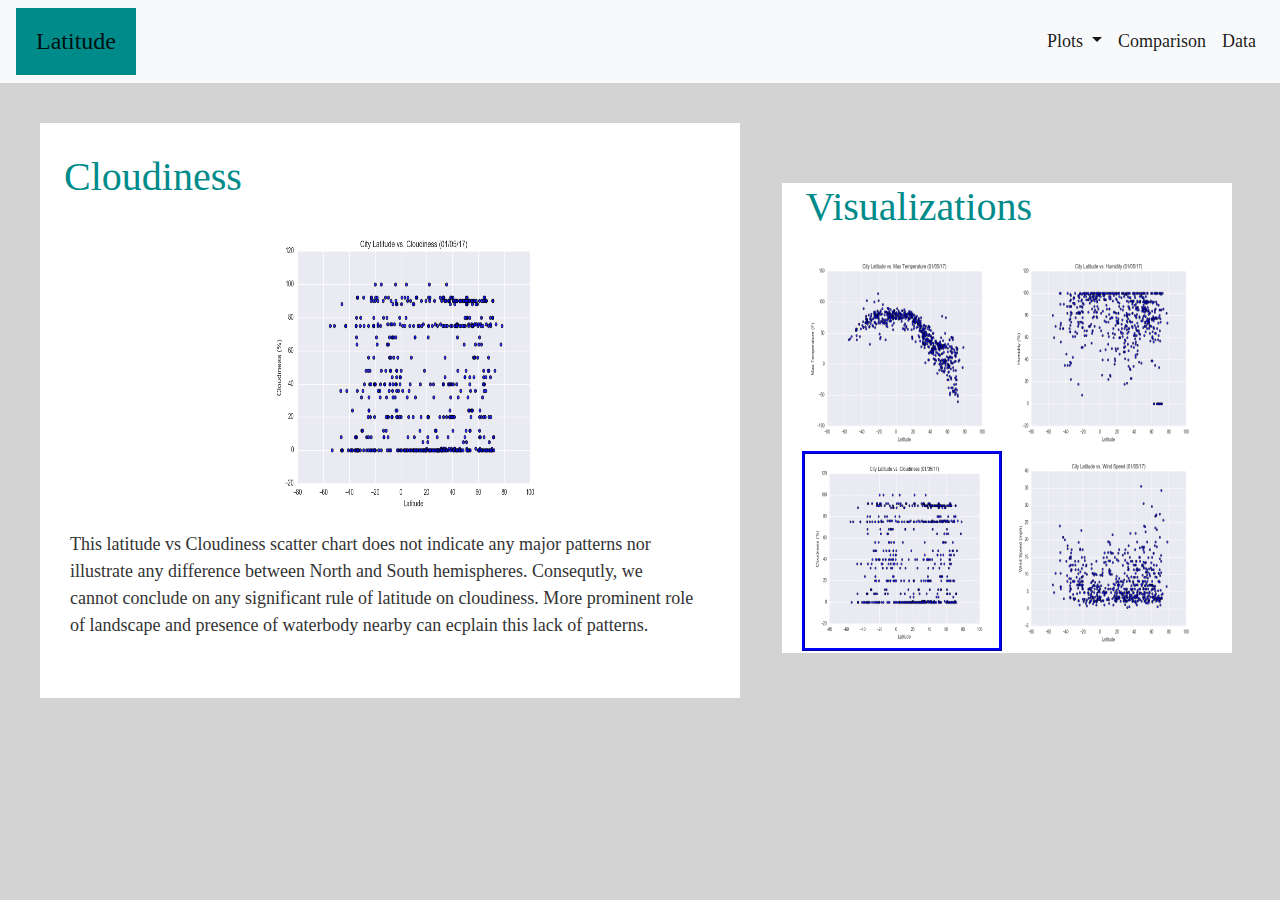
<file: WebVisualizations/Cloudiness.html>
<!DOCTYPE html>
<html lang="en-us">
    <head>
        <meta charset="UTF-8">
        <title>Cloudiness</title>
        <link rel="stylesheet" href="https://stackpath.bootstrapcdn.com/bootstrap/4.3.1/css/bootstrap.min.css" integrity="sha384-ggOyR0iXCbMQv3Xipma34MD+dH/1fQ784/j6cY/iJTQUOhcWr7x9JvoRxT2MZw1T" crossorigin="anonymous">
        <link rel="stylesheet" href="style.css">
    </head>
    <body>
        <nav class="navbar navbar-expand-lg navbar-light bg-light">
            <a class="navbar-brand" href="latitude.html">Latitude</a>
            <button class="navbar-toggler" type="button" data-toggle="collapse" data-target="#navbarSupportedContent" aria-controls="navbarSupportedContent" aria-expanded="false" aria-label="Toggle navigation">
                <span class="navbar-toggler-icon"></span>
            </button>
            
            <div class="collapse navbar-collapse justify-content-end" id="navbarSupportedContent">
                <ul class="navbar-nav">
                    <li class="nav-item active">
                        <a class="nav-link dropdown-toggle" href="#" id="navbarDropdown" role="button" data-toggle="dropdown" aria-haspopup="true" aria-expanded="false">
                          Plots
                        </a>
                        <div class="dropdown-menu dropdown-menu-right" aria-labelledby="navbarDropdown">
                          <a class="dropdown-item" href="Max_Temp.html">Max Temperature</a>
                          <a class="dropdown-item" href="Humidity.html">Humidity</a>
                          <a class="dropdown-item" href="#">Cloudiness<span class="sr-only">(current)</span></a>
                          <a class="dropdown-item" href="Wind_Speed.html">Wind Speed</a>
                        </div>
                    </li>
                    <li class="nav-item active">
                        <a class="nav-link" href="Comparison.html">Comparison</a>
                    </li>
                    <li class="nav-item active">
                        <a class="nav-link" href="cities.html">Data</a>
                    </li>
                </ul>
            </div>
        </nav>

        <!--Create Grid-->
        <div class="container">

            <!--First and only row-->
            <div class="row">
                <div class="col-md-5">
                    <div class="box box-1">
                        <h1 id="lat-Summary">Cloudiness</h1>
                        <section id="sel-img">
                            <section id="figure">
                                <img id="sel-image" src="Resources/assets/images/Fig3.png" style="width:300px;height:300px;">
                            </section>
                            <p>This latitude vs Cloudiness scatter chart does not indicate any major patterns nor illustrate any difference between North and South hemispheres. Consequtly, we cannot conclude on any significant rule of latitude on cloudiness. More prominent role of landscape and presence of waterbody nearby can ecplain this lack of patterns.</p>
                        </section>
                    </div>
                </div>

                <div class="col-md-3">
                    <div class="box box-2">
                        <h1 id="lat-vis">Visualizations</h1>
                        <section id="images">
                            <section id="figure">
                                <img id="cl_image1" src="Resources/assets/images/Fig1.png"  >
                                <img id="cl_image2" src="Resources/assets/images/Fig2.png"  >
                                <img id="cl_image_sel3" src="Resources/assets/images/Fig3.png" >
                                <img id="cl_image4" src="Resources/assets/images/Fig4.png" >
                                <p style="clear: both;"></p>
                            </section>
                        </section>
                    </div>
                </div>
            </div>









        </div>
    
    <script src="https://code.jquery.com/jquery-3.3.1.slim.min.js" integrity="sha384-q8i/X+965DzO0rT7abK41JStQIAqVgRVzpbzo5smXKp4YfRvH+8abtTE1Pi6jizo" crossorigin="anonymous"></script>
    <script src="https://cdnjs.cloudflare.com/ajax/libs/popper.js/1.14.7/umd/popper.min.js" integrity="sha384-UO2eT0CpHqdSJQ6hJty5KVphtPhzWj9WO1clHTMGa3JDZwrnQq4sF86dIHNDz0W1" crossorigin="anonymous"></script>
    <script src="https://stackpath.bootstrapcdn.com/bootstrap/4.3.1/js/bootstrap.min.js" integrity="sha384-JjSmVgyd0p3pXB1rRibZUAYoIIy6OrQ6VrjIEaFf/nJGzIxFDsf4x0xIM+B07jRM" crossorigin="anonymous"></script>
               
    </body>
</html>
</file>
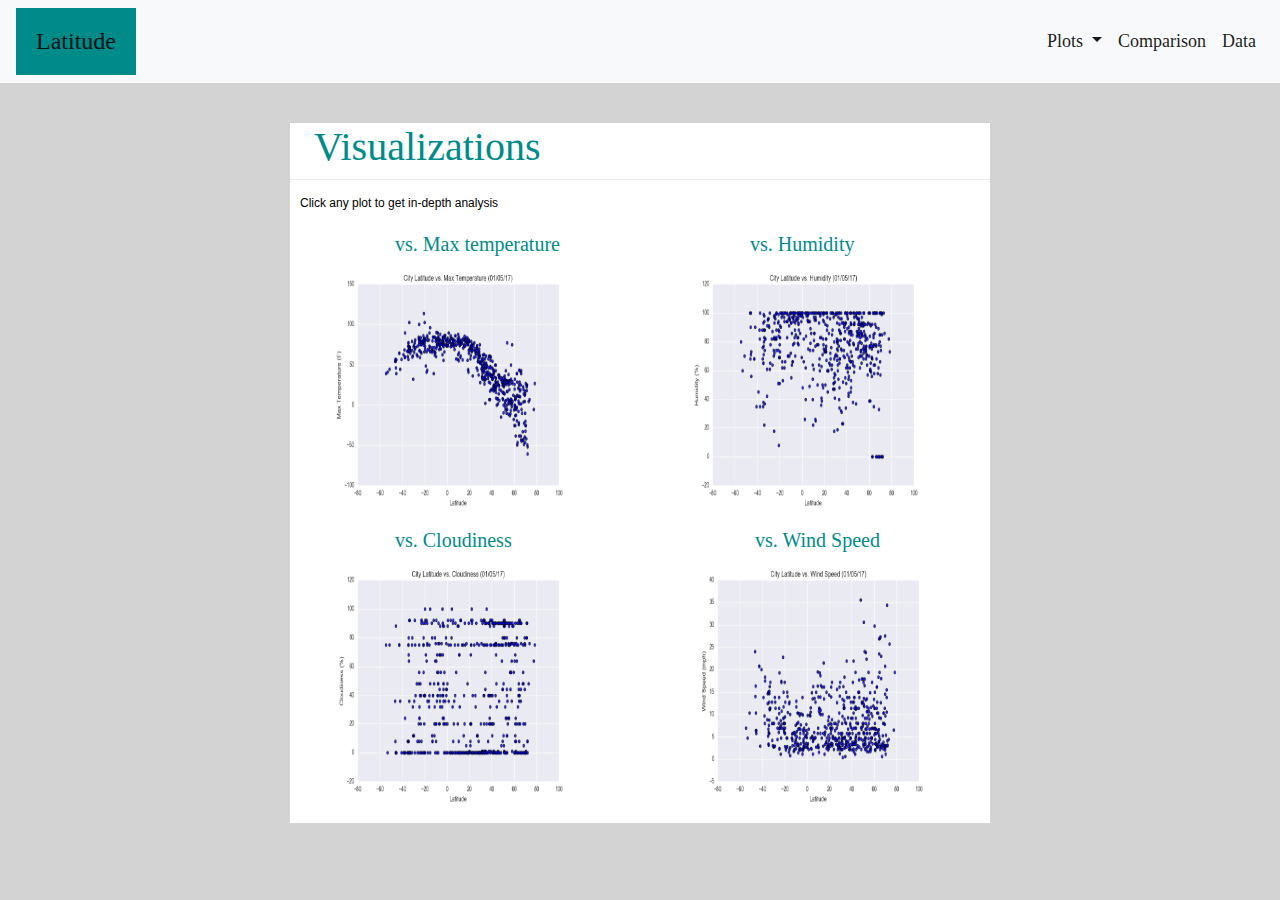
<file: WebVisualizations/Comparison.html>
<!DOCTYPE html>
<html lang="en-us">
    <head>
        <meta charset="UTF-8">
        <title>Comparison</title>
        <link rel="stylesheet" href="https://stackpath.bootstrapcdn.com/bootstrap/4.3.1/css/bootstrap.min.css" integrity="sha384-ggOyR0iXCbMQv3Xipma34MD+dH/1fQ784/j6cY/iJTQUOhcWr7x9JvoRxT2MZw1T" crossorigin="anonymous">
        <link rel="stylesheet" href="style.css">
    </head>

    <body>
        <nav class="navbar navbar-expand-lg navbar-light bg-light">
            <a class="navbar-brand" href="latitude.html">Latitude</a>
            <button class="navbar-toggler" type="button" data-toggle="collapse" data-target="#navbarSupportedContent" aria-controls="navbarSupportedContent" aria-expanded="false" aria-label="Toggle navigation">
                <span class="navbar-toggler-icon"></span>
            </button>
            
            <div class="collapse navbar-collapse justify-content-end" id="navbarSupportedContent">
                <ul class="navbar-nav">
                    <li class="nav-item active">
                        <a class="nav-link dropdown-toggle" href="#" id="navbarDropdown" role="button" data-toggle="dropdown" aria-haspopup="true" aria-expanded="false">
                          Plots
                        </a>
                        <div class="dropdown-menu dropdown-menu-right" aria-labelledby="navbarDropdown">
                          <a class="dropdown-item" href="Max_Temp.html">Max Temperature</a>
                          <a class="dropdown-item" href="Humidity.html">Humidity</a>
                          <a class="dropdown-item" href="Cloudiness.html">Cloudiness</a>
                          <a class="dropdown-item" href="Wind_Speed.html">Wind Speed</a>
                        </div>
                    </li>
                    <li class="nav-item active">
                        <a class="nav-link" href="#">Comparison<span class="sr-only">(current)</span></a>
                    </li>
                    <li class="nav-item active">
                        <a class="nav-link" href="cities.html">Data</a>
                    </li>
                </ul>
            </div>
        </nav>
        
        <!--Create Grid-->
        <div class="container">
            <div class="row">
                <div class="col-md-12">
                    <div class="box box-3">
                        <h1 id="lat-vis">Visualizations</h1>
                        <div class="dropdown-divider"></div>
                        <p id="reminder">Click any plot to get in-depth analysis</p>
                        <section id="images">
                            <section id="figure">
                                    <div id="comp1">
                                    <figcaption>vs. Max temperature</figcaption>
                                    <a href="Resources/assets/images/Fig1.png">
                                        <img id="imgc1" src="Resources/assets/images/Fig1.png">
                                    </a>
                                    </div>
                                    <div id="comp2">
                                    <figcaption>vs. Humidity</figcaption>
                                    <a href="Resources/assets/images/Fig2.png">
                                        <img id="imgc1" src="Resources/assets/images/Fig2.png">
                                    </a>
                                    </div>
                                    <div id="comp3">
                                    <figcaption>vs. Cloudiness</figcaption>
                                    <a href="Resources/assets/images/Fig3.png">
                                        <img id="imgc1" src="Resources/assets/images/Fig3.png">
                                    </a>
                                    </div>
                                    <div id="comp4">    
                                    <figcaption>vs. Wind Speed</figcaption>
                                    <a href="Resources/assets/images/Fig4.png"></a>
                                        <img id="imgc1" src="Resources/assets/images/Fig4.png">
                                    </a>
                                    </div>
                                </h5>
                            </section>
                        </section>
                    </div>
                </div>
            </div>


    <script src="https://code.jquery.com/jquery-3.3.1.slim.min.js" integrity="sha384-q8i/X+965DzO0rT7abK41JStQIAqVgRVzpbzo5smXKp4YfRvH+8abtTE1Pi6jizo" crossorigin="anonymous"></script>
    <script src="https://cdnjs.cloudflare.com/ajax/libs/popper.js/1.14.7/umd/popper.min.js" integrity="sha384-UO2eT0CpHqdSJQ6hJty5KVphtPhzWj9WO1clHTMGa3JDZwrnQq4sF86dIHNDz0W1" crossorigin="anonymous"></script>
    <script src="https://stackpath.bootstrapcdn.com/bootstrap/4.3.1/js/bootstrap.min.js" integrity="sha384-JjSmVgyd0p3pXB1rRibZUAYoIIy6OrQ6VrjIEaFf/nJGzIxFDsf4x0xIM+B07jRM" crossorigin="anonymous"></script>            
    </body>
</html>
</file>
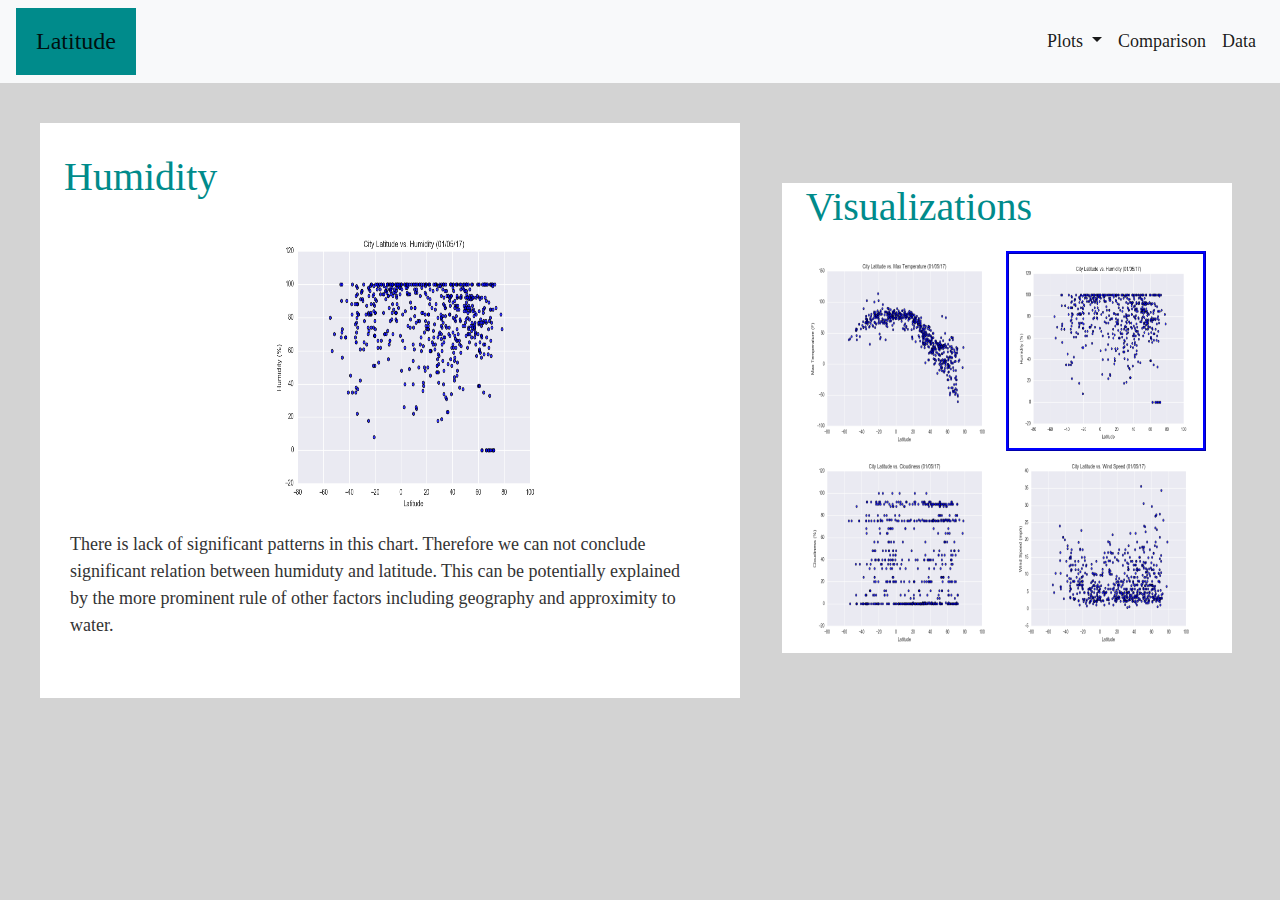
<file: WebVisualizations/Humidity.html>
<!DOCTYPE html>
<html lang="en-us">
    <head>
        <meta charset="UTF-8">
        <title>Humidity</title>
        <link rel="stylesheet" href="https://stackpath.bootstrapcdn.com/bootstrap/4.3.1/css/bootstrap.min.css" integrity="sha384-ggOyR0iXCbMQv3Xipma34MD+dH/1fQ784/j6cY/iJTQUOhcWr7x9JvoRxT2MZw1T" crossorigin="anonymous">
        <link rel="stylesheet" href="style.css">
    </head>
    <body>
        <nav class="navbar navbar-expand-lg navbar-light bg-light">
            <a class="navbar-brand" href="latitude.html">Latitude</a>
            <button class="navbar-toggler" type="button" data-toggle="collapse" data-target="#navbarSupportedContent" aria-controls="navbarSupportedContent" aria-expanded="false" aria-label="Toggle navigation">
                <span class="navbar-toggler-icon"></span>
            </button>
            
            <div class="collapse navbar-collapse justify-content-end" id="navbarSupportedContent">
                <ul class="navbar-nav">
                    <li class="nav-item active">
                        <a class="nav-link dropdown-toggle" href="#" id="navbarDropdown" role="button" data-toggle="dropdown" aria-haspopup="true" aria-expanded="false">
                          Plots
                        </a>
                        <div class="dropdown-menu dropdown-menu-right" aria-labelledby="navbarDropdown">
                          <a class="dropdown-item" href="Max_Temp.html">Max Temperature</a>
                          <a class="dropdown-item" href="#">Humidity<span class="sr-only">(current)</span></a>
                          <a class="dropdown-item" href="Cloudiness.html">Cloudiness</a>
                          <a class="dropdown-item" href="Wind_Speed.html">Wind Speed</a>
                        </div>
                    </li>
                    <li class="nav-item active">
                        <a class="nav-link" href="Comparison.html">Comparison</a>
                    </li>
                    <li class="nav-item active">
                        <a class="nav-link" href="cities.html">Data</a>
                    </li>
                </ul>
            </div>
        </nav>

        <!--Create Grid-->
        <div class="container">

            <!--First and only row-->
            <div class="row">
                <div class="col-md-5">
                    <div class="box box-1">
                        <h1 id="lat-Summary">Humidity</h1>
                        <section id="sel-img">
                            <section id="figure">
                                <img id="sel-image" src="Resources/assets/images/Fig2.png" style="width:300px;height:300px;">
                            </section>
                            <p>There is lack of significant patterns in this chart. Therefore we can not conclude significant relation between humiduty and latitude. This can be potentially explained by the more prominent rule of other factors including geography and approximity to water.</p>
                        </section>
                    </div>
                </div>

                <div class="col-md-3">
                    <div class="box box-2">
                        <h1 id="lat-vis">Visualizations</h1>
                        <section id="images">
                            <section id="figure">
                                <img id="h_image1" src="Resources/assets/images/Fig1.png" >
                                <img id="h_image_sel2" src="Resources/assets/images/Fig2.png">
                                <img id="h_image3" src="Resources/assets/images/Fig3.png" >
                                <img id="h_image4" src="Resources/assets/images/Fig4.png">
                                <p style="clear: both;"></p>
                            </section>
                        </section>
                    </div>
                </div>
            </div>









        </div>
    
    <script src="https://code.jquery.com/jquery-3.3.1.slim.min.js" integrity="sha384-q8i/X+965DzO0rT7abK41JStQIAqVgRVzpbzo5smXKp4YfRvH+8abtTE1Pi6jizo" crossorigin="anonymous"></script>
    <script src="https://cdnjs.cloudflare.com/ajax/libs/popper.js/1.14.7/umd/popper.min.js" integrity="sha384-UO2eT0CpHqdSJQ6hJty5KVphtPhzWj9WO1clHTMGa3JDZwrnQq4sF86dIHNDz0W1" crossorigin="anonymous"></script>
    <script src="https://stackpath.bootstrapcdn.com/bootstrap/4.3.1/js/bootstrap.min.js" integrity="sha384-JjSmVgyd0p3pXB1rRibZUAYoIIy6OrQ6VrjIEaFf/nJGzIxFDsf4x0xIM+B07jRM" crossorigin="anonymous"></script>
               
    </body>
</html>
</file>
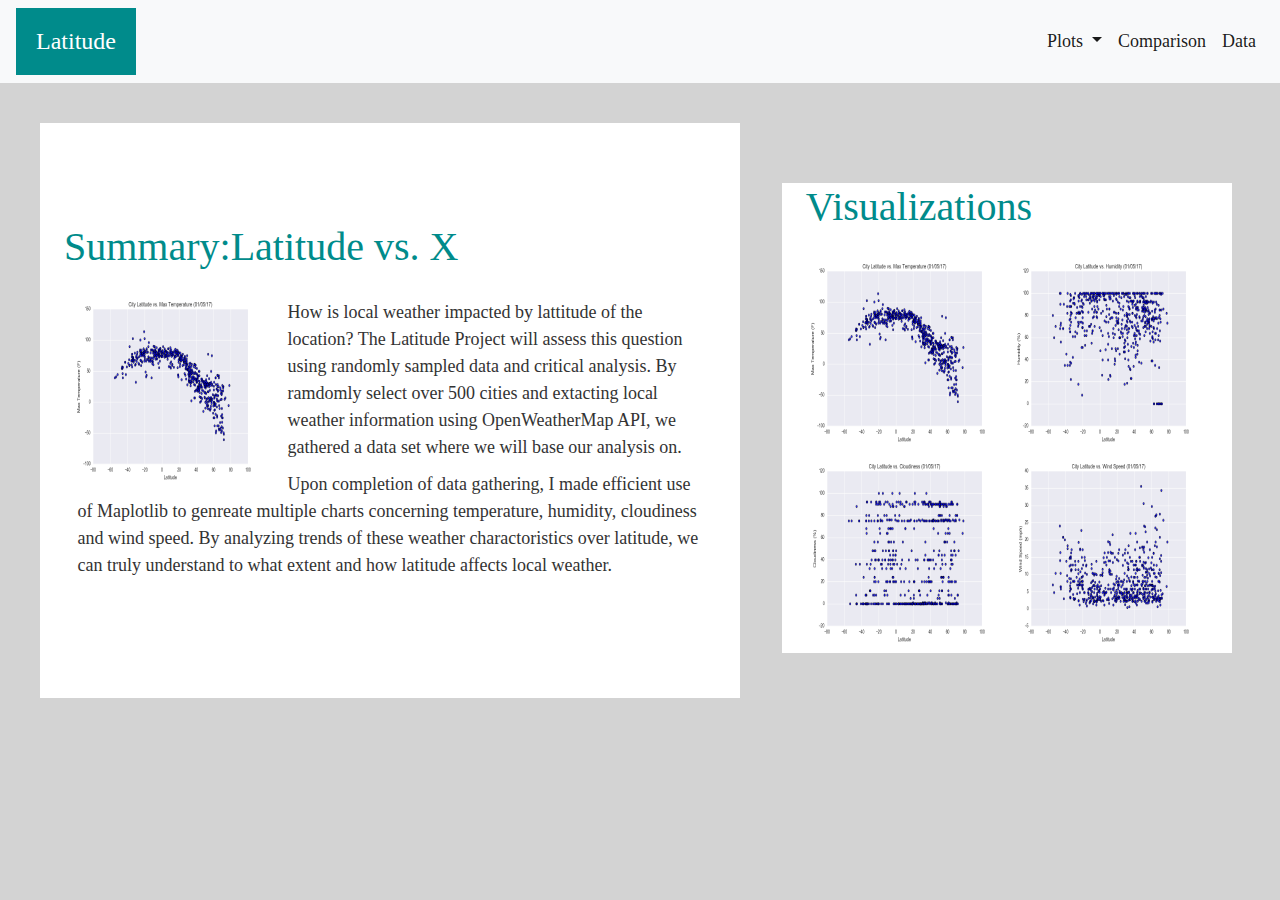
<file: WebVisualizations/latitude.html>
<!DOCTYPE html>
<html lang="en-us">
    <head>
        <meta charset="UTF-8">
        <title>Latitude Project</title>
        <link rel="stylesheet" href="https://stackpath.bootstrapcdn.com/bootstrap/4.3.1/css/bootstrap.min.css" integrity="sha384-ggOyR0iXCbMQv3Xipma34MD+dH/1fQ784/j6cY/iJTQUOhcWr7x9JvoRxT2MZw1T" crossorigin="anonymous">
        <link rel="stylesheet" href="style.css">
    </head>
    <body>
        <nav class="navbar navbar-expand-lg navbar-light bg-light">
            <a class="navbar-brand">Latitude</a>
            <button class="navbar-toggler" type="button" data-toggle="collapse" data-target="#navbarSupportedContent" aria-controls="navbarSupportedContent" aria-expanded="false" aria-label="Toggle navigation">
                <span class="navbar-toggler-icon"></span>
            </button>
            
            <div class="collapse navbar-collapse justify-content-end" id="navbarSupportedContent">
                <ul class="navbar-nav">
                    <li class="nav-item active">
                        <a class="nav-link dropdown-toggle" href="#" id="navbarDropdown" role="button" data-toggle="dropdown" aria-haspopup="true" aria-expanded="false">
                          Plots
                        </a>
                        <div class="dropdown-menu dropdown-menu-right" aria-labelledby="navbarDropdown">
                          <a class="dropdown-item" href="Max_Temp.html">Max Temperature</a>
                          <a class="dropdown-item" href="Humidity.html">Humidity</a>
                          <a class="dropdown-item" href="Cloudiness.html">Cloudiness</a>
                          <a class="dropdown-item" href="Wind_Speed.html">Wind Speed</a>
                        </div>
                    </li>
                    <li class="nav-item active">
                        <a class="nav-link" href="Comparison.html">Comparison</a>
                    </li>
                    <li class="nav-item active">
                        <a class="nav-link" href="cities.html">Data</a>
                    </li>
                </ul>
            </div>
        </nav>

        <!--Create Grid-->
        <div class="container">

            <!--First and only row-->
            <div class="row">
                <div class="col-md-5">
                    <div class="box box-1">
                        <h1 id="lat-Summary">Summary:Latitude vs. X</h1>
                        <section id="lat-img">
                            <section id="figure">
                                <img id="lat-image" src="Resources/assets/images/Fig1.png" style="width:200px;height:200px;">
                            </section>
                            <p> How is local weather impacted by lattitude of the location? The Latitude Project will assess this question using randomly sampled data and critical analysis. By ramdomly select over 500 cities and extacting local weather information using OpenWeatherMap API, we gathered a data set where we will base our analysis on.</p>
                            
                            <p> Upon completion of data gathering, I made efficient use of Maplotlib to genreate multiple charts concerning temperature, humidity, cloudiness and wind speed. By analyzing trends of these weather charactoristics over latitude, 
                                we can truly understand to what extent and how latitude affects local weather.</p>
                        </section>
                    </div>
                </div>

                <div class="col-md-3">
                    <div class="box box-2">
                        <h1 id="lat-vis">Visualizations</h1>
                        <section id="images">
                            <section id="figure">
                                <img id="image-1" src="Resources/assets/images/Fig1.png">
                                <img id="image-2" src="Resources/assets/images/Fig2.png">
                                <img id="image-3" src="Resources/assets/images/Fig3.png">
                                <img id="image-4" src="Resources/assets/images/Fig4.png">
                                <p style="clear: both;"></p>
                            </section>
                        </section>
                    </div>
                </div>
            </div>









        </div>
    
    <script src="https://code.jquery.com/jquery-3.3.1.slim.min.js" integrity="sha384-q8i/X+965DzO0rT7abK41JStQIAqVgRVzpbzo5smXKp4YfRvH+8abtTE1Pi6jizo" crossorigin="anonymous"></script>
    <script src="https://cdnjs.cloudflare.com/ajax/libs/popper.js/1.14.7/umd/popper.min.js" integrity="sha384-UO2eT0CpHqdSJQ6hJty5KVphtPhzWj9WO1clHTMGa3JDZwrnQq4sF86dIHNDz0W1" crossorigin="anonymous"></script>
    <script src="https://stackpath.bootstrapcdn.com/bootstrap/4.3.1/js/bootstrap.min.js" integrity="sha384-JjSmVgyd0p3pXB1rRibZUAYoIIy6OrQ6VrjIEaFf/nJGzIxFDsf4x0xIM+B07jRM" crossorigin="anonymous"></script>
               
    </body>
</html>
</file>
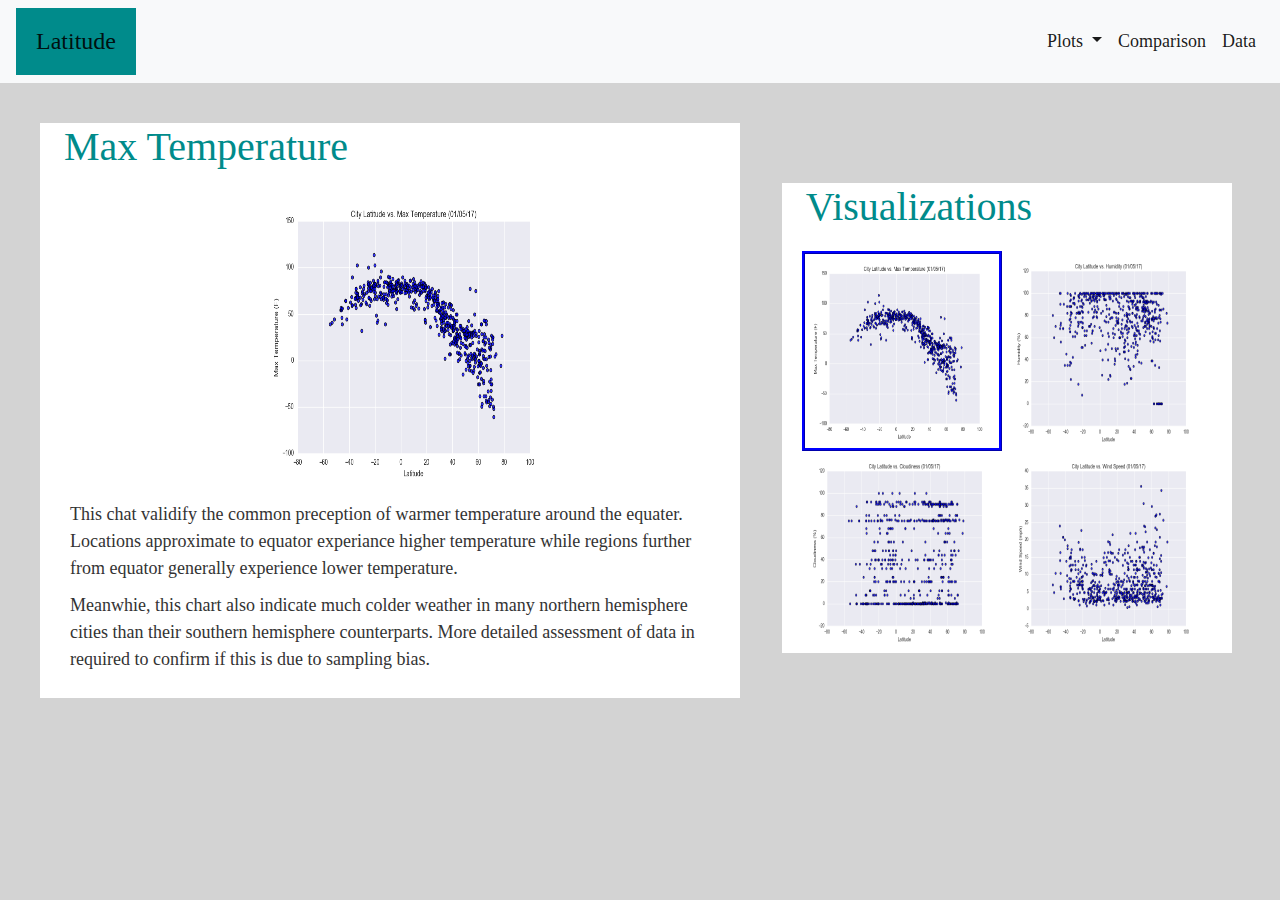
<file: WebVisualizations/Max_Temp.html>
<!DOCTYPE html>
<html lang="en-us">
    <head>
        <meta charset="UTF-8">
        <title>Max Temperature</title>
        <link rel="stylesheet" href="https://stackpath.bootstrapcdn.com/bootstrap/4.3.1/css/bootstrap.min.css" integrity="sha384-ggOyR0iXCbMQv3Xipma34MD+dH/1fQ784/j6cY/iJTQUOhcWr7x9JvoRxT2MZw1T" crossorigin="anonymous">
        <link rel="stylesheet" href="style.css">
    </head>
    <body>
        <nav class="navbar navbar-expand-lg navbar-light bg-light">
            <a class="navbar-brand" href="latitude.html">Latitude</a>
            <button class="navbar-toggler" type="button" data-toggle="collapse" data-target="#navbarSupportedContent" aria-controls="navbarSupportedContent" aria-expanded="false" aria-label="Toggle navigation">
                <span class="navbar-toggler-icon"></span>
            </button>
            
            <div class="collapse navbar-collapse justify-content-end" id="navbarSupportedContent">
                <ul class="navbar-nav">
                    <li class="nav-item active">
                        <a class="nav-link dropdown-toggle" href="#" id="navbarDropdown" role="button" data-toggle="dropdown" aria-haspopup="true" aria-expanded="false">
                          Plots
                        </a>
                        <div class="dropdown-menu dropdown-menu-right" aria-labelledby="navbarDropdown">
                          <a class="dropdown-item" href="">Max Temperature<span class="sr-only">(current)</span></a>
                          <a class="dropdown-item" href="Humidity.html">Humidity</a>
                          <a class="dropdown-item" href="Cloudiness.html">Cloudiness</a>
                          <a class="dropdown-item" href="Wind_Speed.html">Wind Speed</a>
                        </div>
                    </li>
                    <li class="nav-item active">
                        <a class="nav-link" href="Comparison.html">Comparison</a>
                    </li>
                    <li class="nav-item active">
                        <a class="nav-link" href="cities.html">Data</a>
                    </li>
                </ul>
            </div>
        </nav>

        <!--Create Grid-->
        <div class="container">

            <!--First and only row-->
            <div class="row">
                <div class="col-md-5">
                    <div class="box box-1">
                        <h1 id="lat-Summary">Max Temperature</h1>
                        <section id="sel-img">
                            <section id="figure">
                                <img id="sel-image" src="Resources/assets/images/Fig1.png" style="width:300px;height:300px;">
                            </section>
                            <p>This chat validify the common preception of warmer temperature around the equater. Locations approximate to equator experiance higher temperature while regions further from equator generally experience lower temperature.</p>
                            <p>Meanwhie, this chart also indicate much colder weather in many northern hemisphere cities than their southern hemisphere counterparts. More detailed assessment of data in required to confirm if this is due to sampling bias.</p>
                        </section>
                    </div>
                </div>

                <div class="col-md-3">
                    <div class="box box-2">
                        <h1 id="lat-vis">Visualizations</h1>
                        <section id="images">
                            <section id="figure">
                                <img id="mt_image_sel1" src="Resources/assets/images/Fig1.png">
                                <img id="mt_image2" src="Resources/assets/images/Fig2.png" >
                                <img id="mt_image3" src="Resources/assets/images/Fig3.png" >
                                <img id="mt_image4" src="Resources/assets/images/Fig4.png" >
                                <p style="clear: both;"></p>
                            </section>
                        </section>
                    </div>
                </div>
            </div>









        </div>
    
    <script src="https://code.jquery.com/jquery-3.3.1.slim.min.js" integrity="sha384-q8i/X+965DzO0rT7abK41JStQIAqVgRVzpbzo5smXKp4YfRvH+8abtTE1Pi6jizo" crossorigin="anonymous"></script>
    <script src="https://cdnjs.cloudflare.com/ajax/libs/popper.js/1.14.7/umd/popper.min.js" integrity="sha384-UO2eT0CpHqdSJQ6hJty5KVphtPhzWj9WO1clHTMGa3JDZwrnQq4sF86dIHNDz0W1" crossorigin="anonymous"></script>
    <script src="https://stackpath.bootstrapcdn.com/bootstrap/4.3.1/js/bootstrap.min.js" integrity="sha384-JjSmVgyd0p3pXB1rRibZUAYoIIy6OrQ6VrjIEaFf/nJGzIxFDsf4x0xIM+B07jRM" crossorigin="anonymous"></script>
               
    </body>
</html>
</file>
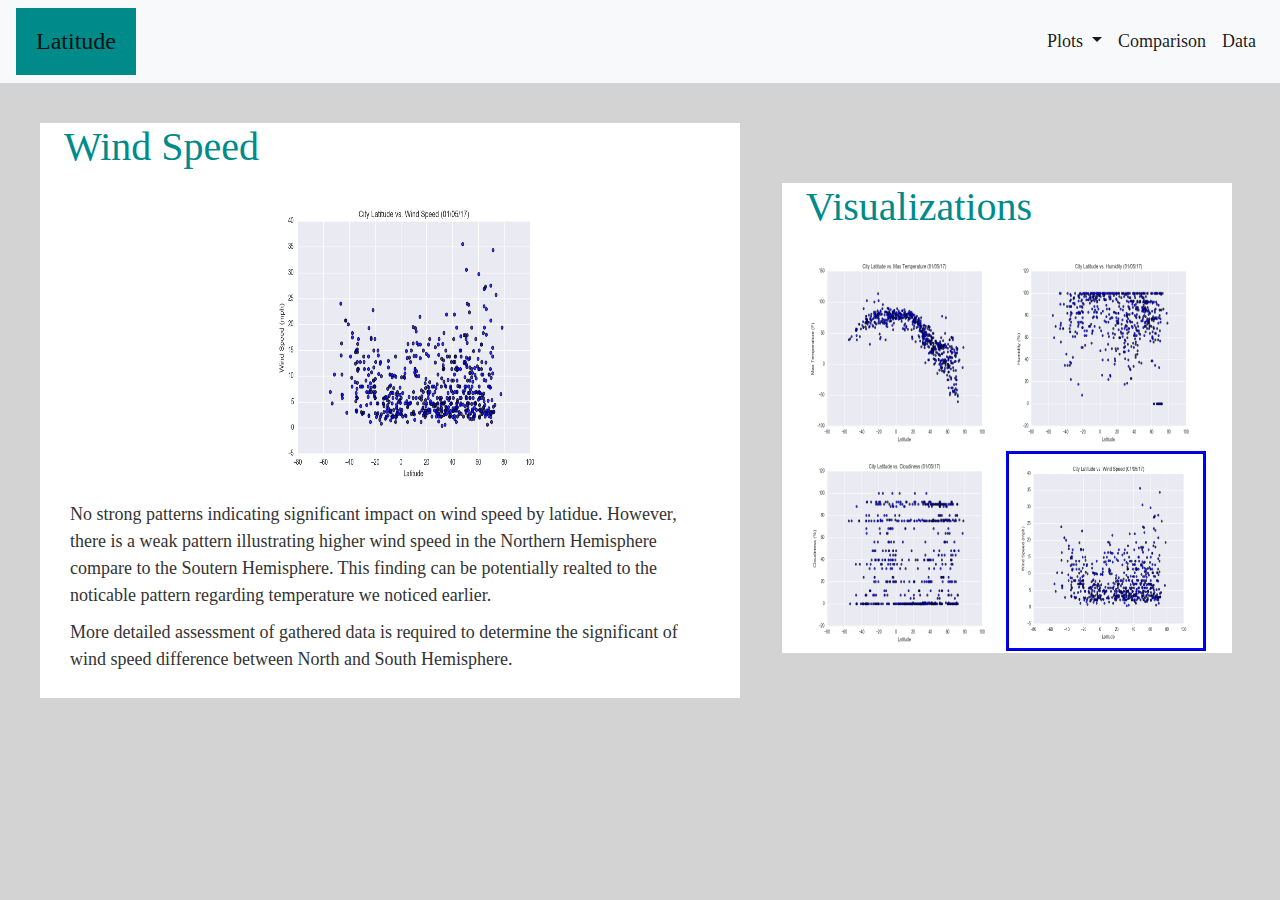
<file: WebVisualizations/Wind_Speed.html>
<!DOCTYPE html>
<html lang="en-us">
    <head>
        <meta charset="UTF-8">
        <title>Wind Speed</title>
        <link rel="stylesheet" href="https://stackpath.bootstrapcdn.com/bootstrap/4.3.1/css/bootstrap.min.css" integrity="sha384-ggOyR0iXCbMQv3Xipma34MD+dH/1fQ784/j6cY/iJTQUOhcWr7x9JvoRxT2MZw1T" crossorigin="anonymous">
        <link rel="stylesheet" href="style.css">
    </head>
    <body>
        <nav class="navbar navbar-expand-lg navbar-light bg-light">
            <a class="navbar-brand" href="latitude.html">Latitude</a>
            <button class="navbar-toggler" type="button" data-toggle="collapse" data-target="#navbarSupportedContent" aria-controls="navbarSupportedContent" aria-expanded="false" aria-label="Toggle navigation">
                <span class="navbar-toggler-icon"></span>
            </button>
            
            <div class="collapse navbar-collapse justify-content-end" id="navbarSupportedContent">
                <ul class="navbar-nav">
                    <li class="nav-item active">
                        <a class="nav-link dropdown-toggle" href="#" id="navbarDropdown" role="button" data-toggle="dropdown" aria-haspopup="true" aria-expanded="false">
                          Plots
                        </a>
                        <div class="dropdown-menu dropdown-menu-right" aria-labelledby="navbarDropdown">
                          <a class="dropdown-item" href="Max_Temp.html">Max Temperature</a>
                          <a class="dropdown-item" href="Humidity.html">Humidity</a>
                          <a class="dropdown-item" href="Cloudiness.html">Cloudiness</a>
                          <a class="dropdown-item" href="#">Wind Speed<span class="sr-only">(current)</span></a>
                        </div>
                    </li>
                    <li class="nav-item active">
                        <a class="nav-link" href="Comparison.html">Comparison</a>
                    </li>
                    <li class="nav-item active">
                        <a class="nav-link" href="cities.html">Data</a>
                    </li>
                </ul>
            </div>
        </nav>

        <!--Create Grid-->
        <div class="container">

            <!--First and only row-->
            <div class="row">
                <div class="col-md-5">
                    <div class="box box-1">
                        <h1 id="lat-Summary">Wind Speed</h1>
                        <section id="sel-img">
                            <section id="figure">
                                <img id="sel-image" src="Resources/assets/images/Fig4.png" style="width:300px;height:300px;">
                            </section>
                            <p>No strong patterns indicating significant impact on wind speed by latidue. However, there is a weak pattern illustrating higher wind speed in the Northern Hemisphere compare to the Soutern Hemisphere. This finding can be potentially realted to the noticable pattern regarding temperature we noticed earlier.</p>
                            <p>More detailed assessment of gathered data is required to determine the significant of wind speed difference between North and South Hemisphere.</p>
                        </section>
                    </div>
                </div>

                <div class="col-md-3">
                    <div class="box box-2">
                        <h1 id="lat-vis">Visualizations</h1>
                        <section id="images">
                            <section id="figure">
                                <img id="ws_image1" src="Resources/assets/images/Fig1.png"  >
                                <img id="ws_image2" src="Resources/assets/images/Fig2.png"  >
                                <img id="ws_image3" src="Resources/assets/images/Fig3.png"  >
                                <img id="ws_image_sel4" src="Resources/assets/images/Fig4.png"  >
                                <p style="clear: both;"></p>
                            </section>
                        </section>
                    </div>
                </div>
            </div>









        </div>
    
    <script src="https://code.jquery.com/jquery-3.3.1.slim.min.js" integrity="sha384-q8i/X+965DzO0rT7abK41JStQIAqVgRVzpbzo5smXKp4YfRvH+8abtTE1Pi6jizo" crossorigin="anonymous"></script>
    <script src="https://cdnjs.cloudflare.com/ajax/libs/popper.js/1.14.7/umd/popper.min.js" integrity="sha384-UO2eT0CpHqdSJQ6hJty5KVphtPhzWj9WO1clHTMGa3JDZwrnQq4sF86dIHNDz0W1" crossorigin="anonymous"></script>
    <script src="https://stackpath.bootstrapcdn.com/bootstrap/4.3.1/js/bootstrap.min.js" integrity="sha384-JjSmVgyd0p3pXB1rRibZUAYoIIy6OrQ6VrjIEaFf/nJGzIxFDsf4x0xIM+B07jRM" crossorigin="anonymous"></script>
               
    </body>
</html>
</file>
<file: WebVisualizations/style.css>
/* Styling for HTML elements */

body {
    padding: 0;
    margin: 0;
    font-family: Georgia, "Times New Roman", Times, serif;
    font-size: 18px;
    line-height: 150%;
    color: #333;
    background: lightgray;
  }
  
nav{
    background-color:white;
    width: 100%;
   
}


a.nav-link{
    float: left;
}

.navbar-brand{
    font-size: x-large;
    background:darkcyan;
    padding: 20px ;
    margin: 0;
}

a:not([href]):not([tabindex]) {
    color: white ;
    text-decoration: none;
}

.container {
    width: 100px;
    margin: 4;
    background: lightgray;
  }


.box{
    position: absolute;
    width: 150px;
    height: 150px;
    background:white;
}

.box-1{
    width: 700px;
    height:575px;
    top: 40px;
    left: -550px;
    align-content: center;
}


.box-2{
    width: 450px;
    height:470px;
    top: 100px;
    right: -570px;
}

/* Selecting elements by ID */

#lat-image{
    float:left
}

#figure {
  position: relative;
}

#images,
#lat-img {
  width: 95%;
  margin: auto;
  padding: 10px;
}

#img {
  width: 30%;
}

#lat-image, 
#images{
  width: 250px;
  height: 250px;
  margin-right: 20px;
}


#lat-Summary,
#lat-vis{
    color:darkcyan;
    text-align: left;
    margin-left: 1.5pc;
}

#image-1,
#image-2,
#image-3,
#image-4{
  width: 200px;
  height: 200px;
}




/* Adding media queries to show the drop-down, and hide the navbar when the screen is smaller than 480 pixels */
@media (max-width: 1000px) {
  .navbar li {
    padding: 10px;
  }

  .post {
    margin-right: 30px;
    margin-left: 30px;
  }

  .navbar ul {
    visibility: visible;
  }

  #nav-select {
    visibility: visible;
  }
  
  .box-1{
    position: absolute;
    width: 720px;
    left: -320px;
  }


  .box-2{
    position: absolute;
    width: 720px;
    height:300px;
    top:1500px;
    left: -362px;
  }
  
  #image-1,
  #image-2,
  #image-3,
  #image-4{
  width: 162px;
  height: 162px;
   } 
}




/* For the Comparison page*/

.box-3{
    width: 700px;
    height:700px;
    top: 40px;
    right: -300px;
    margin-left: auto;
    margin-right: auto;
}

#reminder{
  font-family: -apple-system, BlinkMacSystemFont, 'Segoe UI', Roboto, Oxygen, Ubuntu, Cantarell, 'Open Sans', 'Helvetica Neue', sans-serif;
  font-size: 12px;
  color: black;
}

figcaption{
  float:auto;
  margin-left: 70px;
  color: darkcyan;
  font-size: 20px;
}

#comp1{
  position: absolute;
  left: 15px;
  top: -6px;
}

#comp2{
  position: absolute;
  right: 15px;
  top: -6px;
}

#comp3{
  position: absolute;
  left: 15px;
  top: 290px;
}

#comp4{
  position: absolute;
  right: 10px;
  top: 290px;
}

#imgc1,
#imgc2,
#imgc3,
#imgc4{
  width: 260px;
  height: 260px;
}

@media (max-width: 1000px) {
  .navbar li {
    padding: 10px;
  }

  .post {
    margin-right: 30px;
    margin-left: 30px;
  }

  .navbar ul {
    visibility: visible;
  }

  #nav-select {
    visibility: visible;
  }
  

  .box-3{
    position: absolute;
    width: 720px;
    height:2500px;
    top:100px;
    left: -310px;
  }
  
  #imgc1,
  #imgc2,
  #imgc3,
  #imgc4{
  width: 500px;
  height: 500px;
    }
    
    
  figcaption{
    float:auto;
    margin-left: 170px;
    color: darkcyan;
    font-size: 20px;
  }


  #comp1{
      position: absolute;
      left: 13%;
      top: -6px;
  }
    
  #comp2{
      position: absolute;
      left: 13%;
      top: 600px;
  }
    
  #comp3{
      position: absolute;
      left: 13%;
      top: 1200px;
  }
    
  #comp4{
      position: absolute;
      left: 13%;
      top: 1800px;
  }
}


/* For the Max Temperature page*/
#sel-img, 
#sel-image{
  float: auto;
}

#mt_image_sel1{
  border: blue;
  border-style: ridge;
}

#sel-image{
  margin-left: 200px;
}

#figure {
  position: relative;
}

p{
  margin: 10px;
}


#images,
#sel-img {
  width: 95%;
  margin: 10px;
  padding: 10px;
}

#img {
  width: 30%;
}

#mt_image_sel1,
#mt_image2,
#mt_image3,
#mt_image4{
  width: 200px;
  height: 200px;
}


#lat-Summary,
#lat-vis{
  color:darkcyan;
  text-align: left;
  margin-left: 1.5pc;
}

@media (max-width: 1000px) {
  .navbar li {
    padding: 10px;
  }

  .post {
    margin-right: 30px;
    margin-left: 30px;
  }

  .navbar ul {
    visibility: visible;
  }

  #nav-select {
    visibility: visible;
  }
  

  .box-2{
    position: absolute;
    width: 720px;
    height:290px;
    top:-650px;
    left: -362px;
  }
  
  #mt_image_sel1,
  #mt_image2,
  #mt_image3,
  #mt_image4{
  width: 162px;
  height: 162px;
   }


}

/* For the Max Humidity page*/
#sel-img, 
#sel-image{
  float: auto;
}

#h_image_sel2{
  border: blue;
  border-style: ridge;
}

#sel-image{
  margin-left: 200px;
}

#figure {
  position: relative;
}

p{
  margin: 10px;
}


#images,
#sel-img {
  width: 95%;
  margin: 10px;
  padding: 10px;
}

#img {
  width: 30%;
}

#h_image1,
  #h_image_sel2,
  #h_image3,
  #h_image4{
  width: 200px;
  height: 200px;
  }


#lat-Summary,
#lat-vis{
  color:darkcyan;
  text-align: left;
  margin-left: 1.5pc;
}

@media (max-width: 1000px) {
  .navbar li {
    padding: 10px;
  }

  .post {
    margin-right: 30px;
    margin-left: 30px;
  }

  .navbar ul {
    visibility: visible;
  }

  #nav-select {
    visibility: visible;
  }
  

  .box-2{
    position: relative;
    width: 720px;
    height:300px;
    top:650px;
    left: -377px;
  }


  #h_image1,
  #h_image_sel2,
  #h_image3,
  #h_image4{
  width: 162px;
  height: 162px;
   }


}


/* For the Max Cloudiness page*/
#sel-img, 
#sel-image{
  float: auto;
}

#cl_image_sel3{
  border: blue;
  border-style: ridge;
}

#sel-image{
  margin-left: 200px;
}

#figure {
  position: relative;
}

p{
  margin: 10px;
}


#images,
#sel-img {
  width: 95%;
  margin: 10px;
  padding: 10px;
}

#img {
  width: 30%;
}


#cl_image1,
#cl_image2,
#cl_image_sel3,
#cl_image4{
  width: 200px;
  height: 200px;
   }

@media (max-width: 1000px) {
  .navbar li {
    padding: 10px;
  }

  .post {
    margin-right: 30px;
    margin-left: 30px;
  }

  .navbar ul {
    visibility: visible;
  }

  #nav-select {
    visibility: visible;
  }
  

  .box-2{
    position: relative;
    width: 720px;
    height:300px;
    top:650px;
    left: -377px;
  }


  #cl_image1,
  #cl_image2,
  #cl_image_sel3,
  #cl_image4{
  width: 162px;
  height: 162px;
   }


}

/* For the Max Wind Speed page*/
#sel-img, 
#sel-image{
  float: auto;
}

#ws_image_sel4{
  border: blue;
  border-style: ridge;
}

#sel-image{
  margin-left: 200px;
}

#figure {
  position: relative;
}

p{
  margin: 10px;
}


#images,
#sel-img {
  width: 95%;
  margin: 10px;
  padding: 10px;
}

#img {
  width: 30%;
}

#ws_image1,
#ws_image2,
#ws_image3,
#ws_image_sel4{
  width: 200px;
  height: 200px;
   }

#lat-Summary,
#lat-vis{
  color:darkcyan;
  text-align: left;
  margin-left: 1.5pc;
}

@media (max-width: 1000px) {
  .navbar li {
    padding: 10px;
  }

  .post {
    margin-right: 30px;
    margin-left: 30px;
  }

  .navbar ul {
    visibility: visible;
  }

  #nav-select {
    visibility: visible;
  }
  

  .box-2{
    position: relative;
    width: 720px;
    height:300px;
    top:650px;
    left: -377px;
  }


  #ws_image1,
  #ws_image2,
  #ws_image3,
  #ws_image_sel4{
  width: 162px;
  height: 162px;
   }


}



/*For the Data Page*/

      a.comment-indicator:hover + div.comment { background:#ffd; position:absolute; display:block; border:1px solid black; padding:0.5em }
      a.comment-indicator { background:red; display:inline-block; border:1px solid black; width:0.5em; height:0.5em }
      div.comment { display:none }
      table { border-collapse:collapse; page-break-after:always }
      .gridlines td { border:1px dotted black }
      .gridlines th { border:1px dotted black }
      .b { text-align:center }
      .e { text-align:center }
      .f { text-align:right }
      .inlineStr { text-align:left }
      .n { text-align:right }
      .s { text-align:left }
      td.style0 { vertical-align:bottom; border-bottom:none #000000; border-top:none #000000; border-left:none #000000; border-right:none #000000; color:#000000; font-family:-apple-system, BlinkMacSystemFont, 'Segoe UI', Roboto, Oxygen, Ubuntu, Cantarell, 'Open Sans', 'Helvetica Neue', sans-serif; font-size:10pt; background-color:white }
      th.style0 { vertical-align:bottom; border-bottom:none #000000; border-top:none #000000; border-left:none #000000; border-right:none #000000; color:#000000; font-family:-apple-system, BlinkMacSystemFont, 'Segoe UI', Roboto, Oxygen, Ubuntu, Cantarell, 'Open Sans', 'Helvetica Neue', sans-serif; font-size:10pt; background-color:white }
      table.sheet0 col.col0 { width:42pt }
      table.sheet0 col.col1 { width:42pt }
      table.sheet0 col.col2 { width:42pt }
      table.sheet0 col.col3 { width:42pt }
      table.sheet0 col.col4 { width:42pt }
      table.sheet0 col.col5 { width:42pt }
      table.sheet0 col.col6 { width:42pt }
      table.sheet0 col.col7 { width:42pt }
      table.sheet0 col.col8 { width:42pt }
      table.sheet0 col.col9 { width:42pt }
      table.sheet0 tr { height:15pt }

@page { margin-left: 0.7in; margin-right: 0.7in; margin-top: 0.75in; margin-bottom: 0.75in; }
#data{ margin-left: 0; margin-right: 0; margin-top: 0; margin-bottom: 0; color: lightgray;}
table{margin-top:20px; margin-left: auto; margin-right:auto; width: auto; height: auto;}
tr {border-bottom: 1px solid lightgray}


.box-4{
  width: 850px;
  height: fit-content;
  top: 40px;
  left:-370px;
  margin-left: auto;
  margin-right: auto;
  background:white;
}


@media (max-width: 1000px) {
  .navbar li {
    padding: 10px;
  }

  .post {
    margin-right: 30px;
    margin-left: 30px;
  }

  .navbar ul {
    visibility: visible;
  }

  #nav-select {
    visibility: visible;
  }
  

  .box-4{
    margin-left: auto;
    margin-right: auto;
  }
  
  
}
</file>
